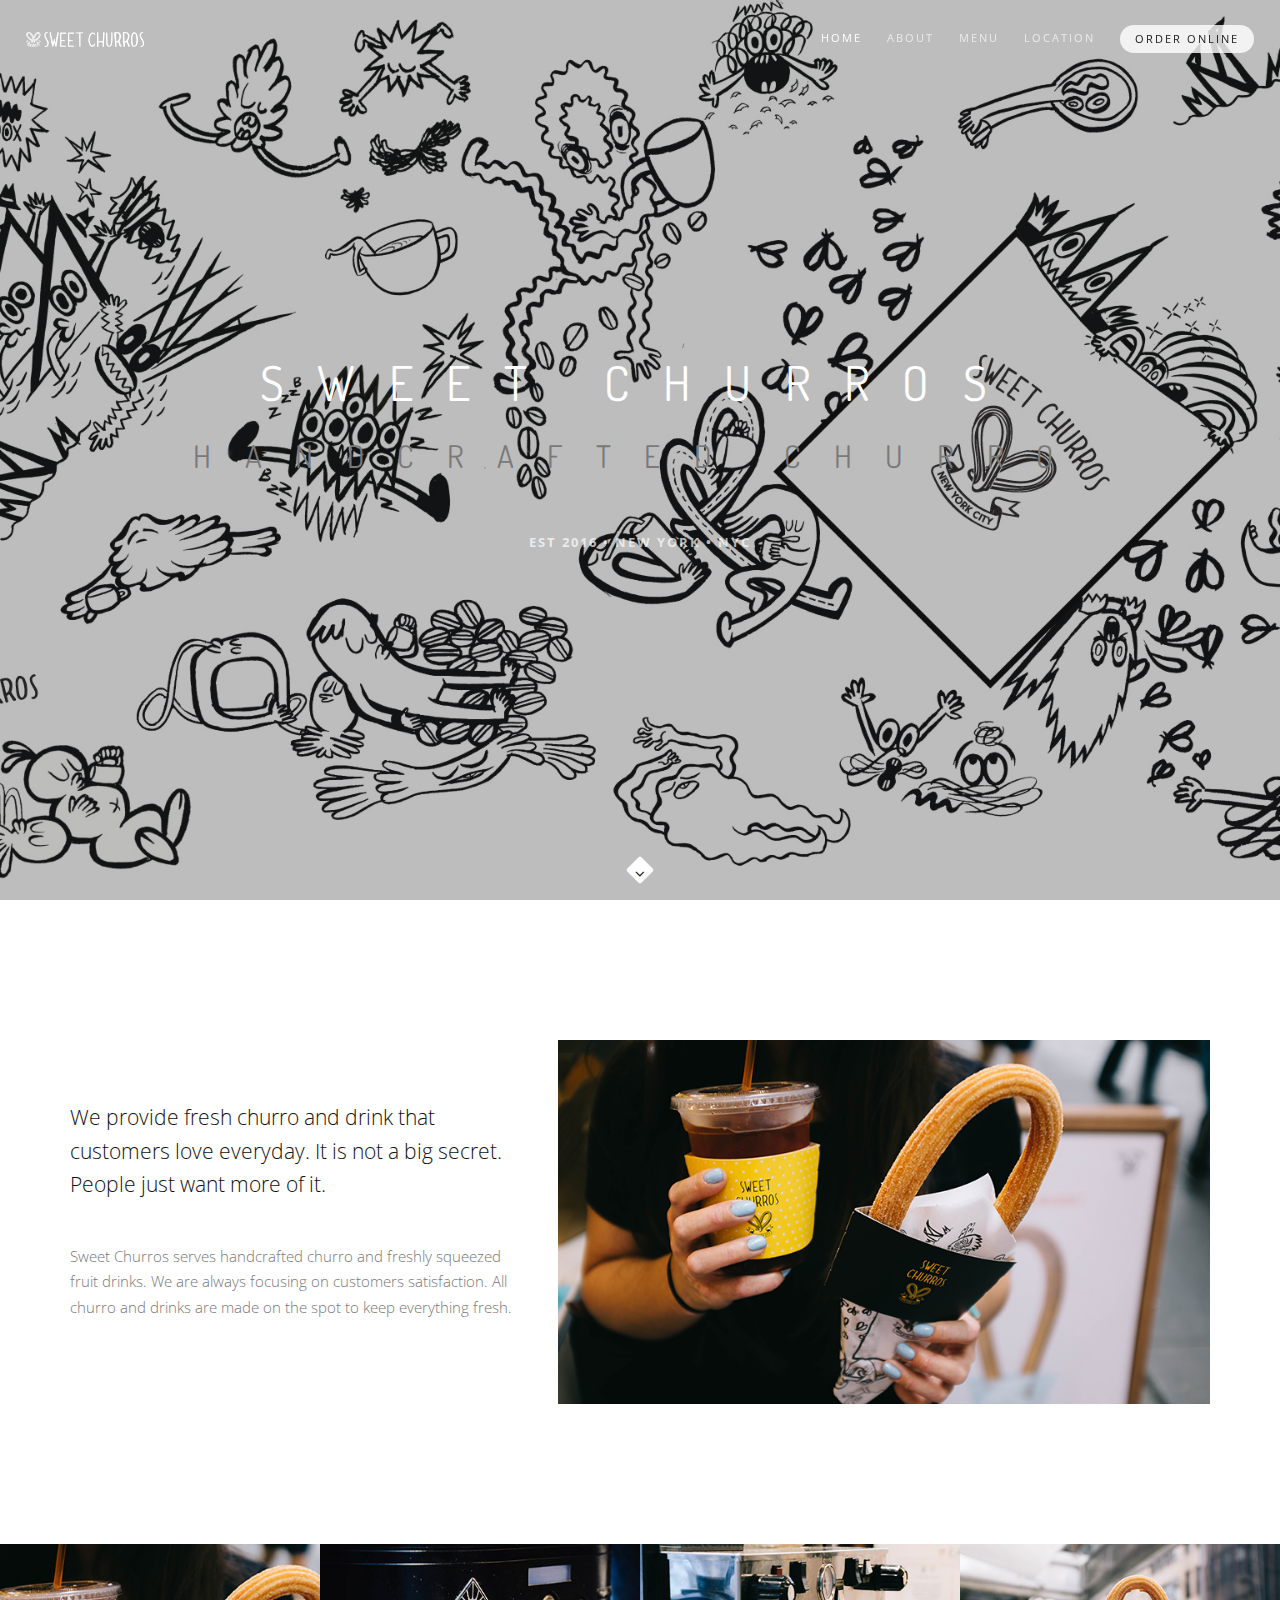
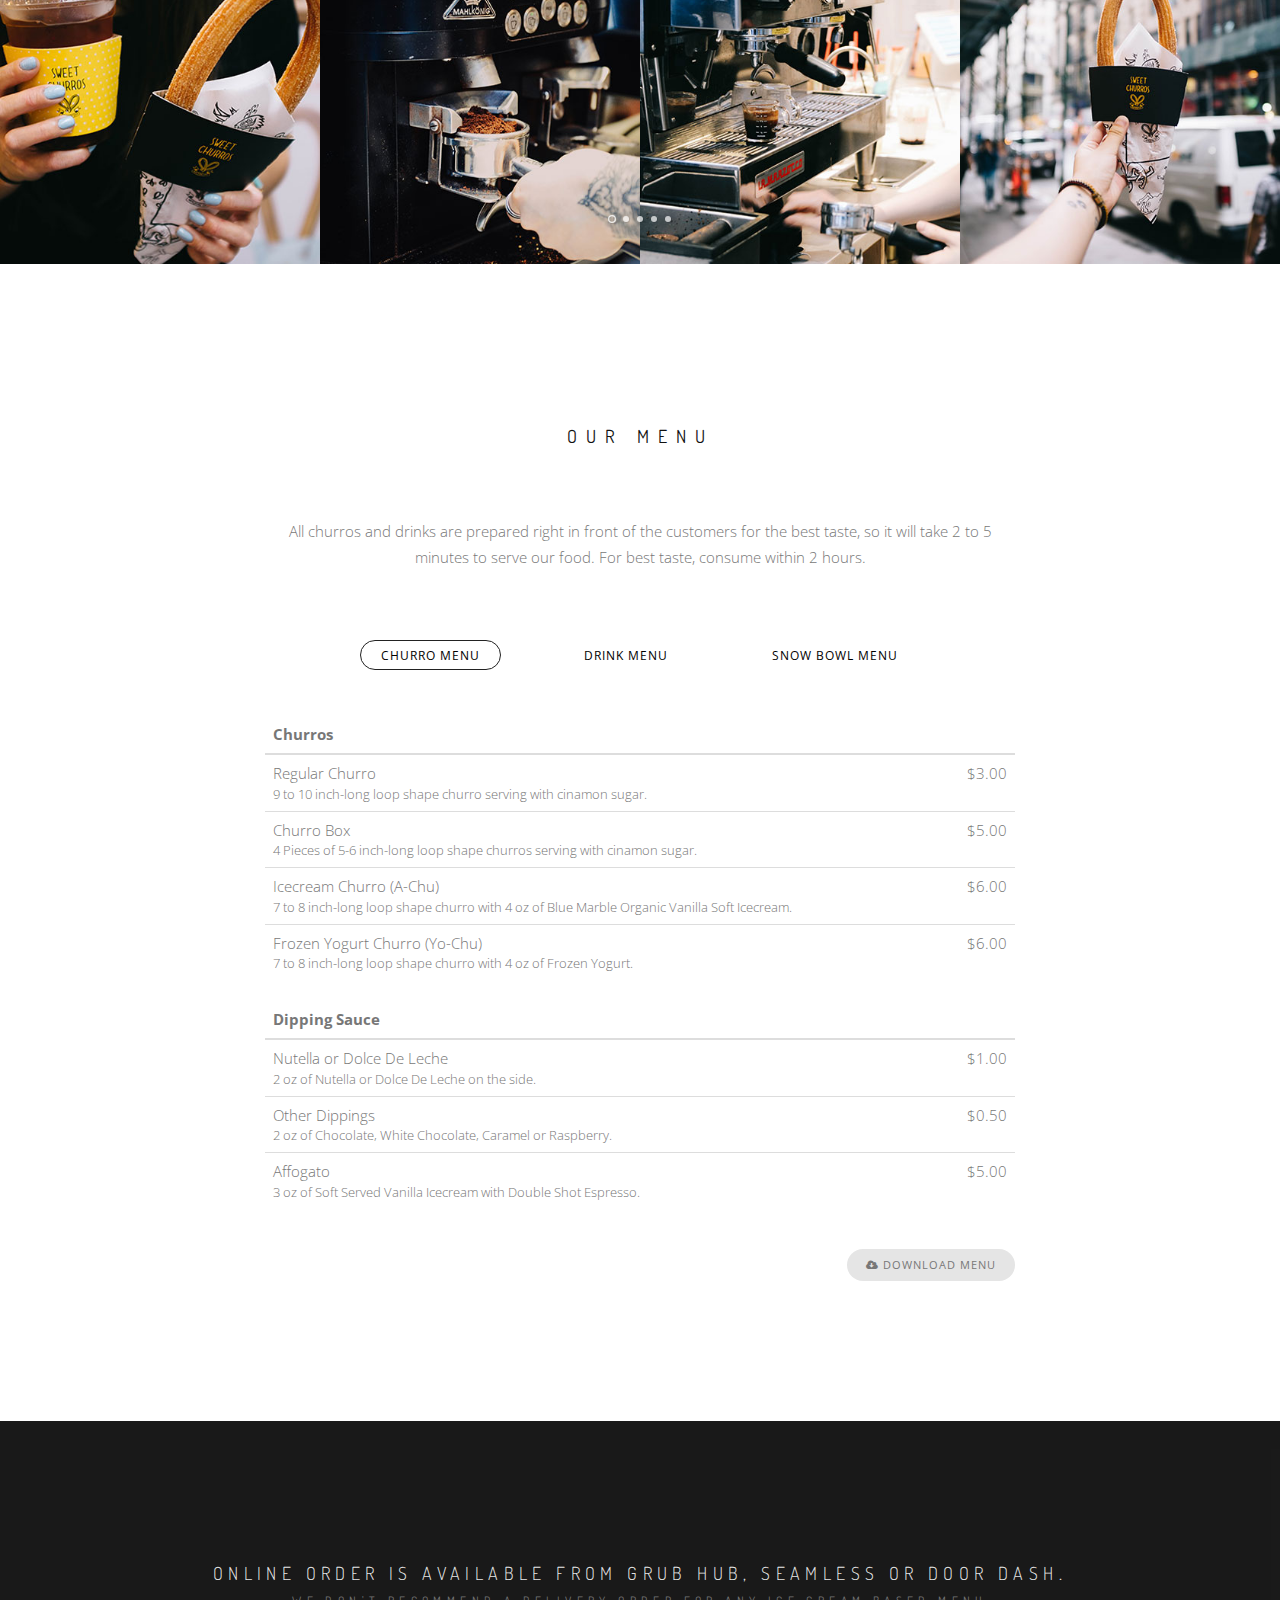
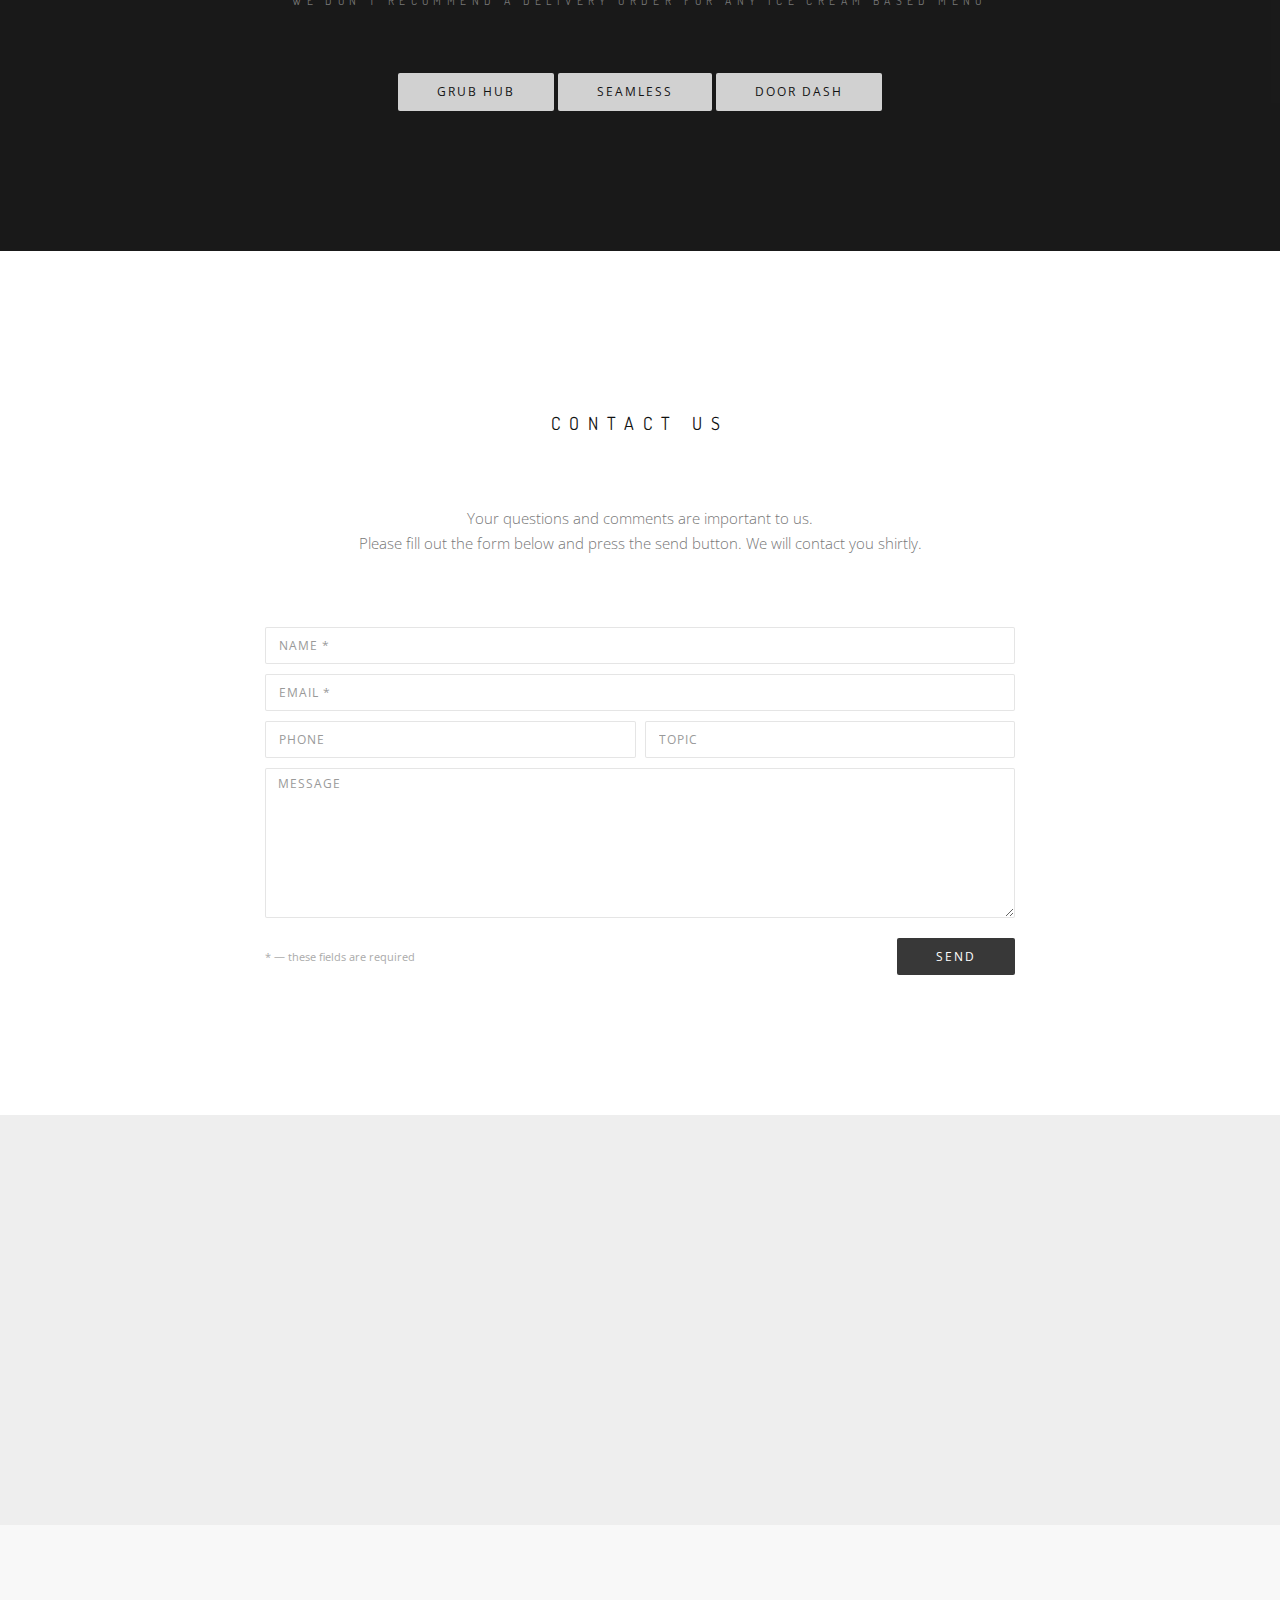
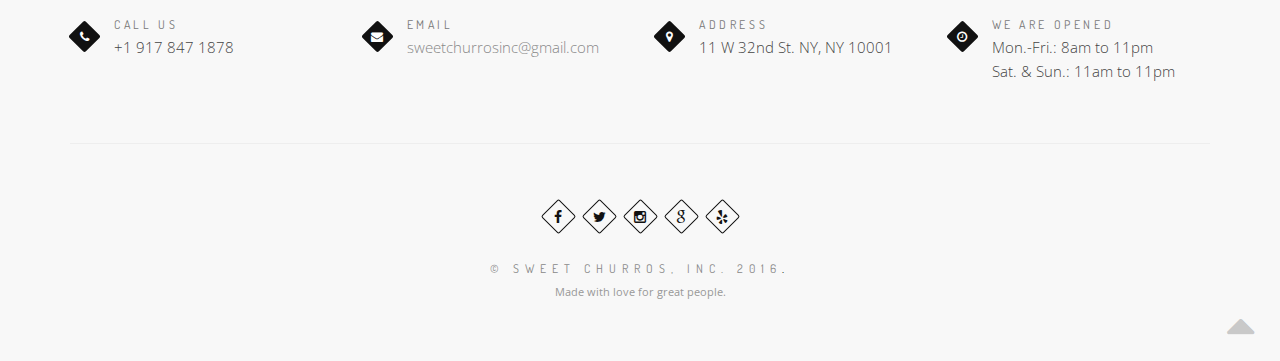
<file: index_10092016.html>
<!DOCTYPE html>
<html>
    <head>
        <title>Sweet Churros</title>
        <meta name="description" content="">
        <meta name="keywords" content="">
        <meta charset="utf-8">
        <meta name="author" content="Roman Kirichik">
        <!--[if IE]><meta http-equiv='X-UA-Compatible' content='IE=edge,chrome=1'><![endif]-->
        <meta name="viewport" content="width=device-width, initial-scale=1.0, maximum-scale=1.0" />
        
        <!-- Favicons -->
        <link rel="shortcut icon" href="images/favicon_sc.png">
        <link rel="apple-touch-icon" href="images/apple-touch-icon.png">
        <link rel="apple-touch-icon" sizes="72x72" href="images/apple-touch-icon-72x72.png">
        <link rel="apple-touch-icon" sizes="114x114" href="images/apple-touch-icon-114x114.png">
        
        <!-- CSS -->
        <link rel="stylesheet" href="css/bootstrap.min.css">
        <link rel="stylesheet" href="css/style.css">
        <link rel="stylesheet" href="css/style-responsive.css">
        <link rel="stylesheet" href="css/animate.min.css">
        <link rel="stylesheet" href="css/vertical-rhythm.min.css">
        <link rel="stylesheet" href="css/owl.carousel.css">
        <link rel="stylesheet" href="css/magnific-popup.css">  
        <script>
 		 (function(i,s,o,g,r,a,m){i['GoogleAnalyticsObject']=r;i[r]=i[r]||function(){
 		 (i[r].q=i[r].q||[]).push(arguments)},i[r].l=1*new Date();a=s.createElement(o),
		  m=s.getElementsByTagName(o)[0];a.async=1;a.src=g;m.parentNode.insertBefore(a,m)
 		 })(window,document,'script','https://www.google-analytics.com/analytics.js','ga');

 		 ga('create', 'UA-80301518-1', 'auto');
 		 ga('send', 'pageview');

		</script>
    </head>
    <body class="appear-animate">
        
        <!-- Page Loader -->        
        <div class="page-loader">
            <div class="loader">Loading...</div>
        </div>
        <!-- End Page Loader -->
        
        <!-- Page Wrap -->
        <div class="page" id="top">
            
            <!-- Home Section -->
            <section class="home-section bg-dark bg-dark-alfa-30" data-background="images/restaurant/Main_Illust_1920x1080.jpg" id="home">
                <div class="js-height-full container">

                    
                    <!-- Hero Content -->
                    <div class="home-content">
                        <div class="home-text">
                          <h1 class="hs-line-14 font-alt mb-50 mb-xs-30"> SWEET CHURROS<br>
                            <small>HANDCRAFTED CHURRO</small></h1>
                          <h2 class="hs-line-3 mb-0">
                                EST 2016 &bull; NEW YORK &bull; NYC
                            </h2>
                            
                        </div>
                    </div>
                    <!-- End Hero Content -->
                    
                    <!-- Scroll Down -->
                    <div class="local-scroll">
                        <a href="#about" class="scroll-down"><i class="fa fa-angle-down scroll-down-icon"></i></a>
                    </div>
                    <!-- End Scroll Down -->
                    
                </div>
            </section>
            <!-- End Home Section -->
            
            
            <!-- Navigation panel -->
            <nav class="main-nav dark transparent stick-fixed">
                <div class="full-wrapper relative clearfix">
                    <!-- Logo ( * your text or image into link tag *) -->
                    <div class="nav-logo-wrap local-scroll">
                        <a href="#top" class="logo">
                            <img src="images/sc_logo_419x54_white.png" alt="" />
                        </a>
                    </div>
                    <div class="mobile-nav">
                        <i class="fa fa-bars"></i>
                    </div>
                    <!-- Main Menu -->
                    <div class="inner-nav desktop-nav">
                        <ul class="clearlist scroll-nav local-scroll">
                            <li class="active"><a href="#home">Home</a></li>
                            <li><a href="#about">About</a></li>
                            <li><a href="#menu">Menu</a></li>
                            <li><a href="#location">Location</a></li>                           
                            
                            <!-- Button -->
                            <li>
                                <a href="#onlineorder" target="_blank"><span class="btn btn-mod btn-circle btn-w">Order Online</span></a>
                            </li>
                            <!-- End Button -->
                            
                        </ul>
                    </div>
                </div>
            </nav>
            <!-- End Navigation panel -->
            
            
            <!-- About Section -->
            <section class="page-section" id="about">
                <div class="container relative">
                    
                    <div class="section-text">
                        <div class="row">
                        
                            <div class="col-md-5 mb-md-70 pt-40 pt-lg-0">
                              <p class="lead black"> We provide fresh churro and drink that customers love everyday. It is not a big secret. People just want more of it. </p>
                              <p> Sweet Churros serves handcrafted churro and freshly squeezed fruit drinks. We are always focusing on customers satisfaction. All churro and drinks are made on the spot to keep everything fresh. </p>
                            </div>
                            
                            <div class="col-md-7 align-center">
                                <img src="images/restaurant/image_1_803x448.png" alt="" />
                            </div>
                            
                        </div>
                    </div>
                    
                </div>
            </section>
            <!-- End About Section -->
            
            
            <!-- Gallery Section -->
            <section class="page-section pt-0 pb-0">
                <div class="relative">
                    
                   <div class="image-carousel bg-dark">
                    
                        <!-- Image Item -->
                        <div>
                            <div class="post-prev-img mb-0">
                                <a href="images/restaurant/gallery/new/1.jpg" class="lightbox-gallery-2 mfp-image"><img src="images/restaurant/gallery/new/1.jpg" alt="" /></a>
                            </div>                            
                        </div>
                        <!-- End Image Item -->
                        
                        <!-- Image Item -->
                        <div>
                            <div class="post-prev-img mb-0">
                                <a href="images/restaurant/gallery/new/2.jpg" class="lightbox-gallery-2 mfp-image"><img src="images/restaurant/gallery/new/2.jpg" alt="" /></a>
                            </div>                            
                        </div>
                        <!-- End Image Item -->
                        
                        <!-- Image Item -->
                        <div>
                            <div class="post-prev-img mb-0">
                                <a href="images/restaurant/gallery/new/3.jpg" class="lightbox-gallery-2 mfp-image"><img src="images/restaurant/gallery/new/3.jpg" alt="" /></a>
                            </div>                            
                        </div>
                        <!-- End Image Item -->
                        
                        <!-- Image Item -->
                        <div>
                            <div class="post-prev-img mb-0">
                                <a href="images/restaurant/gallery/new/4.jpg" class="lightbox-gallery-2 mfp-image"><img src="images/restaurant/gallery/new/4.jpg" alt="" /></a>
                            </div>                            
                        </div>
                        <!-- End Image Item -->
                        
                        <!-- Image Item -->
                        <div>
                            <div class="post-prev-img mb-0">
                                <a href="images/restaurant/gallery/new/5.jpg" class="lightbox-gallery-2 mfp-image"><img src="images/restaurant/gallery/new/5.jpg" alt="" /></a>
                            </div>                            
                        </div>
                        <!-- End Image Item -->
                        
                        <!-- Image Item -->
                        <div>
                            <div class="post-prev-img mb-0">
                                <a href="images/restaurant/gallery/new/6.jpg" class="lightbox-gallery-2 mfp-image"><img src="images/restaurant/gallery/new/6.jpg" alt="" /></a>
                            </div>                            
                        </div>
                        <!-- End Image Item -->

                        <!-- Image Item -->
                        <div>
                            <div class="post-prev-img mb-0">
                                <a href="images/restaurant/gallery/new/7.jpg" class="lightbox-gallery-2 mfp-image"><img src="images/restaurant/gallery/new/7.jpg" alt="" /></a>
                            </div>                            
                        </div>
                        <!-- End Image Item -->
                    
                        <!-- Image Item -->
                        <div>
                            <div class="post-prev-img mb-0">
                                <a href="images/restaurant/gallery/new/8.jpg" class="lightbox-gallery-2 mfp-image"><img src="images/restaurant/gallery/new/8.jpg" alt="" /></a>
                            </div>                            
                        </div>
                        <!-- End Image Item -->
                    
                        <!-- Image Item -->
                        <div>
                            <div class="post-prev-img mb-0">
                                <a href="images/restaurant/gallery/new/9.jpg" class="lightbox-gallery-2 mfp-image"><img src="images/restaurant/gallery/new/9.jpg" alt="" /></a>
                            </div>                            
                        </div>
                        <!-- End Image Item -->
                    
                        <!-- Image Item -->
                        <div>
                            <div class="post-prev-img mb-0">
                                <a href="images/restaurant/gallery/new/10.jpg" class="lightbox-gallery-2 mfp-image"><img src="images/restaurant/gallery/new/10.jpg" alt="" /></a>
                            </div>                            
                        </div>
                        <!-- End Image Item -->
                    
                        <!-- Image Item -->
                        <div>
                            <div class="post-prev-img mb-0">
                                <a href="images/restaurant/gallery/new/11.jpg" class="lightbox-gallery-2 mfp-image"><img src="images/restaurant/gallery/new/11.jpg" alt="" /></a>
                            </div>                            
                        </div>
                        <!-- End Image Item -->
                    
                        <!-- Image Item -->
                        <div>
                            <div class="post-prev-img mb-0">
                                <a href="images/restaurant/gallery/new/12.jpg" class="lightbox-gallery-2 mfp-image"><img src="images/restaurant/gallery/new/12.jpg" alt="" /></a>
                            </div>                            
                        </div>
                        <!-- End Image Item -->
                    
                        <!-- Image Item -->
                        <div>
                            <div class="post-prev-img mb-0">
                                <a href="images/restaurant/gallery/new/13.jpg" class="lightbox-gallery-2 mfp-image"><img src="images/restaurant/gallery/new/13.jpg" alt="" /></a>
                            </div>                            
                        </div>
                        <!-- End Image Item -->
                    
                        <!-- Image Item -->
                        <div>
                            <div class="post-prev-img mb-0">
                                <a href="images/restaurant/gallery/new/14.jpg" class="lightbox-gallery-2 mfp-image"><img src="images/restaurant/gallery/new/14.jpg" alt="" /></a>
                            </div>                            
                        </div>
                        <!-- End Image Item -->
                    
                        <!-- Image Item -->
                        <div>
                            <div class="post-prev-img mb-0">
                                <a href="images/restaurant/gallery/new/15.jpg" class="lightbox-gallery-2 mfp-image"><img src="images/restaurant/gallery/new/15.jpg" alt="" /></a>
                            </div>                            
                        </div>
                        <!-- End Image Item -->
                    
                        <!-- Image Item -->
                        <div>
                            <div class="post-prev-img mb-0">
                                <a href="images/restaurant/gallery/new/16.jpg" class="lightbox-gallery-2 mfp-image"><img src="images/restaurant/gallery/new/16.jpg" alt="" /></a>
                            </div>                            
                        </div>
                        <!-- End Image Item -->
                    
                        <!-- Image Item -->
                        <div>
                            <div class="post-prev-img mb-0">
                                <a href="images/restaurant/gallery/new/17.jpg" class="lightbox-gallery-2 mfp-image"><img src="images/restaurant/gallery/new/17.jpg" alt="" /></a>
                            </div>                            
                        </div>
                        <!-- End Image Item -->
                    
                        <!-- Image Item -->
                        <div>
                            <div class="post-prev-img mb-0">
                                <a href="images/restaurant/gallery/new/18.jpg" class="lightbox-gallery-2 mfp-image"><img src="images/restaurant/gallery/new/18.jpg" alt="" /></a>
                            </div>                            
                        </div>
                        <!-- End Image Item -->
                    
                        <!-- Image Item -->
                        <div>
                            <div class="post-prev-img mb-0">
                                <a href="images/restaurant/gallery/new/19.jpg" class="lightbox-gallery-2 mfp-image"><img src="images/restaurant/gallery/new/19.jpg" alt="" /></a>
                            </div>                            
                        </div>
                        <!-- End Image Item -->

                    </div>
                </div>
            </section>
            <!-- End Gallery Section -->
            
            
            <!-- Menu Section -->
            <section class="page-section" id="menu">
                <div class="container relative">
                    
                    <h2 class="section-title font-alt mb-70 mb-sm-40">
                        Our Menu
                    </h2>
                      
                    <div class="row">
                        <div class="col-md-8 col-md-offset-2">
                            <div class="section-text align-center mb-70 mb-xs-40"> All churros and drinks are prepared right in front of the customers for the best taste, so it will take 2 to 5 minutes to serve our food. For best taste, consume within 2 hours.</div>
                        </div>
                    </div>
                        
                    <!-- Row -->
                    <div class="row">
                        <!-- Col -->
                        <div class="col-sm-8 col-sm-offset-2">
                            
                            <!-- Nav Tabs -->
                            <div class="align-center mb-40 mb-xs-30">
                                <ul class="nav nav-tabs tpl-minimal-tabs animate">
                                    <li class="active">
                                        <a href="#mini-one" data-toggle="tab">Churro Menu</a>
                                    </li>
                                    <li>
                                        <a href="#mini-two" data-toggle="tab">Drink Menu</a>
                                    </li>
                                    <li>
                                        <a href="#mini-three" data-toggle="tab">Snow Bowl Menu</a>
                                    </li>
                                </ul>
                            </div>
                            <!-- End Nav Tabs -->
                            
                            <!-- Tab panes -->
                            <div class="tab-content tpl-minimal-tabs-cont section-text">
                                <div class="tab-pane fade in active" id="mini-one">
                                    
                                    <table class="table table-hover">
                                        
                                        <thead>
                                            <tr>
                                                <th>
                                                    Churros
                                                </th>
                                                <th style="width:20%;">
                                                </th>
                                            </tr>
                                        </thead>
                                        
                                        <tbody>
                                            
                                            <tr>
                                                <td>
                                                    Regular Churro
                                                    <div class="small">
                                                        9 to 10 inch-long loop shape churro serving with cinamon sugar.
                                                    </div>
                                                </td>
                                                <td class="align-right">
                                                    $3.00
                                                </td>
                                            </tr>
                                            
                                            <tr>
                                                <td>
                                                    Churro Box
                                                    <div class="small">
                                                        4 Pieces of 5-6 inch-long loop shape churros serving with cinamon sugar.
                                                    </div>
                                                </td>
                                                <td class="align-right">
                                                    $5.00
                                                </td>
                                            </tr>
                                            
                                            <tr>
                                                <td>
                                                    Icecream Churro (A-Chu)
                                                    <div class="small">
                                                        7 to 8 inch-long loop shape churro with 4 oz of Blue Marble Organic Vanilla Soft Icecream. 
                                                    </div>
                                                </td>
                                                <td class="align-right">
                                                    $6.00
                                                </td>
                                            </tr>
                                            
                                            <tr>
                                                <td>
                                                    Frozen Yogurt Churro (Yo-Chu)
                                                    <div class="small">
                                                        7 to 8 inch-long loop shape churro with 4 oz of Frozen Yogurt.
                                                    </div>
                                                </td>
                                                <td class="align-right">
                                                    $6.00
                                                </td>
                                            </tr>
                                            
                                        </tbody>
                                    </table>
                                    
                                    <table class="table table-hover">
                                        
                                        <thead>
                                            <tr>
                                                <th>
                                                    Dipping Sauce
                                                </th>
                                                <th style="width:20%;">
                                                </th>
                                            </tr>
                                        </thead>
                                        
                                        <tbody>
                                            
                                            <tr>
                                                <td>
                                                    Nutella or Dolce De Leche
                                                    <div class="small">
                                                        2 oz of Nutella or Dolce De Leche on the side.
                                                    </div>
                                                </td>
                                                <td class="align-right">
                                                    $1.00
                                                </td>
                                            </tr>
                                            
                                            <tr>
                                                <td>
                                                    Other Dippings
                                                    <div class="small">
                                                        2 oz of Chocolate, White Chocolate, Caramel or Raspberry. 
                                                    </div>
                                                </td>
                                                <td class="align-right">
                                                    $0.50
                                                </td>
                                            </tr>
                                            
                                            <tr>
                                                <td>
                                                    Affogato 
                                                     <div class="small">
                                                        3 oz of Soft Served Vanilla Icecream with Double Shot Espresso. 
                                                    </div>                                                   
                                                </td>
                                                <td class="align-right">
                                                    $5.00
                                                </td>
                                            </tr>
                                            
                                        </tbody>
                                    </table>
                                    
                                </div>
                                
                                <div class="tab-pane fade" id="mini-two">
                                    
                                    <table class="table table-hover">
                                        
                                        <thead>
                                            <tr>
                                                <th>
                                                    Freshly Squeezed Fruit Ade
                                                </th>
                                                <th style="width:20%;">
                                                </th>
                                            </tr>
                                        </thead>
                                        
                                        <tbody>
                                            
                                            <tr>
                                                <td>
                                                    Lemonade
                                                </td>
                                                <td class="align-right">
                                                    $4.50
                                                </td>
                                            </tr>
                                            
                                            <tr>
                                                <td>
                                                    Blue Lemonade
                                                </td>
                                                <td class="align-right">
                                                    $5.00
                                                </td>
                                            </tr>
                                            
                                            <tr>
                                                <td>
                                                    Lychee Mojito
                                                </td>
                                                <td class="align-right">
                                                    $5.00
                                                </td>
                                            </tr>
                                            
                                            <tr>
                                                <td>
                                                    Grapefruitade
                                                </td>
                                                <td class="align-right">
                                                    $6.00
                                                </td>
                                            </tr>
                                            
                                            <tr>
                                                <td>
                                                    Watermelonade
                                                </td>
                                                <td class="align-right">
                                                    $6.00
                                                </td>
                                            </tr>                                            
                                        </tbody>
                                    </table>
                                    
                                    <table class="table table-hover">
                                        
                                        <thead>
                                            <tr>
                                                <th>
                                                    Other Drinks
                                                </th>
                                                <th style="width:20%;">
                                                </th>
                                            </tr>
                                        </thead>
                                        
                                        <tbody>
                                            
                                            <tr>
                                                <td>
                                                    Fraffe <small>(Mocha Chip, Oreo, Green Tea, Red Velvet, or Caramel)</small>
                                                </td>
                                                <td class="align-right">
                                                    $5.50
                                                </td>
                                            </tr>
                                            
                                            <tr>
                                                <td>
                                                    Shaken Iced Passion Tea Lemonade
                                                </td>
                                                <td class="align-right">
                                                    $4.50
                                                </td>
                                            </tr>
                                            
                                            <tr>
                                                <td>
                                                    Shaken Iced Green Tea Lemonade
                                                </td>
                                                <td class="align-right">
                                                    $4.50
                                                </td>
                                            </tr>
                                            
                                        </tbody>
                                    </table>
                                    
                                </div>
                                
                                <div class="tab-pane fade" id="mini-three">
                                    
                                    <table class="table table-hover">
                                        
                                        <thead>
                                            <tr>
                                                <th>
                                                    Snow Bowl - Bingsoo (12 oz)
                                                </th>
                                                <th style="width:20%;">
                                                </th>
                                            </tr>
                                        </thead>
                                        
                                        <tbody>
                                            
                                            <tr>
                                                <td>
                                                    Watermelon Snow Bowl                                                 
                                                </td>
                                                <td class="align-right">
                                                    $6.50
                                                </td>
                                            </tr>
                                            
                                            <tr>
                                                <td>
                                                    Banana Snow Bowl
                                                </td>
                                                <td class="align-right">
                                                    $6.50
                                                </td>
                                            </tr>
                                            
                                            <tr>
                                                <td>
                                                    Strawberry Snow Bowl
                                                </td>
                                                <td class="align-right">
                                                    $6.50
                                                </td>
                                            </tr>
                                            
                                        </tbody>
                                    </table>
                                    
                                    <table class="table table-hover">
                                        
                                        <thead>
                                            <tr>
                                                <th>
                                                    Other Menus
                                                </th>
                                                <th style="width:20%;">
                                                </th>
                                            </tr>
                                        </thead>
                                        
                                        <tbody>
                                            
                                            <tr>
                                                <td>
                                                    Brooklyn Marble Organic Vanilla Soft Icecream on the Cake Cone
                                                </td>
                                                <td class="align-right">
                                                    $4.50
                                                </td>
                                            </tr>
                                            
                                            <tr>
                                                <td>
                                                    Liege Belgian Waffle (Fall & Winter)
                                                </td>
                                                <td class="align-right">
                                                    $4.50
                                                </td>
                                            </tr>
                                            
                                            
                                        </tbody>
                                    </table>
                                    
                                </div>
                            </div>
                            
                            <!-- Button -->
                            <div class="mt-40 align-right">
                                <a href="files/sc_menu_july2016.pdf" class="btn btn-mod btn-gray btn-small btn-circle" target="_blank"><i class="fa fa-cloud-download"></i> Download Menu</a>
                            </div>
                            <!-- End Button -->
                            
                        </div>
                        <!-- End Col -->
                        
                    </div>
                    <!-- End Row -->
                         
                </div>
            </section>
            <!-- End Menu Section -->
            
            <!-- Call Action Section -->
            <section class="page-section bg-dark bg-dark-alfa-50" data-background="images/restaurant/Section_bg_1920x1080_2.jpg" id="onlineorder">
                <div class="container relative">
                    
                    <div class="align-center">
                        <h3 class="banner-heading font-alt mb-40">Online order is available from Grub hub, Seamless or Door Dash.<br><small>we don't recommend a delivery order for any ice cream based menu</small></h3> <br/>
                        
                        
                        <div class="align-center">
                            <a href="https://www.grubhub.com/restaurant/sweet-churros-11-w-32nd-st-new-york/332530" class="btn btn-mod btn-w btn-medium btn-round" target="_blank">Grub Hub</a>
                            <a href="https://www.seamless.com/menu/sweet-churros-11-w-32nd-st-new-york/332530" class="btn btn-mod btn-w btn-medium btn-round" target="_blank">Seamless</a>
                            <a href="https://www.doordash.com/store/sweet-churros-manhattan-49195/" class="btn btn-mod btn-w btn-medium btn-round" target="_blank">Door Dash</a>
                        </div>
                    </div>
                    
                </div>
            </section>
            <!-- End Call Action Section -->
            
            
            <!-- Contact Us Section -->
            <section class="page-section" id="reservations">
                <div class="container relative">
                  <h2 class="section-title font-alt mb-70 mb-sm-40"> CONTACT US</h2>
                  <div class="row">
                        <div class="col-md-8 col-md-offset-2">
                            <div class="section-text align-center mb-70 mb-xs-40">
                                Your questions and comments are important to us. <br>Please fill out the form below and press the send button. We will contact you shirtly.  
                            </div>
                        </div>
                    </div>
                    
                    <div class="row">
                        
                        <div class="col-sm-8 col-sm-offset-2">
                            
                            <form class="form contact-form" id="contact_form">
                                <div class="clearfix">
                                    
                                    <!-- Name -->
                                    <div class="form-group">
                                        <input type="text" name="name" id="name" class="input-md round form-control" placeholder="Name *" pattern=".{3,100}" required>
                                    </div>
                                    
                                    <!-- Email -->
                                    <div class="form-group">
                                        <input type="text" name="email" id="email" class="input-md round form-control" placeholder="Email *" pattern=".{3,100}" required>
                                    </div>
                                    
                                    <div class="clearfix">
                                    
                                        <div class="cf-left-col">
                                            
                                            <!-- Phone -->
                                            <div class="form-group">
                                                <input type="text" name="phone" id="phone" class="input-md round form-control" placeholder="Phone" pattern=".{3,100}">
                                            </div>
                                            
                                        </div>
                                        
                                        <div class="cf-right-col">
                                            
                                            <!-- Topic -->
                                            <div class="form-group">
                                                <input type="text" name="topic" id="topic" class="input-md round form-control" placeholder="Topic" pattern=".{3,100}">
                                            </div>
                                            
                                        </div>
                                        
                                    </div>
                                    
                                    <!-- Message -->
                                    <div class="form-group">
                                        <textarea name="message" id="message" class="input-md round form-control" style="height: 150px;" placeholder="Message"></textarea>
                                    </div>
                                </div>
                                
                                <div class="clearfix">
                                    
                                    <div class="cf-left-col">
                                        <!-- Inform Tip -->
                                        <div class="form-tip pt-20">
                                            * &mdash; these fields are required
                                        </div>
                                    </div>
                                    
                                    <div class="cf-right-col">
                                        <!-- Send Button -->
                                        <div class="align-right pt-10">
                                            <button class="submit_btn btn btn-mod btn-medium btn-round" id="submit_btn">SEND</button>
                                        </div>
                                    </div>
                                    
                                </div>
                                
                                <div id="result"></div>
                                
                            </form>
                            
                        </div>
                        
                    </div>
                    
                </div>
            </section>
            <!-- End Contact Us Section -->
                  
            <!-- Google Map -->
            <section class="page-section pt-0 pb-0" id="location">
                <div class="google-map">
                    <div data-address="11 W 32nd St, New York, NY USA" id="map-canvas"></div>
                </div>
            </section>
            <!-- End Google Map -->
                  
            <!-- Footer -->
            <footer class="small-section bg-gray-lighter footer pb-60">
                <div class="container">
                    
                    <div class="row mb-40 align-left">
                        
                        <div class="col-sm-12">
                            <div class="row">
                                
                                <!-- Phone -->
                                <div class="col-sm-6 col-lg-3 pt-20 pb-20 pb-xs-0">
                                    <div class="contact-item">
                                        <div class="ci-icon">
                                            <i class="fa fa-phone"></i>
                                        </div>
                                        <div class="ci-title font-alt">
                                            Call Us
                                        </div>
                                        <div class="ci-text">
                                            +1 917 847 1878
                                        </div>
                                    </div>
                                </div>
                                <!-- End Phone -->
                                
                                <!-- Email -->
                                <div class="col-sm-6 col-lg-3 pt-20 pb-20 pb-xs-0">
                                    <div class="contact-item">
                                        <div class="ci-icon">
                                            <i class="fa fa-envelope"></i>
                                        </div>
                                        <div class="ci-title font-alt">
                                            Email
                                        </div>
                                        <div class="ci-text">
                                            <a href="mailto:sweetchurrosinc@gmail.com">sweetchurrosinc@gmail.com</a>
                                        </div>
                                    </div>
                                </div>
                                <!-- End Email -->
                                
                                <!-- Address -->
                                <div class="col-sm-6 col-lg-3 pt-20 pb-20 pb-xs-0">
                                    <div class="contact-item">
                                        <div class="ci-icon">
                                            <i class="fa fa-map-marker"></i>
                                        </div>
                                        <div class="ci-title font-alt">
                                            Address
                                        </div>
                                        <div class="ci-text">
                                            11 W 32nd St. NY, NY 10001
                                        </div>
                                    </div>
                                </div>
                                <!-- End Address -->
                                
                                <!-- Opening Time -->
                                <div class="col-sm-6 col-lg-3 pt-20 pb-20 pb-xs-0">
                                    <div class="contact-item">
                                        <div class="ci-icon">
                                            <i class="fa fa-clock-o"></i>
                                        </div>
                                        <div class="ci-title font-alt">
                                            We are opened
                                        </div>
                                        <div class="ci-text">
                                            Mon.-Fri.: 8am to 11pm <br />
                                            Sat. & Sun.: 11am to&nbsp;11pm
                                        </div>
                                    </div>
                                </div>
                                <!-- End Opening Time -->
                                
                            </div>
                        </div>
                        
                    </div>
                    
                    <!-- Divider -->
                    <hr class="mt-0 mb-60 "/>
                    <!-- End Divider -->
                    
                    <!-- Social Links -->
                    <div class="footer-social-links mb-30">
                        <a href="https://www.facebook.com/sweetchurrosnyc" title="Facebook" target="_blank"><i class="fa fa-facebook"></i></a>
                        <a href="https://twitter.com/sweetchurrosnyc" title="Twitter" target="_blank"><i class="fa fa-twitter"></i></a>
                        <a href="https://www.instagram.com/SWEETCHURROSNYC/" title="Instagram" target="_blank"><i class="fa fa-instagram"></i></a>
                        <a href="https://plus.google.com/+SweetChurrosNewYork" title="Google+" target="_blank"><i class="fa fa-google"></i></a>
                        <a href="https://www.yelp.com/biz/sweet-churros-with-coffeed-new-york" title="Yelp" target="_blank"><i class="fa fa-yelp"></i></a>
                    </div>
                    <!-- End Social Links -->  
                    
                    <!-- Footer Text -->
                    <div class="footer-text">
                        
                        <!-- Copyright -->
                        <div class="footer-copy font-alt">
                            <a href="http://www.sweetchurros.com" target="_blank">&copy; Sweet Churros, Inc. 2016</a>.
                        </div>
                        <!-- End Copyright -->
                        
                        <div class="footer-made">
                            Made with love for great people.
                        </div>
                        
                    </div>
                    <!-- End Footer Text --> 
                    
                 </div>
                 
                 
                 <!-- Top Link -->
                 <div class="local-scroll">
                     <a href="#top" class="link-to-top"><i class="fa fa-caret-up"></i></a>
                 </div>
                 <!-- End Top Link -->
                 
            </footer>
            <!-- End Foter -->
        
        
        </div>
        <!-- End Page Wrap -->
        
        
        <!-- JS -->
        <script type="text/javascript" src="js/jquery-1.11.2.min.js"></script>
        <script type="text/javascript" src="js/jquery.easing.1.3.js"></script>
        <script type="text/javascript" src="js/bootstrap.min.js"></script>        
        <script type="text/javascript" src="js/SmoothScroll.js"></script>
        <script type="text/javascript" src="js/jquery.scrollTo.min.js"></script>
        <script type="text/javascript" src="js/jquery.localScroll.min.js"></script>
        <script type="text/javascript" src="js/jquery.viewport.mini.js"></script>
        <script type="text/javascript" src="js/jquery.countTo.js"></script>
        <script type="text/javascript" src="js/jquery.appear.js"></script>
        <script type="text/javascript" src="js/jquery.sticky.js"></script>
        <script type="text/javascript" src="js/jquery.parallax-1.1.3.js"></script>
        <script type="text/javascript" src="js/jquery.fitvids.js"></script>
        <script type="text/javascript" src="js/owl.carousel.min.js"></script>
        <script type="text/javascript" src="js/isotope.pkgd.min.js"></script>
        <script type="text/javascript" src="js/imagesloaded.pkgd.min.js"></script>
        <script type="text/javascript" src="js/jquery.magnific-popup.min.js"></script>
        <script type="text/javascript" src="http://maps.google.com/maps/api/js?key=AIzaSyAWa1CV8hgHBxgY3xed_Rc8g09x35je3aU"></script>
        <script type="text/javascript" src="js/gmap3.min.js"></script>
        <script type="text/javascript" src="js/wow.min.js"></script>
        <script type="text/javascript" src="js/masonry.pkgd.min.js"></script>
        <script type="text/javascript" src="js/jquery.simple-text-rotator.min.js"></script>
        <script type="text/javascript" src="js/all.js"></script>
        <script type="text/javascript" src="js/contact-reservations-form.js"></script>
        <script type="text/javascript" src="js/jquery.ajaxchimp.min.js"></script>        
        <!--[if lt IE 10]><script type="text/javascript" src="js/placeholder.js"></script><![endif]-->
        
    </body>
</html>
</file>
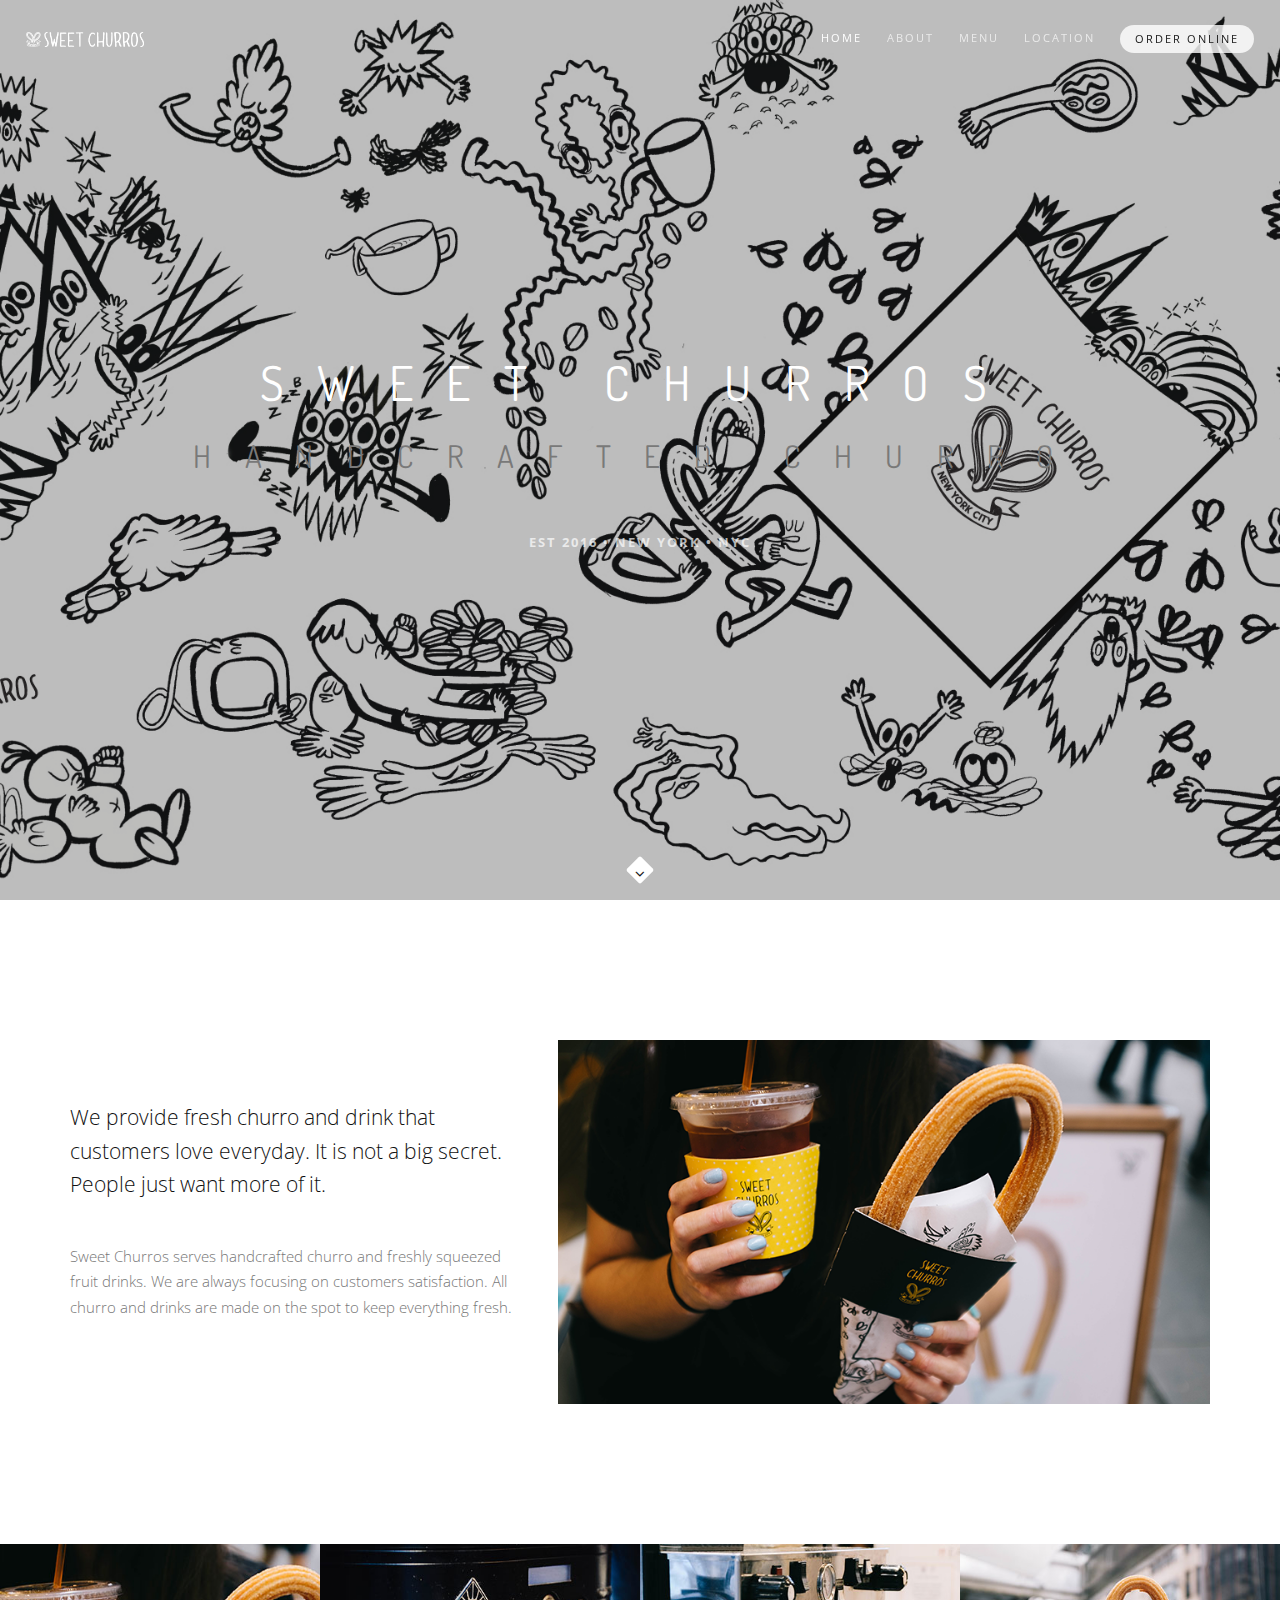
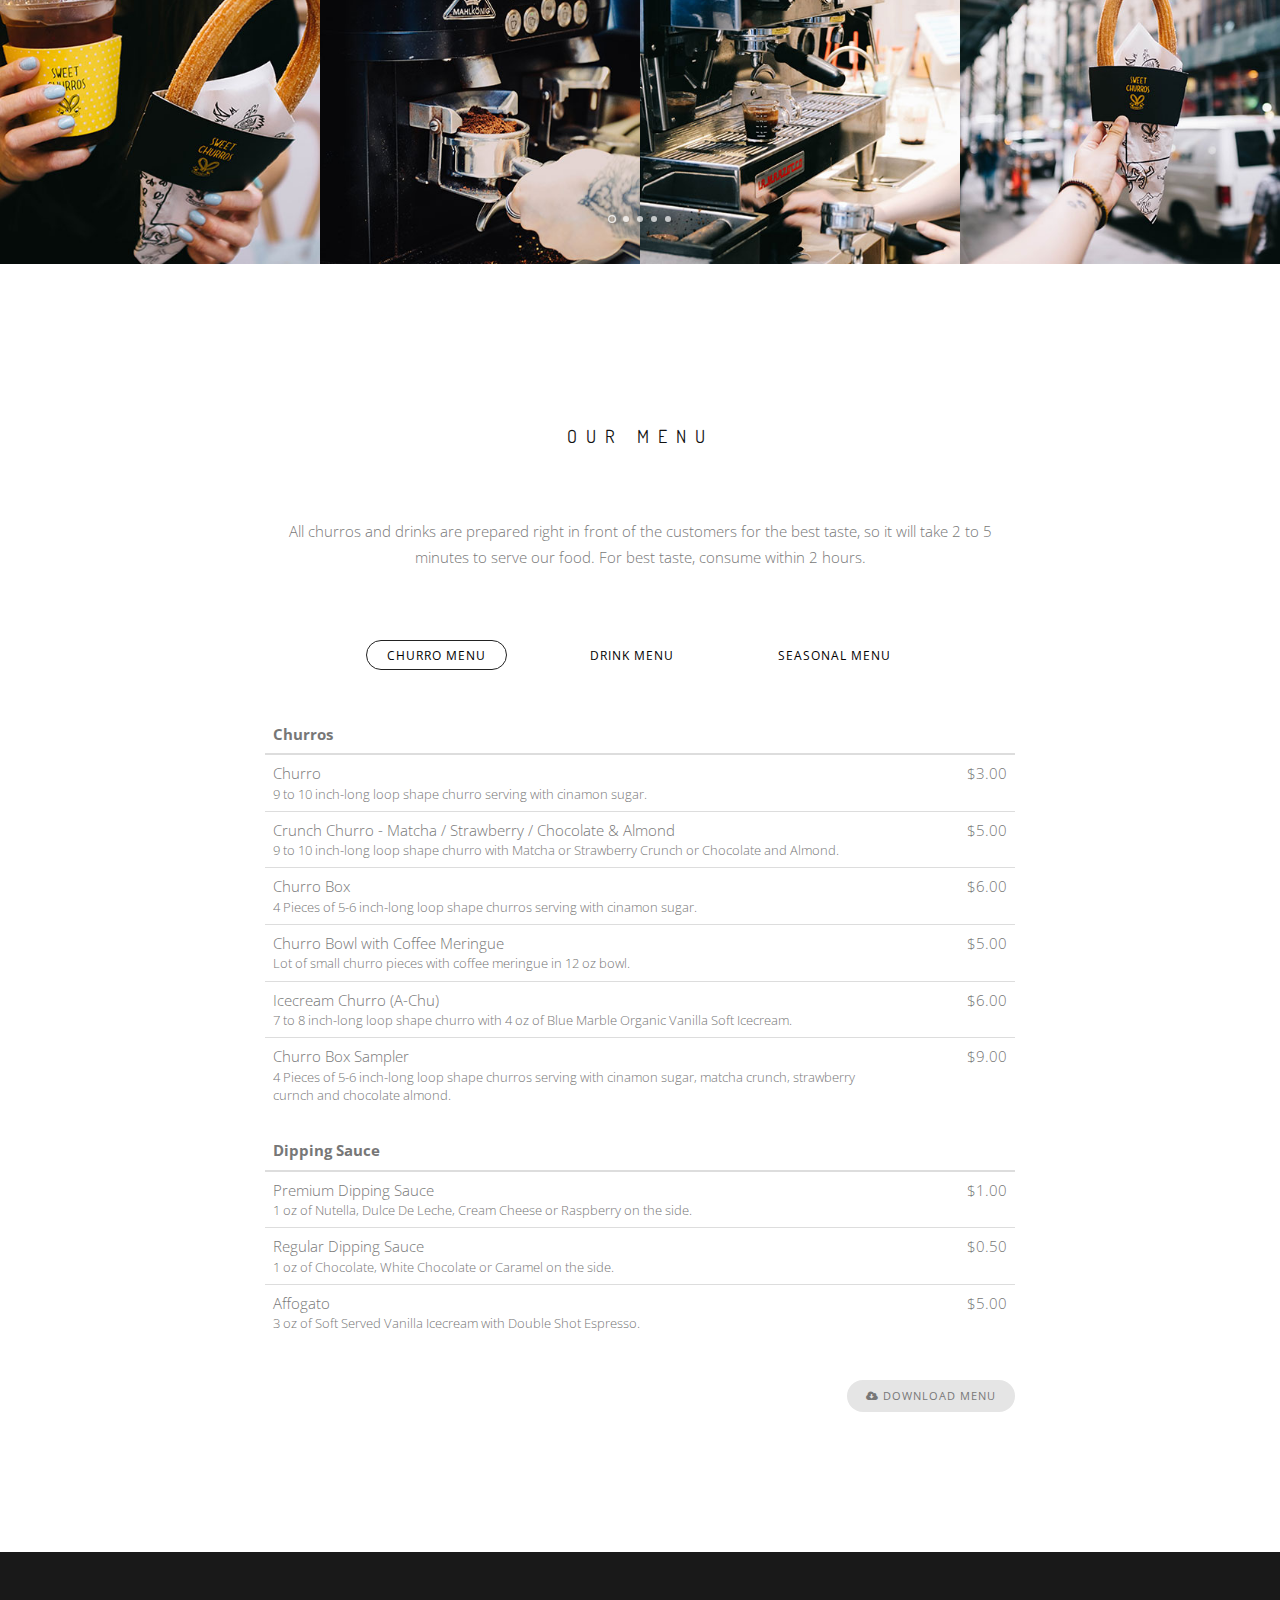
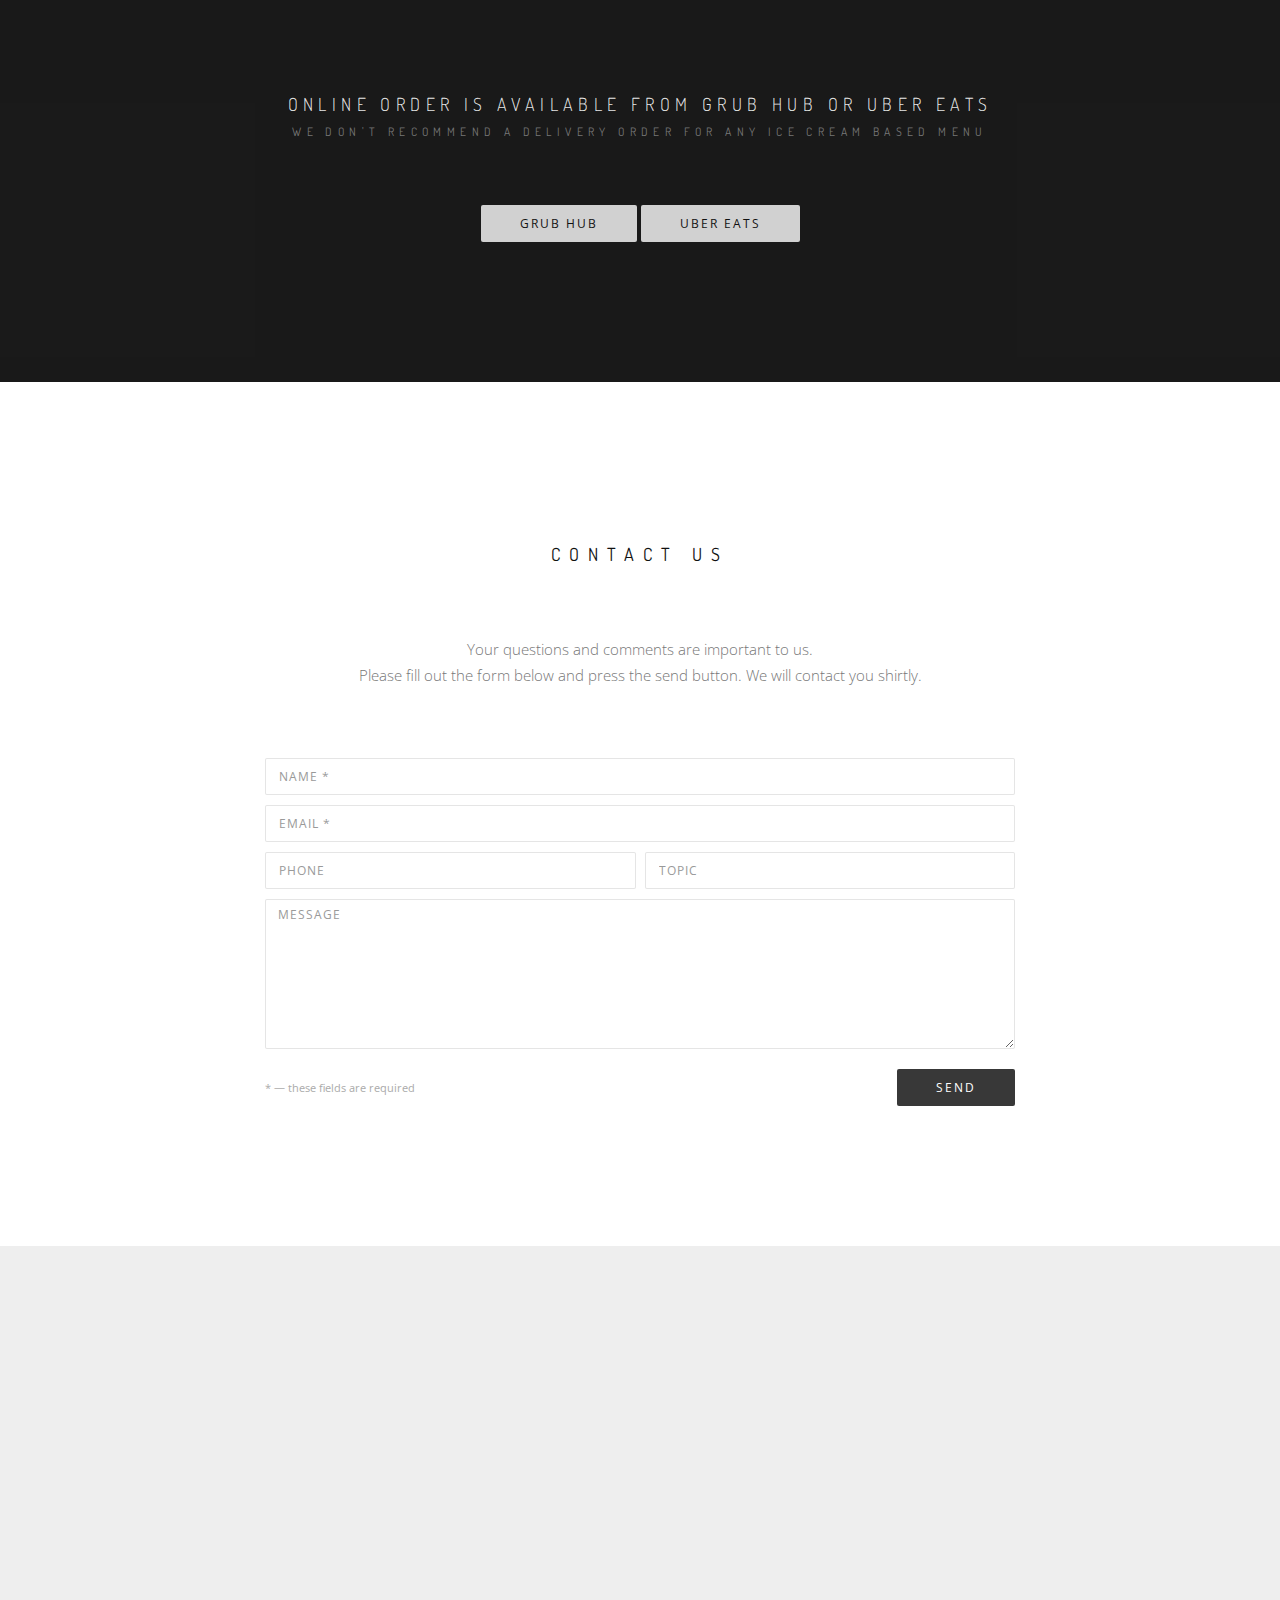
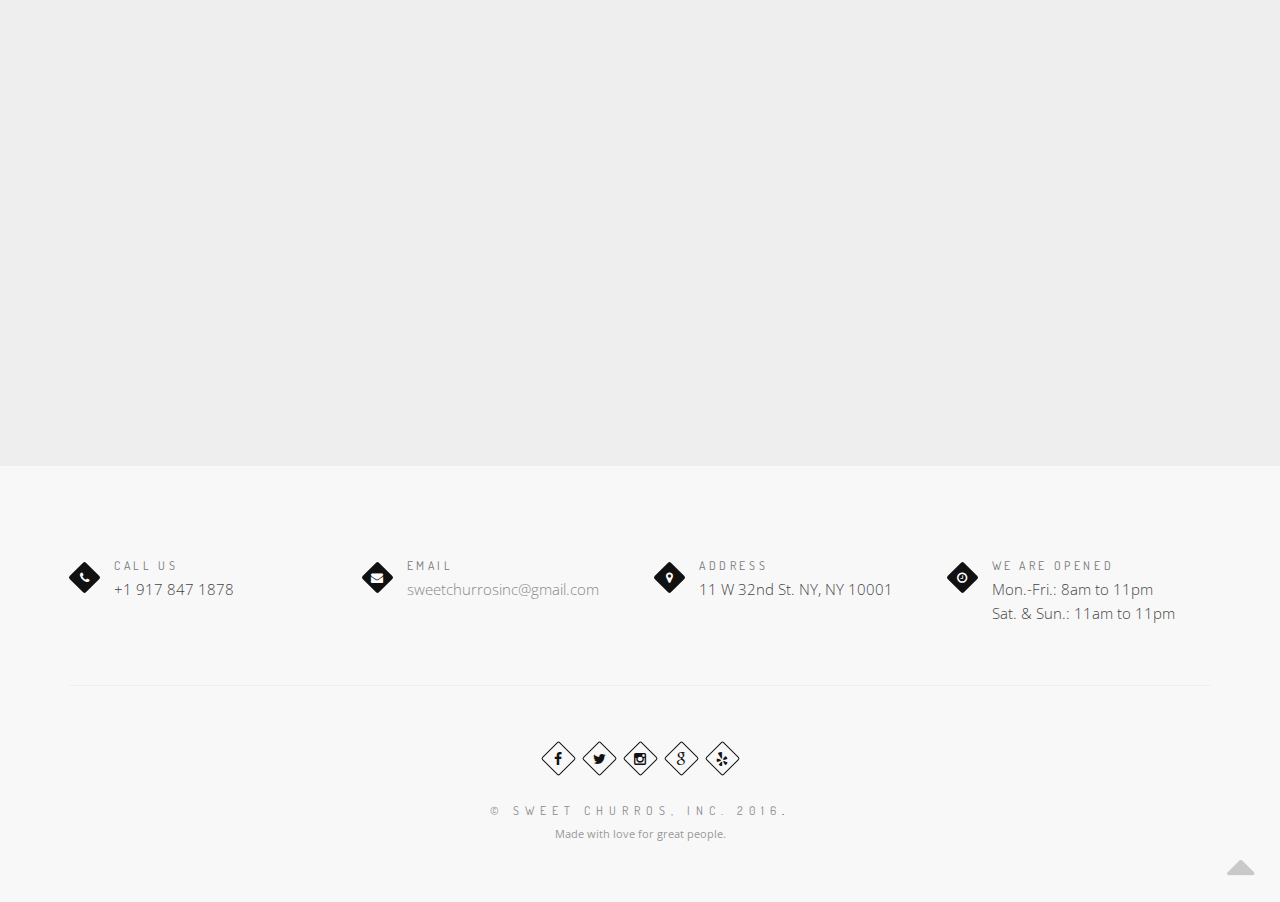
<file: index_maptest.html>
<!DOCTYPE html>
<html>
    <head>
        <title>Sweet Churros</title>
        <meta name="description" content="">
        <meta name="keywords" content="">
        <meta charset="utf-8">
        <meta name="author" content="Roman Kirichik">
        <!--[if IE]><meta http-equiv='X-UA-Compatible' content='IE=edge,chrome=1'><![endif]-->
        <meta name="viewport" content="width=device-width, initial-scale=1.0, maximum-scale=1.0" />
        
        <!-- Favicons -->
        <link rel="shortcut icon" href="images/favicon_sc.png">
        <link rel="apple-touch-icon" href="images/apple-touch-icon.png">
        <link rel="apple-touch-icon" sizes="72x72" href="images/apple-touch-icon-72x72.png">
        <link rel="apple-touch-icon" sizes="114x114" href="images/apple-touch-icon-114x114.png">
        
        <!-- CSS -->
        <link rel="stylesheet" href="css/bootstrap.min.css">
        <link rel="stylesheet" href="css/style.css">
        <link rel="stylesheet" href="css/style-responsive.css">
        <link rel="stylesheet" href="css/animate.min.css">
        <link rel="stylesheet" href="css/vertical-rhythm.min.css">
        <link rel="stylesheet" href="css/owl.carousel.css">
        <link rel="stylesheet" href="css/magnific-popup.css">  
        <script>
 		 (function(i,s,o,g,r,a,m){i['GoogleAnalyticsObject']=r;i[r]=i[r]||function(){
 		 (i[r].q=i[r].q||[]).push(arguments)},i[r].l=1*new Date();a=s.createElement(o),
		  m=s.getElementsByTagName(o)[0];a.async=1;a.src=g;m.parentNode.insertBefore(a,m)
 		 })(window,document,'script','https://www.google-analytics.com/analytics.js','ga');

 		 ga('create', 'UA-80301518-1', 'auto');
 		 ga('send', 'pageview');

		</script>
    </head>
    <body class="appear-animate">
        
        <!-- Page Loader -->        
        <div class="page-loader">
            <div class="loader">Loading...</div>
        </div>
        <!-- End Page Loader -->
        
        <!-- Page Wrap -->
        <div class="page" id="top">
            
            <!-- Home Section -->
            <section class="home-section bg-dark bg-dark-alfa-30" data-background="images/restaurant/Main_Illust_1920x1080.jpg" id="home">
                <div class="js-height-full container">

                    
                    <!-- Hero Content -->
                    <div class="home-content">
                        <div class="home-text">
                          <h1 class="hs-line-14 font-alt mb-50 mb-xs-30"> SWEET CHURROS<br>
                            <small>HANDCRAFTED CHURRO</small></h1>
                          <h2 class="hs-line-3 mb-0">
                                EST 2016 &bull; NEW YORK &bull; NYC
                            </h2>
                            
                        </div>
                    </div>
                    <!-- End Hero Content -->
                    
                    <!-- Scroll Down -->
                    <div class="local-scroll">
                        <a href="#about" class="scroll-down"><i class="fa fa-angle-down scroll-down-icon"></i></a>
                    </div>
                    <!-- End Scroll Down -->
                    
                </div>
            </section>
            <!-- End Home Section -->
            
            
            <!-- Navigation panel -->
            <nav class="main-nav dark transparent stick-fixed">
                <div class="full-wrapper relative clearfix">
                    <!-- Logo ( * your text or image into link tag *) -->
                    <div class="nav-logo-wrap local-scroll">
                        <a href="#top" class="logo">
                            <img src="images/sc_logo_419x54_white.png" alt="" />
                        </a>
                    </div>
                    <div class="mobile-nav">
                        <i class="fa fa-bars"></i>
                    </div>
                    <!-- Main Menu -->
                    <div class="inner-nav desktop-nav">
                        <ul class="clearlist scroll-nav local-scroll">
                            <li class="active"><a href="#home">Home</a></li>
                            <li><a href="#about">About</a></li>
                            <li><a href="#menu">Menu</a></li>
                            <li><a href="#location">Location</a></li>
                                                      
                            
                            <!-- Button -->
                            <li>
                                <a href="#onlineorder"><span class="btn btn-mod btn-circle btn-w">Order Online</span></a>
                            </li>
                            <!-- End Button -->
                            
                        </ul>
                    </div>
                </div>
            </nav>
            <!-- End Navigation panel -->
            
            
            <!-- About Section -->
            <section class="page-section" id="about">
                <div class="container relative">
                    
                    <div class="section-text">
                        <div class="row">
                        
                            <div class="col-md-5 mb-md-70 pt-40 pt-lg-0">
                              <p class="lead black"> We provide fresh churro and drink that customers love everyday. It is not a big secret. People just want more of it. </p>
                              <p> Sweet Churros serves handcrafted churro and freshly squeezed fruit drinks. We are always focusing on customers satisfaction. All churro and drinks are made on the spot to keep everything fresh. </p>
                            </div>
                            
                            <div class="col-md-7 align-center">
                                <img src="images/restaurant/image_1_803x448.png" alt="" />
                            </div>
                            
                        </div>
                    </div>
                    
                </div>
            </section>
            <!-- End About Section -->
            
            
            <!-- Gallery Section -->
            <section class="page-section pt-0 pb-0">
                <div class="relative">
                    
                   <div class="image-carousel bg-dark">
                    
                        <!-- Image Item -->
                        <div>
                            <div class="post-prev-img mb-0">
                                <a href="images/restaurant/gallery/new/1.jpg" class="lightbox-gallery-2 mfp-image"><img src="images/restaurant/gallery/new/1.jpg" alt="" /></a>
                            </div>                            
                        </div>
                        <!-- End Image Item -->
                        
                        <!-- Image Item -->
                        <div>
                            <div class="post-prev-img mb-0">
                                <a href="images/restaurant/gallery/new/2.jpg" class="lightbox-gallery-2 mfp-image"><img src="images/restaurant/gallery/new/2.jpg" alt="" /></a>
                            </div>                            
                        </div>
                        <!-- End Image Item -->
                        
                        <!-- Image Item -->
                        <div>
                            <div class="post-prev-img mb-0">
                                <a href="images/restaurant/gallery/new/3.jpg" class="lightbox-gallery-2 mfp-image"><img src="images/restaurant/gallery/new/3.jpg" alt="" /></a>
                            </div>                            
                        </div>
                        <!-- End Image Item -->
                        
                        <!-- Image Item -->
                        <div>
                            <div class="post-prev-img mb-0">
                                <a href="images/restaurant/gallery/new/4.jpg" class="lightbox-gallery-2 mfp-image"><img src="images/restaurant/gallery/new/4.jpg" alt="" /></a>
                            </div>                            
                        </div>
                        <!-- End Image Item -->
                        
                        <!-- Image Item -->
                        <div>
                            <div class="post-prev-img mb-0">
                                <a href="images/restaurant/gallery/new/5.jpg" class="lightbox-gallery-2 mfp-image"><img src="images/restaurant/gallery/new/5.jpg" alt="" /></a>
                            </div>                            
                        </div>
                        <!-- End Image Item -->
                        
                        <!-- Image Item -->
                        <div>
                            <div class="post-prev-img mb-0">
                                <a href="images/restaurant/gallery/new/6.jpg" class="lightbox-gallery-2 mfp-image"><img src="images/restaurant/gallery/new/6.jpg" alt="" /></a>
                            </div>                            
                        </div>
                        <!-- End Image Item -->

                        <!-- Image Item -->
                        <div>
                            <div class="post-prev-img mb-0">
                                <a href="images/restaurant/gallery/new/7.jpg" class="lightbox-gallery-2 mfp-image"><img src="images/restaurant/gallery/new/7.jpg" alt="" /></a>
                            </div>                            
                        </div>
                        <!-- End Image Item -->
                    
                        <!-- Image Item -->
                        <div>
                            <div class="post-prev-img mb-0">
                                <a href="images/restaurant/gallery/new/8.jpg" class="lightbox-gallery-2 mfp-image"><img src="images/restaurant/gallery/new/8.jpg" alt="" /></a>
                            </div>                            
                        </div>
                        <!-- End Image Item -->
                    
                        <!-- Image Item -->
                        <div>
                            <div class="post-prev-img mb-0">
                                <a href="images/restaurant/gallery/new/9.jpg" class="lightbox-gallery-2 mfp-image"><img src="images/restaurant/gallery/new/9.jpg" alt="" /></a>
                            </div>                            
                        </div>
                        <!-- End Image Item -->
                    
                        <!-- Image Item -->
                        <div>
                            <div class="post-prev-img mb-0">
                                <a href="images/restaurant/gallery/new/10.jpg" class="lightbox-gallery-2 mfp-image"><img src="images/restaurant/gallery/new/10.jpg" alt="" /></a>
                            </div>                            
                        </div>
                        <!-- End Image Item -->
                    
                        <!-- Image Item -->
                        <div>
                            <div class="post-prev-img mb-0">
                                <a href="images/restaurant/gallery/new/11.jpg" class="lightbox-gallery-2 mfp-image"><img src="images/restaurant/gallery/new/11.jpg" alt="" /></a>
                            </div>                            
                        </div>
                        <!-- End Image Item -->
                    
                        <!-- Image Item -->
                        <div>
                            <div class="post-prev-img mb-0">
                                <a href="images/restaurant/gallery/new/12.jpg" class="lightbox-gallery-2 mfp-image"><img src="images/restaurant/gallery/new/12.jpg" alt="" /></a>
                            </div>                            
                        </div>
                        <!-- End Image Item -->
                    
                        <!-- Image Item -->
                        <div>
                            <div class="post-prev-img mb-0">
                                <a href="images/restaurant/gallery/new/13.jpg" class="lightbox-gallery-2 mfp-image"><img src="images/restaurant/gallery/new/13.jpg" alt="" /></a>
                            </div>                            
                        </div>
                        <!-- End Image Item -->
                    
                        <!-- Image Item -->
                        <div>
                            <div class="post-prev-img mb-0">
                                <a href="images/restaurant/gallery/new/14.jpg" class="lightbox-gallery-2 mfp-image"><img src="images/restaurant/gallery/new/14.jpg" alt="" /></a>
                            </div>                            
                        </div>
                        <!-- End Image Item -->
                    
                        <!-- Image Item -->
                        <div>
                            <div class="post-prev-img mb-0">
                                <a href="images/restaurant/gallery/new/15.jpg" class="lightbox-gallery-2 mfp-image"><img src="images/restaurant/gallery/new/15.jpg" alt="" /></a>
                            </div>                            
                        </div>
                        <!-- End Image Item -->
                    
                        <!-- Image Item -->
                        <div>
                            <div class="post-prev-img mb-0">
                                <a href="images/restaurant/gallery/new/16.jpg" class="lightbox-gallery-2 mfp-image"><img src="images/restaurant/gallery/new/16.jpg" alt="" /></a>
                            </div>                            
                        </div>
                        <!-- End Image Item -->
                    
                        <!-- Image Item -->
                        <div>
                            <div class="post-prev-img mb-0">
                                <a href="images/restaurant/gallery/new/17.jpg" class="lightbox-gallery-2 mfp-image"><img src="images/restaurant/gallery/new/17.jpg" alt="" /></a>
                            </div>                            
                        </div>
                        <!-- End Image Item -->
                    
                        <!-- Image Item -->
                        <div>
                            <div class="post-prev-img mb-0">
                                <a href="images/restaurant/gallery/new/18.jpg" class="lightbox-gallery-2 mfp-image"><img src="images/restaurant/gallery/new/18.jpg" alt="" /></a>
                            </div>                            
                        </div>
                        <!-- End Image Item -->
                    
                        <!-- Image Item -->
                        <div>
                            <div class="post-prev-img mb-0">
                                <a href="images/restaurant/gallery/new/19.jpg" class="lightbox-gallery-2 mfp-image"><img src="images/restaurant/gallery/new/19.jpg" alt="" /></a>
                            </div>                            
                        </div>
                        <!-- End Image Item -->

                    </div>
                </div>
            </section>
            <!-- End Gallery Section -->
            
            
            <!-- Menu Section -->
            <section class="page-section" id="menu">
                <div class="container relative">
                    
                    <h2 class="section-title font-alt mb-70 mb-sm-40">
                        Our Menu
                    </h2>
                      
                    <div class="row">
                        <div class="col-md-8 col-md-offset-2">
                            <div class="section-text align-center mb-70 mb-xs-40"> All churros and drinks are prepared right in front of the customers for the best taste, so it will take 2 to 5 minutes to serve our food. For best taste, consume within 2 hours.</div>
                        </div>
                    </div>
                        
                    <!-- Row -->
                    <div class="row">
                        <!-- Col -->
                        <div class="col-sm-8 col-sm-offset-2">
                            
                            <!-- Nav Tabs -->
                            <div class="align-center mb-40 mb-xs-30">
                                <ul class="nav nav-tabs tpl-minimal-tabs animate">
                                    <li class="active">
                                        <a href="#mini-one" data-toggle="tab">Churro Menu</a>
                                    </li>
                                    <li>
                                        <a href="#mini-two" data-toggle="tab">Drink Menu</a>
                                    </li>
                                    <li>
                                        <a href="#mini-three" data-toggle="tab">Seasonal Menu</a>
                                    </li>
                                </ul>
                            </div>
                            <!-- End Nav Tabs -->
                            
                            <!-- Tab panes -->
                            <div class="tab-content tpl-minimal-tabs-cont section-text">
                                <div class="tab-pane fade in active" id="mini-one">
                                    
                                    <table class="table table-hover">
                                        
                                        <thead>
                                            <tr>
                                                <th>
                                                    Churros
                                                </th>
                                                <th style="width:20%;">
                                                </th>
                                            </tr>
                                        </thead>
                                        
                                        <tbody>
                                            
                                            <tr>
                                                <td>
                                                    Churro
                                                    <div class="small">
                                                        9 to 10 inch-long loop shape churro serving with cinamon sugar.
                                                    </div>
                                                </td>
                                                <td class="align-right">
                                                    $3.00
                                                </td>
                                            </tr>
                                            
                                            <tr>
                                                <td>
                                                    Crunch Churro - Matcha / Strawberry / Chocolate & Almond
                                                    <div class="small">
                                                        9 to 10 inch-long loop shape churro with Matcha or Strawberry Crunch or Chocolate and Almond.
                                                    </div>
                                                </td>
                                                <td class="align-right">
                                                    $5.00
                                                </td>
                                            </tr>
                                            
                                            <tr>
                                                <td>
                                                    Churro Box
                                                    <div class="small">
                                                        4 Pieces of 5-6 inch-long loop shape churros serving with cinamon sugar.
                                                    </div>
                                                </td>
                                                <td class="align-right">
                                                    $6.00
                                                </td>
                                            </tr>
                                            
                                            <tr>
                                                <td>
                                                    Churro Bowl with Coffee Meringue
                                                    <div class="small">
                                                        Lot of small churro pieces with coffee meringue in 12 oz bowl.
                                                    </div>
                                                </td>
                                                <td class="align-right">
                                                    $5.00
                                                </td>
                                            </tr>
                                            
                                            <tr>
                                                <td>
                                                    Icecream Churro (A-Chu)
                                                    <div class="small">
                                                        7 to 8 inch-long loop shape churro with 4 oz of Blue Marble Organic Vanilla Soft Icecream. 
                                                    </div>
                                                </td>
                                                <td class="align-right">
                                                    $6.00
                                                </td>
                                            </tr>
                                            
                                            <tr>
                                                <td>
                                                    Churro Box Sampler
                                                    <div class="small">
                                                        4 Pieces of 5-6 inch-long loop shape churros serving with cinamon sugar, matcha crunch, strawberry curnch and chocolate almond.
                                                    </div>
                                                </td>
                                                <td class="align-right">
                                                    $9.00
                                                </td>
                                            </tr>
                                            
                                        </tbody>
                                    </table>
                                    
                                    <table class="table table-hover">
                                        
                                        <thead>
                                            <tr>
                                                <th>
                                                    Dipping Sauce
                                                </th>
                                                <th style="width:20%;">
                                                </th>
                                            </tr>
                                        </thead>
                                        
                                        <tbody>
                                            
                                            <tr>
                                                <td>
                                                    Premium Dipping Sauce
                                                    <div class="small">
                                                        1 oz of Nutella, Dulce De Leche, Cream Cheese or Raspberry on the side.
                                                    </div>
                                                </td>
                                                <td class="align-right">
                                                    $1.00
                                                </td>
                                            </tr>
                                            
                                            <tr>
                                                <td>
                                                    Regular Dipping Sauce
                                                    <div class="small">
                                                        1 oz of Chocolate, White Chocolate or Caramel on the side. 
                                                    </div>
                                                </td>
                                                <td class="align-right">
                                                    $0.50
                                                </td>
                                            </tr>
                                            
                                            <tr>
                                                <td>
                                                    Affogato 
                                                     <div class="small">
                                                        3 oz of Soft Served Vanilla Icecream with Double Shot Espresso. 
                                                    </div>                                                   
                                                </td>
                                                <td class="align-right">
                                                    $5.00
                                                </td>
                                            </tr>
                                            
                                        </tbody>
                                    </table>
                                    
                                </div>
                                
                                <div class="tab-pane fade" id="mini-two">
                                    
                                    <table class="table table-hover">
                                        
                                        <thead>
                                            <tr>
                                                <th>
                                                    Freshly Squeezed Fruit Ade
                                                </th>
                                                <th style="width:20%;">
                                                </th>
                                            </tr>
                                        </thead>
                                        
                                        <tbody>
                                            
                                            <tr>
                                                <td>
                                                    Lemonade
                                                </td>
                                                <td class="align-right">
                                                    $4.50
                                                </td>
                                            </tr>
                                            
                                            <tr>
                                                <td>
                                                    Blue Lemonade
                                                </td>
                                                <td class="align-right">
                                                    $5.00
                                                </td>
                                            </tr>
                                            
                                            <tr>
                                                <td>
                                                    Lychee Mojito
                                                </td>
                                                <td class="align-right">
                                                    $5.00
                                                </td>
                                            </tr>
                                            
                                            <tr>
                                                <td>
                                                    Grapefruitade
                                                </td>
                                                <td class="align-right">
                                                    $6.00
                                                </td>
                                            </tr>
                                            
                                            <tr>
                                                <td>
                                                    Watermelonade (Summer Season)
                                                </td>
                                                <td class="align-right">
                                                    $6.00
                                                </td>
                                            </tr>                                            
                                        </tbody>
                                    </table>
                                    
                                    <table class="table table-hover">
                                        
                                        <thead>
                                            <tr>
                                                <th>
                                                    Other Drinks
                                                </th>
                                                <th style="width:20%;">
                                                </th>
                                            </tr>
                                        </thead>
                                        
                                        <tbody>
                                            
                                            <tr>
                                                <td>
                                                    Fraffe <small>(Mocha Chip, Oreo, Green Tea, Red Velvet, or Caramel)</small>
                                                </td>
                                                <td class="align-right">
                                                    $5.50
                                                </td>
                                            </tr>
                                            
                                            <tr>
                                                <td>
                                                    Passion Tea Lemonade
                                                </td>
                                                <td class="align-right">
                                                    $4.50
                                                </td>
                                            </tr>
                                            
                                            <tr>
                                                <td>
                                                    Green Tea Lemonade
                                                </td>
                                                <td class="align-right">
                                                    $4.50
                                                </td>
                                            </tr>
                                            
                                        </tbody>
                                    </table>
                                    
                                </div>
                                
                                <div class="tab-pane fade" id="mini-three">
                                    
                                    <table class="table table-hover">
                                        
                                        <thead>
                                            <tr>
                                                <th>
                                                    Seasonal Drinks
                                                </th>
                                                <th style="width:20%;">
                                                </th>
                                            </tr>
                                        </thead>
                                        
                                        <tbody>
                                            
                                            <tr>
                                                <td>
                                                    Pumpkin Spicy Latte (12 oz)                                                
                                                </td>
                                                <td class="align-right">
                                                    $4.50
                                                </td>
                                            </tr>
                                            
                                            <tr>
                                                <td>
                                                    Nutella Latte (12 oz)
                                                </td>
                                                <td class="align-right">
                                                    $4.50
                                                </td>
                                            </tr>
                                            
                                            <tr>
                                                <td>
                                                    Dulce De Lache Latte (12 oz)
                                                </td>
                                                <td class="align-right">
                                                    $4.50
                                                </td>
                                            </tr>
                                            
                                            <tr>
                                                <td>
                                                    Sweet Potato Latte (12 oz)
                                                </td>
                                                <td class="align-right">
                                                    $3.50
                                                </td>
                                            </tr>
                                            
                                            <tr>
                                                <td>
                                                    Sweet Pumpkin Latte (12 oz)
                                                </td>
                                                <td class="align-right">
                                                    $3.50
                                                </td>
                                            </tr>
                                            
                                            <tr>
                                                <td>
                                                    Jujube Latte (12 oz)
                                                </td>
                                                <td class="align-right">
                                                    $4.50
                                                </td>
                                            </tr>
                                            
                                            <tr>
                                                <td>
                                                    Tiramisu Latte (12 oz)
                                                </td>
                                                <td class="align-right">
                                                    $4.00
                                                </td>
                                            </tr>
                                        </tbody>
                                    </table>
                                    
                                    <table class="table table-hover">
                                        
                                        <thead>
                                            <tr>
                                                <th>
                                                    Other Menus
                                                </th>
                                                <th style="width:20%;">
                                                </th>
                                            </tr>
                                        </thead>
                                        
                                        <tbody>
                                            
                                            <tr>
                                                <td>
                                                    Blue Marble Organic Soft Icecream on the Cake Cone (Vanilla)
                                                </td>
                                                <td class="align-right">
                                                    $4.50
                                                </td>
                                            </tr>
                                            
                                          
                                            
                                            
                                        </tbody>
                                    </table>
                                    
                                </div>
                            </div>
                            
                            <!-- Button -->
                            <div class="mt-40 align-right">
                                <a href="files/sc_menu_01092017_download.pdf" class="btn btn-mod btn-gray btn-small btn-circle" target="_blank"><i class="fa fa-cloud-download"></i> Download Menu</a>
                            </div>
                            <!-- End Button -->
                            
                        </div>
                        <!-- End Col -->
                        
                    </div>
                    <!-- End Row -->
                         
                </div>
            </section>
            <!-- End Menu Section -->
                    
            <!-- Call Action Section -->
            <section class="page-section bg-dark bg-dark-alfa-50" data-background="images/restaurant/Section_bg_1920x1080_2.jpg" id="onlineorder">
                <div class="container relative">
                    
                    <div class="align-center">
                        <h3 class="banner-heading font-alt mb-40">Online order is available from Grub hub  or UBER EATS<br><small>we don't recommend a delivery order for any ice cream based menu</small></h3> <br/>
                        
                        
                        <div class="align-center">
                            <a href="https://www.grubhub.com/restaurant/sweet-churros-11-w-32nd-st-new-york/332530" class="btn btn-mod btn-w btn-medium btn-round" target="_blank">Grub Hub</a>
                            <!-- <a href="https://www.seamless.com/menu/sweet-churros-11-w-32nd-st-new-york/332530" class="btn btn-mod btn-w btn-medium btn-round" target="_blank">Seamless</a> -->
                            <a href="https://www.ubereats.com/stores/74936b52-a513-4242-9fe7-7d6d8832973a/" class="btn btn-mod btn-w btn-medium btn-round" target="_blank">UBER EATS</a>
                        </div>
                    </div>
                    
                </div>
            </section>
            <!-- End Call Action Section -->
            
            
            <!-- Contact Us Section -->
            <section class="page-section" id="reservations">
                <div class="container relative">
                  <h2 class="section-title font-alt mb-70 mb-sm-40"> CONTACT US</h2>
                  <div class="row">
                        <div class="col-md-8 col-md-offset-2">
                            <div class="section-text align-center mb-70 mb-xs-40">
                                Your questions and comments are important to us. <br>Please fill out the form below and press the send button. We will contact you shirtly.  
                            </div>
                        </div>
                    </div>
                    
                    <div class="row">
                        
                        <div class="col-sm-8 col-sm-offset-2">
                            
                            <form class="form contact-form" id="contact_form">
                                <div class="clearfix">
                                    
                                    <!-- Name -->
                                    <div class="form-group">
                                        <input type="text" name="name" id="name" class="input-md round form-control" placeholder="Name *" pattern=".{3,100}" required>
                                    </div>
                                    
                                    <!-- Email -->
                                    <div class="form-group">
                                        <input type="text" name="email" id="email" class="input-md round form-control" placeholder="Email *" pattern=".{3,100}" required>
                                    </div>
                                    
                                    <div class="clearfix">
                                    
                                        <div class="cf-left-col">
                                            
                                            <!-- Phone -->
                                            <div class="form-group">
                                                <input type="text" name="phone" id="phone" class="input-md round form-control" placeholder="Phone" pattern=".{3,100}">
                                            </div>
                                            
                                        </div>
                                        
                                        <div class="cf-right-col">
                                            
                                            <!-- Topic -->
                                            <div class="form-group">
                                                <input type="text" name="topic" id="topic" class="input-md round form-control" placeholder="Topic" pattern=".{3,100}">
                                            </div>
                                            
                                        </div>
                                        
                                    </div>
                                    
                                    <!-- Message -->
                                    <div class="form-group">
                                        <textarea name="message" id="message" class="input-md round form-control" style="height: 150px;" placeholder="Message"></textarea>
                                    </div>
                                </div>
                                
                                <div class="clearfix">
                                    
                                    <div class="cf-left-col">
                                        <!-- Inform Tip -->
                                        <div class="form-tip pt-20">
                                            * &mdash; these fields are required
                                        </div>
                                    </div>
                                    
                                    <div class="cf-right-col">
                                        <!-- Send Button -->
                                        <div class="align-right pt-10">
                                            <button class="submit_btn btn btn-mod btn-medium btn-round" id="submit_btn">SEND</button>
                                        </div>
                                    </div>
                                    
                                </div>
                                
                                <div id="result"></div>
                                
                            </form>
                            
                        </div>
                        
                    </div>
                    
                </div>
            </section>
            <!-- End Contact Us Section -->
                  
            <!-- Google Map -->
            <section class="page-section pt-0 pb-0" id="location">
                <div class="google-map">
                    <div data-address="11 W 32nd St, New York, NY USA" id="map-canvas"></div>
                </div>
            </section>
            <!-- End Google Map -->
            <!-- Google Map -->
            <section class="page-section pt-0 pb-0" id="location_NJ">
                <div class="google-map">
                    <div data-address="261 Broad Ave, Palisades Park, NJ 07650" id="map-canvas"></div>
                </div>
            </section>
            <!-- End Google Map -->
                  
            <!-- Footer -->
            <footer class="small-section bg-gray-lighter footer pb-60">
                <div class="container">
                    
                    <div class="row mb-40 align-left">
                        
                        <div class="col-sm-12">
                            <div class="row">
                                
                                <!-- Phone -->
                                <div class="col-sm-6 col-lg-3 pt-20 pb-20 pb-xs-0">
                                    <div class="contact-item">
                                        <div class="ci-icon">
                                            <i class="fa fa-phone"></i>
                                        </div>
                                        <div class="ci-title font-alt">
                                            Call Us
                                        </div>
                                        <div class="ci-text">
                                            +1 917 847 1878
                                        </div>
                                    </div>
                                </div>
                                <!-- End Phone -->
                                
                                <!-- Email -->
                                <div class="col-sm-6 col-lg-3 pt-20 pb-20 pb-xs-0">
                                    <div class="contact-item">
                                        <div class="ci-icon">
                                            <i class="fa fa-envelope"></i>
                                        </div>
                                        <div class="ci-title font-alt">
                                            Email
                                        </div>
                                        <div class="ci-text">
                                            <a href="mailto:sweetchurrosinc@gmail.com">sweetchurrosinc@gmail.com</a>
                                        </div>
                                    </div>
                                </div>
                                <!-- End Email -->
                                
                                <!-- Address -->
                                <div class="col-sm-6 col-lg-3 pt-20 pb-20 pb-xs-0">
                                    <div class="contact-item">
                                        <div class="ci-icon">
                                            <i class="fa fa-map-marker"></i>
                                        </div>
                                        <div class="ci-title font-alt">
                                            Address
                                        </div>
                                        <div class="ci-text">
                                            11 W 32nd St. NY, NY 10001
                                        </div>
                                    </div>
                                </div>
                                <!-- End Address -->
                                
                                <!-- Opening Time -->
                                <div class="col-sm-6 col-lg-3 pt-20 pb-20 pb-xs-0">
                                    <div class="contact-item">
                                        <div class="ci-icon">
                                            <i class="fa fa-clock-o"></i>
                                        </div>
                                        <div class="ci-title font-alt">
                                            We are opened
                                        </div>
                                        <div class="ci-text">
                                            Mon.-Fri.: 8am to 11pm <br />
                                            Sat. & Sun.: 11am to&nbsp;11pm
                                        </div>
                                    </div>
                                </div>
                                <!-- End Opening Time -->
                                
                            </div>
                        </div>
                        
                    </div>
                    
                    <!-- Divider -->
                    <hr class="mt-0 mb-60 "/>
                    <!-- End Divider -->
                    
                    <!-- Social Links -->
                    <div class="footer-social-links mb-30">
                        <a href="https://www.facebook.com/sweetchurrosnyc" title="Facebook" target="_blank"><i class="fa fa-facebook"></i></a>
                        <a href="https://twitter.com/sweetchurrosnyc" title="Twitter" target="_blank"><i class="fa fa-twitter"></i></a>
                        <a href="https://www.instagram.com/SWEETCHURROSNYC/" title="Instagram" target="_blank"><i class="fa fa-instagram"></i></a>
                        <a href="https://plus.google.com/+SweetChurrosNewYork" title="Google+" target="_blank"><i class="fa fa-google"></i></a>
                        <a href="https://www.yelp.com/biz/sweet-churros-with-coffeed-new-york" title="Yelp" target="_blank"><i class="fa fa-yelp"></i></a>
                    </div>
                    <!-- End Social Links -->  
                    
                    <!-- Footer Text -->
                    <div class="footer-text">
                        
                        <!-- Copyright -->
                        <div class="footer-copy font-alt">
                            <a href="http://www.sweetchurros.com" target="_blank">&copy; Sweet Churros, Inc. 2016</a>.
                        </div>
                        <!-- End Copyright -->
                        
                        <div class="footer-made">
                            Made with love for great people.
                        </div>
                        
                    </div>
                    <!-- End Footer Text --> 
                    
                 </div>
                 
                 
                 <!-- Top Link -->
                 <div class="local-scroll">
                     <a href="#top" class="link-to-top"><i class="fa fa-caret-up"></i></a>
                 </div>
                 <!-- End Top Link -->
                 
            </footer>
            <!-- End Foter -->
        
        
        </div>
        <!-- End Page Wrap -->
        
        
        <!-- JS -->
        <script type="text/javascript" src="js/jquery-1.11.2.min.js"></script>
        <script type="text/javascript" src="js/jquery.easing.1.3.js"></script>
        <script type="text/javascript" src="js/bootstrap.min.js"></script>        
        <script type="text/javascript" src="js/SmoothScroll.js"></script>
        <script type="text/javascript" src="js/jquery.scrollTo.min.js"></script>
        <script type="text/javascript" src="js/jquery.localScroll.min.js"></script>
        <script type="text/javascript" src="js/jquery.viewport.mini.js"></script>
        <script type="text/javascript" src="js/jquery.countTo.js"></script>
        <script type="text/javascript" src="js/jquery.appear.js"></script>
        <script type="text/javascript" src="js/jquery.sticky.js"></script>
        <script type="text/javascript" src="js/jquery.parallax-1.1.3.js"></script>
        <script type="text/javascript" src="js/jquery.fitvids.js"></script>
        <script type="text/javascript" src="js/owl.carousel.min.js"></script>
        <script type="text/javascript" src="js/isotope.pkgd.min.js"></script>
        <script type="text/javascript" src="js/imagesloaded.pkgd.min.js"></script>
        <script type="text/javascript" src="js/jquery.magnific-popup.min.js"></script>
        <script type="text/javascript" src="http://maps.google.com/maps/api/js?key=AIzaSyAWa1CV8hgHBxgY3xed_Rc8g09x35je3aU"></script>
        <script type="text/javascript" src="js/gmap3.min.js"></script>
        <script type="text/javascript" src="js/wow.min.js"></script>
        <script type="text/javascript" src="js/masonry.pkgd.min.js"></script>
        <script type="text/javascript" src="js/jquery.simple-text-rotator.min.js"></script>
        <script type="text/javascript" src="js/all.js"></script>
        <script type="text/javascript" src="js/contact-reservations-form.js"></script>
        <script type="text/javascript" src="js/jquery.ajaxchimp.min.js"></script>        
        <!--[if lt IE 10]><script type="text/javascript" src="js/placeholder.js"></script><![endif]-->
        
    </body>
</html>
</file>
<file: css/style.css>
@charset "utf-8";
/*------------------------------------------------------------------
[Master Stylesheet]

Project:    Rhythm
Version:    2.8
Last change:    10.06.2016
Primary use:    MultiPurpose Template  
-------------------------------------------------------------------*/

@import "font-awesome.min.css";
@import "et-line.css";
@import url(https://fonts.googleapis.com/css?family=Open+Sans:400italic,700italic,400,300,700);
@import url(https://fonts.googleapis.com/css?family=Dosis:300,400,700);

/*------------------------------------------------------------------
[Table of contents]

1. Common styles
2. Page loader / .page-loader
3. Typography
4. Buttons
5. Forms fields
6. Home sections / .home-section
    6.1. Home content
    6.2. Scroll down icon
    6.3. Headings styles
7. Compact bar / .nav-bar-compact
8. Classic menu bar / .main-nav
9. Sections styles / .page-section, .small-section, .split-section
10. Alternative services / .alt-service-grid
11. Team / .team-grid
12. Features
13. Benefits (Process)
14. Counters
15. Portfolio / #portfolio
    15.1. Works filter
    15.2. Works grid
    15.3. Works full view
16. Banner section
17. Testimonial
    18.1. Logotypes
18. Post previews (news section)
19. Newsletter
20. Contact section
    20.1. Contact form
21. Bottom menu / .bot-menu
22. Google maps  /.google-map
23. Footer / .footer
24. Blog
    24.1. Pagination
    24.2. Comments
    24.3. Sidebar
25. Shop
26. Pricing
27. Shortcodes
    27.1. Owl Carousel
    27.2. Tabs
    27.3. Tabs minimal
    27.4. Alert messages
    27.5. Accordion
    27.6. Toggle
    27.7. Progress bars
    27.8. Font icons examples
    27.9. Intro page
28. Special demos
29. Bootstrap multicolumn grid


/*------------------------------------------------------------------
# [Color codes]

# Black (active elements, links, text) #111
# Gray (text) #777
# Dark #111
# Dark Lighter #252525
# Gray BG #f4f4f4
# Gray BG Lighter #f8f8f8
# Mid grey #5f5f5f
# Borders #e9e9e9

# */


/*------------------------------------------------------------------
[Typography]

Body:               14px/1.6 "Open Sans", arial, sans-serif;
Headers:            Dosis, arial, sans-serif;
Serif:              "Times New Roman", Times, serif;
Section Title:      35px/1.3 "Open Sans", arial, sans-serif;
Section Heading:    24px/1.3 "Open Sans", arial, sans-serif;
Section Text:       15px/1.7 "Open Sans", arial, sans-serif;

-------------------------------------------------------------------*/


/* ==============================
   Common styles
   ============================== */
  
.align-center{ text-align:center !important; }
.align-left{ text-align:left !important;}
.align-right{ text-align:right !important; }
.left{float:left !important;}
.right{float:right !important;}
.relative{position:relative;}
.hidden{display:none;}
.inline-block{display:inline-block;}
.white{ color: #fff !important; }
.black{ color: #111 !important; }
.color{ color: #e41919 !important; }
.glass{ opacity: .5; };
.image-fullwidth img{
    width: 100%;
}
.stick-fixed{
	position: fixed !important;
	top: 0;
	left: 0;
}
.round{
    -webkit-border-radius: 2px !important;
    -moz-border-radius: 2px !important;
    border-radius: 2px !important;
}

::-moz-selection{ color: #fff; background:#000; }
::-webkit-selection{ color: #fff;	background:#000; }
::selection{ color: #fff;	background:#000; }

.animate, .animate *{
	-webkit-transition: all 0.27s cubic-bezier(0.000, 0.000, 0.580, 1.000);  
    -moz-transition: all 0.27s cubic-bezier(0.000, 0.000, 0.580, 1.000); 
    -o-transition: all 0.27s cubic-bezier(0.000, 0.000, 0.580, 1.000);
    -ms-transition: all 0.27s cubic-bezier(0.000, 0.000, 0.580, 1.000); 
    transition: all 0.27s cubic-bezier(0.000, 0.000, 0.580, 1.000);
}
.no-animate, .no-animate *{
	-webkit-transition: 0 none !important;  
    -moz-transition: 0 none !important;  
	 -ms-transition: 0 none !important;
    -o-transition: 0 none !important;    
    transition:0 none !important;  
}

.shadow{
    -webkit-box-shadow: 0px 3px 50px rgba(0, 0, 0, .15);
    -moz-box-shadow: 0px 3px 50px rgba(0, 0, 0, .15);
    box-shadow: 0px 3px 50px rgba(0, 0, 0, .15);
}
.white-shadow{
    -webkit-box-shadow: 0px 0px 200px rgba(255, 255, 255, .2);
    -moz-box-shadow: 0px 0px 200px rgba(255, 255, 255, .2);
    box-shadow: 0px 0px 200px rgba(255, 255, 255, .2);
}

.clearlist, .clearlist li {
    list-style: none;
    padding: 0;
    margin: 0;
    background: none;
}

.full-wrapper {
    margin: 0 2%;
}
.container-fluid{
    max-width: 1170px;
    margin: 0 auto;
    padding: 0 20px;
    
    -webkit-box-sizing: border-box;
    -moz-box-sizing: border-box;
    box-sizing: border-box;
}

html{
	overflow-y: scroll;
    -ms-overflow-style: scrollbar;
}
html, body{
	height: 100%;
	-webkit-font-smoothing: antialiased;
}
.page{
	overflow: hidden;
}

.body-masked{
	display: none;
	width: 100%;
	height: 100%;
	position: fixed;
	top: 0;
	left: 0;
	background: #fff url(../images/loader.gif) no-repeat center center;
	z-index: 100000;	
}

.mask-delay{
	-webkit-animation-delay: 0.75s;
	-moz-animation-delay: 0.75s;
	animation-delay: 0.75s;
}
.mask-speed{
	-webkit-animation-duration: 0.25s !important;
	-moz-animation-duration: 0.25s !important;
	animation-duration: 0.25s !important;
} 
iframe{
    border: none;
}
a, b, div, ul, li{
	-webkit-tap-highlight-color: rgba(0,0,0,0); 
	-webkit-tap-highlight-color: transparent; 
	-moz-outline-: none;
}
a:focus,
a:active{
	-moz-outline: none;
	outline: none;
}
img:not([draggable]), embed, object, video{
    max-width: 100%;
    height: auto;
}



/* ==============================
   Page loader
   ============================== */


.page-loader{
 	display:block;
	width: 100%;
	height: 100%;
	position: fixed;
	top: 0;
	left: 0;
	background: #fefefe;
	z-index: 100000;	
}

.loader{
  width: 50px;
  height: 50px;
  position: absolute;
  top: 50%;
  left: 50%;
  margin: -25px 0 0 -25px;
  font-size: 10px;
  text-indent: -12345px;
  border-top: 1px solid rgba(0,0,0, 0.08);
  border-right: 1px solid rgba(0,0,0, 0.08);
  border-bottom: 1px solid rgba(0,0,0, 0.08);
  border-left: 1px solid rgba(0,0,0, 0.5);
  
  -webkit-border-radius: 50%;
  -moz-border-radius: 50%;
  border-radius: 50%;
  
   -webkit-animation: spinner 700ms infinite linear;
   -moz-animation: spinner 700ms infinite linear;
   -ms-animation: spinner 700ms infinite linear;
   -o-animation: spinner 700ms infinite linear;
   animation: spinner 700ms infinite linear;
  
  z-index: 100001;
}

@-webkit-keyframes spinner {
  0% {
    -webkit-transform: rotate(0deg);
    -moz-transform: rotate(0deg);
    -ms-transform: rotate(0deg);
    -o-transform: rotate(0deg);
    transform: rotate(0deg);
  }

  100% {
    -webkit-transform: rotate(360deg);
    -moz-transform: rotate(360deg);
    -ms-transform: rotate(360deg);
    -o-transform: rotate(360deg);
    transform: rotate(360deg);
  }
}

@-moz-keyframes spinner {
  0% {
    -webkit-transform: rotate(0deg);
    -moz-transform: rotate(0deg);
    -ms-transform: rotate(0deg);
    -o-transform: rotate(0deg);
    transform: rotate(0deg);
  }

  100% {
    -webkit-transform: rotate(360deg);
    -moz-transform: rotate(360deg);
    -ms-transform: rotate(360deg);
    -o-transform: rotate(360deg);
    transform: rotate(360deg);
  }
}

@-o-keyframes spinner {
  0% {
    -webkit-transform: rotate(0deg);
    -moz-transform: rotate(0deg);
    -ms-transform: rotate(0deg);
    -o-transform: rotate(0deg);
    transform: rotate(0deg);
  }

  100% {
    -webkit-transform: rotate(360deg);
    -moz-transform: rotate(360deg);
    -ms-transform: rotate(360deg);
    -o-transform: rotate(360deg);
    transform: rotate(360deg);
  }
}

@keyframes spinner {
  0% {
    -webkit-transform: rotate(0deg);
    -moz-transform: rotate(0deg);
    -ms-transform: rotate(0deg);
    -o-transform: rotate(0deg);
    transform: rotate(0deg);
  }

  100% {
    -webkit-transform: rotate(360deg);
    -moz-transform: rotate(360deg);
    -ms-transform: rotate(360deg);
    -o-transform: rotate(360deg);
    transform: rotate(360deg);
  }
}



/* ==============================
   Typography
   ============================== */

body{
	color: #111;
	font-size: 14px;
	font-family: "Open Sans", arial, sans-serif;
	line-height: 1.6;	
	-webkit-font-smoothing: antialiased;
}

a{
	color: #111;
	text-decoration: underline;
}
a:hover{
	color: #888;
	text-decoration: underline;
}

h1,h2,h3,h4,h5,h6{
    margin-bottom: 1.3em;
	line-height: 1.4;
	font-weight: 400;
   
}
h1{
	font-size: 32px;
}
h2{
	font-size: 28px;
}
h6{
    font-weight: 700;
}
p{
	margin: 0 0 2em 0;
}
ul, ol{
    margin: 0 0 1.5em 0;
}
blockquote{
	margin: 3em 0 3em 0;
    padding: 0;
	border: none;
	background: none;
    font-style: normal;
	line-height: 1.7;
	color: #777;
}
blockquote p{
	margin-bottom: 1em;
	font-size: 24px;
    font-weight: 300;
	font-style: normal;
	line-height: 1.6;
}
blockquote footer{    
	font-size: 11px;
    font-weight: 400;
    text-transform: uppercase;
    letter-spacing: 2px;
}
dl dt{
	margin-bottom: 5px;
}
dl dd{
	margin-bottom: 15px;
}
pre{
	background-color: #f9f9f9;
	border-color: #ddd;

}
hr{
	background-color: rgba(255,255,255, .08);
}
hr.white{
    border-color: rgba(255,255,255, .35);
    background: rgba(255,255,255, .35);
}
hr.black{
    border-color:rgba(0,0,0, .85);
    background: rgba(0,0,0, .85);
}
.uppercase{
	text-transform: uppercase;
	letter-spacing: 1px;
}
.font-alt{
    font-family: Dosis, arial, sans-serif;
    text-transform: uppercase;
    letter-spacing: 0.2em;
}
.serif{
	font-family: "Times New Roman", Times, serif;
	font-style: italic;
    font-weight: normal;
}
.normal{
	font-weight: normal;
}
.strong{
    font-weight: 700 !important;
}
.lead{
    margin: 1em 0 2em 0;
    font-size: 140%;
    line-height: 1.6;
}
.text{		
	font-size: 16px;
	font-weight: 300;
	color: #5f5f5f;
	line-height: 1.8;
}
.text h1,
.text h2,
.text h3,
.text h4,
.text h5,
.text h6{
	color: #111;
}

.dropcap{
    float: left;
    font-size: 3em;
    line-height: 1;
    padding: 2px 8px 2px 0;    
}


.big-icon{
	display: block;
	width: 90px;
	height: 90px;
	margin: 0 auto 20px;
	border: 3px solid #fff;
	text-align: center;
	line-height: 88px;
	font-size: 32px;
	color: rgba(255,255,255, .97);
	
	-webkit-border-radius: 50%;
	-moz-border-radius: 50%;
	border-radius: 50%;
	
	-webkit-transition: all 0.27s cubic-bezier(0.000, 0.000, 0.580, 1.000);  
    -moz-transition: all 0.27s cubic-bezier(0.000, 0.000, 0.580, 1.000); 
    -o-transition: all 0.27s cubic-bezier(0.000, 0.000, 0.580, 1.000);
    -ms-transition: all 0.27s cubic-bezier(0.000, 0.000, 0.580, 1.000); 
    transition: all 0.27s cubic-bezier(0.000, 0.000, 0.580, 1.000);
}
.big-icon .fa-play{
	position: relative;
	left: 4px;
}
.big-icon.big-icon-rs{
    border: none;
    width: auto;
    height: auto;
    font-size: 96px;
}

.big-icon-link{
	display: inline-block;
	text-decoration: none;
}
.big-icon-link:hover{
    border-color: transparent !important;
}
.big-icon-link:hover .big-icon{
	border-color: #fff;
	color: #fff;
	
	-webkit-transition: 0 none !important;  
    -moz-transition: 0 none !important;  
	 -ms-transition: 0 none !important;
    -o-transition: 0 none !important;    
    transition:0 none !important;  
}
.big-icon-link:active .big-icon{
	-webkit-transform: scale(0.99);
	-moz-transform: scale(0.99);
	-o-transform: scale(0.99);
	-ms-transform: scale(0.99);
	transform: scale(0.99);
}

.wide-heading{
	display: block;
	margin-bottom: 10px;
	font-size: 48px;
	font-weight: 400;
	letter-spacing: 0.4em;	
	text-align: center;
	text-transform: uppercase;
	opacity: .9;
	
	-webkit-transition: all 0.27s cubic-bezier(0.000, 0.000, 0.580, 1.000);  
    -moz-transition: all 0.27s cubic-bezier(0.000, 0.000, 0.580, 1.000); 
    -o-transition: all 0.27s cubic-bezier(0.000, 0.000, 0.580, 1.000);
    -ms-transition: all 0.27s cubic-bezier(0.000, 0.000, 0.580, 1.000); 
    transition: all 0.27s cubic-bezier(0.000, 0.000, 0.580, 1.000);
}

.big-icon-link:hover,
.big-icon-link:hover .wide-heading{
	color: #fff;
	text-decoration: none;
}
.sub-heading{
	font-size: 16px;
	font-style: italic;
	text-align: center;
	line-height: 1.3;
	color: rgba(255,255,255, .75);
}

.big-icon.black{
    color: #000;
    border-color: rgba(0,0,0, .75);
}
.big-icon-link:hover .big-icon.black{
    color: #000;
    border-color: #000;
}
.wide-heading.black{
    color: rgba(0,0,0, .87);
}
.big-icon-link.black:hover,
.big-icon-link:hover .wide-heading.black{
	color: #000;
	text-decoration: none;
}
.sub-heading.black{
	color: rgba(0,0,0, .75);
}



/* ==============================
   Buttons
   ============================== */
  
.btn-mod,
a.btn-mod{
    -webkit-box-sizing: border-box;
	-moz-box-sizing: border-box;
	box-sizing: border-box;
	padding: 4px 13px;
  	color: #fff;
  	background: rgba(34,34,34, .9);
	border: 2px solid transparent;
	font-size: 11px;
	font-weight: 400;
	text-transform: uppercase;
	text-decoration: none;
	letter-spacing: 2px;
    
	-webkit-border-radius: 0;
	-moz-border-radius: 0;
	border-radius: 0;
    
    -webkit-box-shadow: none;
    -moz-box-shadow: none;
    box-shadow: none;
	
	-webkit-transition: all 0.2s cubic-bezier(0.000, 0.000, 0.580, 1.000);  
    -moz-transition: all 0.2s cubic-bezier(0.000, 0.000, 0.580, 1.000); 
    -o-transition: all 0.2s cubic-bezier(0.000, 0.000, 0.580, 1.000);
    -ms-transition: all 0.2s cubic-bezier(0.000, 0.000, 0.580, 1.000); 
    transition: all 0.2s cubic-bezier(0.000, 0.000, 0.580, 1.000);
}
.btn-mod:hover,
.btn-mod:focus,
a.btn-mod:hover,
a.btn-mod:focus{
	font-weight: 400;
	color: rgba(255,255,255, .85);
  	background: rgba(0,0,0, .7);
	text-decoration: none;
    outline: none;
    border-color: transparent;    
    -webkit-box-shadow: none;
    box-shadow: none;
}
.btn-mod:active{
	cursor: pointer !important;
    outline: none !important;
}

.btn-mod.btn-small{
    height: auto;
  	padding: 6px 17px;
	font-size: 11px;
    letter-spacing: 1px;
} 
.btn-mod.btn-medium{
    height: auto;
  	padding: 8px 37px;
	font-size: 12px;
} 
.btn-mod.btn-large{
    height: auto;
  	padding: 12px 45px;
	font-size: 13px;
} 

.btn-mod.btn-glass{
  	color: rgba(255,255,255, .75);
  	background: rgba(0,0,0, .40);
}
.btn-mod.btn-glass:hover,
.btn-mod.btn-glass:focus{
  	color: rgba(255,255,255, 1);
  	background: rgba(0,0,0, 1);
}

.btn-mod.btn-border{
  	color: #151515;
	border: 2px solid #151515;
  	background: transparent;
}
.btn-mod.btn-border:hover,
.btn-mod.btn-border:focus{
  	color: #fff;
	border-color: transparent;
  	background: #000;
}

.btn-mod.btn-border-c{
  	color: #e41919;
	border: 2px solid #e41919;
  	background: transparent;
}
.btn-mod.btn-border-c:hover,
.btn-mod.btn-border-c:focus{
  	color: #fff;
	border-color: transparent;
  	background: #e41919;
}

.btn-mod.btn-border-w{
  	color: #fff;
	border: 2px solid rgba(255,255,255, .75);
  	background: transparent;
}
.btn-mod.btn-border-w:hover,
.btn-mod.btn-border-w:focus{
  	color: #111;
	border-color: transparent;
  	background: #fff;
}

.btn-mod.btn-w{
  	color: #111;
  	background: rgba(255,255,255, .8);
}
.btn-mod.btn-w:hover,
.btn-mod.btn-w:focus{
  	color: #111;
  	background: #fff;
}

.btn-mod.btn-w-color{
  	color: #e41919;
  	background: #fff;
}
.btn-mod.btn-w-color:hover,
.btn-mod.btn-w-color:focus{
	color: #151515;
  	background: #fff;
}

.btn-mod.btn-gray{
  	color: #777;
  	background: #e5e5e5;
}
.btn-mod.btn-gray:hover,
.btn-mod.btn-gray:focus{
  	color: #444;
  	background: #d5d5d5;
}

.btn-mod.btn-color{
  	color: #fff;
  	background: #e41919;
}
.btn-mod.btn-color:hover,
.btn-mod.btn-color:focus{
  	color: #fff;
  	background: #e41919;
    opacity: .85;
}

.btn-mod.btn-circle{
	-webkit-border-radius: 30px;
	-moz-border-radius: 30px;
	border-radius: 30px;
}
.btn-mod.btn-round{
	-webkit-border-radius: 2px;
	-moz-border-radius: 2px;
	border-radius: 2px;
}
.btn-icon{
	position: relative;
    border: none;
    overflow: hidden;
}
.btn-icon.btn-small{
	overflow: hidden;
}
.btn-icon > span{
	width: 100%;
	height: 50px;
	line-height: 50px;
	margin-top: -25px;
	position: absolute;
	top: 50%;
	left: 0;
	color: #777;
	font-size: 48px;
	opacity: .2;
	
	-webkit-transition: all 0.2s cubic-bezier(0.000, 0.000, 0.580, 1.000);  
    -moz-transition: all 0.2s cubic-bezier(0.000, 0.000, 0.580, 1.000); 
    -o-transition: all 0.2s cubic-bezier(0.000, 0.000, 0.580, 1.000);
    -ms-transition: all 0.2s cubic-bezier(0.000, 0.000, 0.580, 1.000); 
    transition: all 0.2s cubic-bezier(0.000, 0.000, 0.580, 1.000);
}
.btn-icon:hover > span{
	opacity: 0;
    
    -webkit-transform: scale(2);
    -moz-transform: scale(2);
    -o-transform: scale(2);
    -ms-transform: scale(2);
    transform: scale(2);
}
.btn-icon > span.white{
    color: #fff;
}
.btn-icon > span.black{
    color: #000;
}
.btn-full{
	width: 100%;
}


/* ==============================
   Forms fields
   ============================== */

.form input[type="text"],
.form input[type="email"],
.form input[type="number"],
.form input[type="url"],
.form input[type="search"],
.form input[type="tel"],
.form input[type="password"],
.form input[type="date"],
.form input[type="color"],
.form select{
    display: inline-block;
	height: 27px;
    vertical-align: middle;
	font-size: 11px;
	font-weight: 400;
	text-transform: uppercase;
	letter-spacing: 1px;
	color: #777;
	border: 1px solid rgba(0,0,0, .1);
    padding-left: 7px;
    padding-right: 7px;
    
    -webkit-border-radius: 0;
    -moz-border-radius: 0;
    border-radius: 0;
	
	-webkit-box-shadow: none;
	-moz-box-shadow: none;
	box-shadow: none;
    
    -moz-box-sizing: border-box;
	-webkit-box-sizing: border-box;
	box-sizing: border-box;
    
    -webkit-transition: all 0.2s cubic-bezier(0.000, 0.000, 0.580, 1.000);  
    -moz-transition: all 0.2s cubic-bezier(0.000, 0.000, 0.580, 1.000); 
    -o-transition: all 0.2s cubic-bezier(0.000, 0.000, 0.580, 1.000);
    -ms-transition: all 0.2s cubic-bezier(0.000, 0.000, 0.580, 1.000); 
    transition: all 0.2s cubic-bezier(0.000, 0.000, 0.580, 1.000);
}
.form select{
    font-size: 12px;
}
.form select[multiple]{
    height: auto;
}
.form input[type="text"]:hover,
.form input[type="email"]:hover,
.form input[type="number"]:hover,
.form input[type="url"]:hover,
.form input[type="search"]:hover,
.form input[type="tel"]:hover,
.form input[type="password"]:hover,
.form input[type="date"]:hover,
.form input[type="color"]:hover,
.form select:hover{
	border-color: rgba(0,0,0, .2);
}
.form input[type="text"]:focus,
.form input[type="email"]:focus,
.form input[type="number"]:focus,
.form input[type="url"]:focus,
.form input[type="search"]:focus,
.form input[type="tel"]:focus,
.form input[type="password"]:focus,
.form input[type="date"]:focus,
.form input[type="color"]:focus,
.form select:focus{
	color: #111;
	border-color: rgba(0,0,0, .7);
    
	-webkit-box-shadow: 0 0 3px rgba(0,0,0, .3);
	-moz-box-shadow: 0 0 3px rgba(0,0,0, .3);
	box-shadow: 0 0 3px rgba(0,0,0, .3);
    outline: none;
}
.form input[type="text"].input-lg,
.form input[type="email"].input-lg,
.form input[type="number"].input-lg,
.form input[type="url"].input-lg,
.form input[type="search"].input-lg,
.form input[type="tel"].input-lg,
.form input[type="password"].input-lg,
.form input[type="date"].input-lg,
.form input[type="color"].input-lg,
.form select.input-lg{
	height: 46px;
    padding-left: 15px;
    padding-right: 15px;
    font-size: 13px;
}
.form input[type="text"].input-md,
.form input[type="email"].input-md,
.form input[type="number"].input-md,
.form input[type="url"].input-md,
.form input[type="search"].input-md,
.form input[type="tel"].input-md,
.form input[type="password"].input-md,
.form input[type="date"].input-md,
.form input[type="color"].input-md,
.form select.input-md{
	height: 37px;
    padding-left: 13px;
    padding-right: 13px;
    font-size: 12px;
}
.form input[type="text"].input-sm,
.form input[type="email"].input-sm,
.form input[type="number"].input-sm,
.form input[type="url"].input-sm,
.form input[type="search"].input-sm,
.form input[type="tel"].input-sm,
.form input[type="password"].input-sm,
.form input[type="date"].input-sm,
.form input[type="color"].input-sm,
.form select.input-sm{
	height: 31px;
    padding-left: 10px;
    padding-right: 10px;
}
.form textarea{
	font-size: 12px;
	font-weight: 400;
	text-transform: uppercase !important;
	letter-spacing: 1px;
	color: #777;
	border-color: rgba(0,0,0, .1);
    outline: none;
	
	-webkit-box-shadow: none;
	-moz-box-shadow: none;
	box-shadow: none;
    
    -webkit-border-radius: 0;
    -moz-border-radius: 0;
    border-radius: 0;
}
.form textarea:hover{
	border-color: rgba(0,0,0, .2);
}
.form textarea:focus{
	color: #111;
	border-color: rgba(0,0,0, .7);
	-webkit-box-shadow: 0 0 3px rgba(21,21,21, .3);
	-moz-box-shadow: 0 0 3px rgba(21,21,21, .3);
	box-shadow: 0 0 3px rgba(21,21,21, .3);
}

.form .form-group{
	margin-bottom: 10px;
}

.form input.error{
    border-color: #e41919;
}
.form div.error{
    margin-top: 20px;
    padding: 13px 20px;
    text-align: center;
    background: rgba(228,25,25, .75);
    color: #fff;
}
.form div.success{
    margin-top: 20px;
    padding: 13px 20px;
    text-align: center;
    background: rgba(50,178,95, .75);
    color: #fff;
}

.form-tip{
    font-size: 11px;
    color: #aaa;
}
.form-tip .fa{
    font-size: 12px;
}


/* ==============================
   Home sections
   ============================== */
  
/*
 * Header common styles
 */

.home-section{
	width: 100%;
	display: block;	
	position: relative;
    overflow: hidden;
	background-repeat: no-repeat;
    background-attachment: fixed;
	background-position: center center;
	-webkit-background-size: cover;
	-moz-background-size: cover;
	-o-background-size: cover;
	background-size: cover;
}

.home-content{
	display: table;
	width: 100%;
	height: 100%;
	text-align: center;
}


/* Home content */

.home-content{
	position: relative;
}
.home-text{
	display: table-cell;
	height: 100%;
	vertical-align: middle;
}

/* Scroll down icon */

@-webkit-keyframes scroll-down-anim {
	0%{ bottom: 2px; }
	50%{ bottom: 7px; }
	100%{ bottom: 2px; }
}
@-moz-keyframes scroll-down-anim {
	0%{ bottom: 2px; }
	50%{ bottom: 7px; }
	100%{ bottom: 2px; }
}
@-o-keyframes scroll-down-anim {
	0%{ bottom: 2px; }
	50%{ bottom: 7px; }
	100%{ bottom: 2px; }
}
@keyframes scroll-down-anim {
	0%{ bottom: 2px; }
	50%{ bottom: 7px; }
	100%{ bottom: 2px; }
}

.scroll-down{
	width: 40px;
	height: 40px;
	margin-left: -20px;
	position: absolute;
	bottom: 20px;
	left: 50%;
    text-align: center;
    text-decoration: none;
    
    -webkit-transition: all 500ms cubic-bezier(0.250, 0.460, 0.450, 0.940); 
    -moz-transition: all 500ms cubic-bezier(0.250, 0.460, 0.450, 0.940); 
    -o-transition: all 500ms cubic-bezier(0.250, 0.460, 0.450, 0.940); 
    transition: all 500ms cubic-bezier(0.250, 0.460, 0.450, 0.940); 

}

.scroll-down:before{
    display: block;
    content: "";
	width: 20px;
	height: 20px;
    margin: 0 0 0 -10px;
	position: absolute;
	bottom: 0;
	left: 50%;
    background: #fff;
    
    -webkit-border-radius: 2px;
    -moz-border-radius: 2px;
    border-radius: 2px;
    
    -webkit-transform: rotate(45deg);
    -moz-transform: rotate(45deg);
    -o-transform: rotate(45deg);
    -ms-transform: rotate(45deg);
    transform: rotate(45deg);
    
    -webkit-transition: all 500ms cubic-bezier(0.250, 0.460, 0.450, 0.940); 
    -moz-transition: all 500ms cubic-bezier(0.250, 0.460, 0.450, 0.940); 
    -o-transition: all 500ms cubic-bezier(0.250, 0.460, 0.450, 0.940); 
    transition: all 500ms cubic-bezier(0.250, 0.460, 0.450, 0.940);
    
    z-index: 1;
}

.scroll-down:hover:before{
    opacity: .6;
}


.scroll-down-icon{
    display: block;
    width: 10px;
    height: 10px;
    margin-left: -5px;
    position: absolute;
    left: 50%;
    bottom: 4px;
	color: #111;
    font-size: 15px;

	-webkit-animation: scroll-down-anim 1s infinite;
    -moz-animation: scroll-down-anim 1s infinite;
    -o-animation: scroll-down-anim 1s infinite;
    animation: scroll-down-anim 1s infinite; 
    
   
   z-index: 2;
}


/*
 * HTML5 BG VIdeo
 */

.bg-video-wrapper{
    position: absolute;
    width: 100%;
    height: 100%;
    top: 0px;
    left: 0px;
    z-index: 0;
} 
.bg-video-overlay{
    position: absolute;
    width: 100%;
    height: 100%;
    top: 0px;
    left: 0px;
}
.bg-video-wrapper video{
    max-width: inherit;
    height: inherit;
    z-index: 0;
} 



/* 
 * Headings styles
 */


.hs-wrap{
	max-width: 570px;
	margin: 0 auto;
	padding: 47px 30px 53px;
	position: relative;
	text-align: center;    
    
	-moz-box-sizing: border-box;
	-webkit-box-sizing: border-box;
	box-sizing: border-box;
	
	border: 1px solid rgba(255,255,255, .5);
}

.hs-wrap-1{
	max-width: 350px;
	margin: 0 auto;
	position: relative;
    text-align: center;
	
	-moz-box-sizing: border-box;
	-webkit-box-sizing: border-box;
	box-sizing: border-box;
}

.hs-line-1{
    margin-top: 0;
	position: relative;
    text-transform: uppercase;
	font-size: 30px;
    font-weight: 400;
	letter-spacing: 51px;
	color: #fff;
    opacity: .9;
}
.hs-line-2{
    margin-top: 0;
	position: relative;
	font-size: 72px;
	font-weight: 400;
	text-transform: uppercase;
	letter-spacing: 0.085em;
	line-height: 1.3;
	color: rgba(255,255,255, .85);
}
.hs-line-3{
    margin-top: 0;
	position: relative;
	font-size: 13px;
	font-weight: 700;
	text-transform: uppercase;
	letter-spacing: 2px;
	color: rgba(255,255,255, .7);
}

.hs-line-4{
    margin-top: 0;
    position: relative;
	font-size: 14px;
	font-weight: 400;
	text-transform: uppercase;
	letter-spacing: 3px;
	color: rgba(255,255,255, .85);
}
.hs-line-5{
    margin-top: 0;
    position: relative;
	font-size: 62px;
	font-weight: 400;
    line-height: 1.2;
	text-transform: uppercase;
	letter-spacing: 0.32em;
	opacity: .85;
}
.hs-line-6{
    margin-top: 0;
    position: relative;
	font-size: 19px;
	font-weight: 300;
    line-height: 1.2;
    opacity: .35;
}
.hs-line-6.no-transp{
    opacity: 1;
}
.hs-line-7{
    margin-top: 0;
    position: relative;
	font-size: 64px;
	font-weight: 800;
    text-transform: uppercase;
    letter-spacing: 2px;
    line-height: 1.2;
}
.hs-line-8{
    margin-top: 0;
    position: relative;
	font-size: 16px;
	font-weight: 400;
    letter-spacing: 0.3em;
    line-height: 1.2;
    opacity: .75;
}
.hs-line-8.no-transp{
    opacity: 1;
}

.hs-line-9{
    margin-top: 0;
    position: relative;
	font-size: 96px;
	font-weight: 800;
    text-transform: uppercase;
    letter-spacing: 2px;
    line-height: 1.2;
}
.hs-line-10{
    margin-top: 0;
    display: inline-block;
    position: relative;
    padding: 15px 24px;
    background: rgba(0,0,0, .75);
	font-size: 12px;
	font-weight: 400;
	text-transform: uppercase;
	letter-spacing: 2px;
	color: rgba(255,255,255, .85);
}
.hs-line-10 > span{
    margin: 0 10px;
}
.hs-line-10.highlight{
    background: #e41919;
    opacity: .65;
}
.hs-line-10.transparent{
    background: none;
    color: #aaa;
    padding: 0;
}
.hs-line-11{
    margin-top: 0;
    position: relative;
	font-size: 30px;
    font-weight: 400;
	text-transform: uppercase;
	letter-spacing: 0.5em;
    line-height: 1.8;
    opacity: .9;
}
.hs-line-12{
    margin-top: 0;
    position: relative;
	font-size: 80px;
	font-weight: 400;
    line-height: 1.2;
	text-transform: uppercase;
	letter-spacing: 0.4em;
}
.hs-line-13{
    margin-top: 0;
    position: relative;
	font-size: 96px;
	font-weight: 400;
    line-height: 1;
	text-transform: uppercase;
	letter-spacing: 0.3em;
}
.hs-line-14{
    margin-top: 0;
    position: relative;
	font-size: 48px;
	font-weight: 400;
    line-height: 1.4;
	text-transform: uppercase;
	letter-spacing: 0.7em;
}
.hs-line-15{
    margin-top: 0;
    position: relative;
    font-size: 36px;
    font-weight: 400;
    text-transform: uppercase;
    letter-spacing: 0.2em;
    line-height: 1.3;
}
.no-transp{
    opacity: 1 !important;
}

.fullwidth-galley-content{
    position: absolute;
    top: 0;
    left: 0;
    width: 100%;
    z-index: 25;
}

/* ==============================
   Top bar
   ============================== */
  
.top-bar{
    min-height: 40px;
    background: #fbfbfb;
    border-bottom: 1px solid rgba(0,0,0, .05);
    font-size: 11px;
    letter-spacing: 1px;
}

/*
 * Top links
 */

.top-links{
    list-style: none;
    margin: 0;
    padding: 0;
    text-transform: uppercase;
}
.top-links li{
    float: left;
    border-left: 1px solid rgba(0,0,0, .05);
}
.top-links li:last-child{
    border-right: 1px solid rgba(0,0,0, .05);
}
.top-links li .fa{
    font-size: 14px;
    position: relative;
    top: 1px;
}
.top-links li .tooltip{
    text-transform: none;
    letter-spacing: normal;
    z-index: 2003;
    
}
.top-links li a{
    display: block;
    min-width: 40px;
    height: 40px;
    line-height: 40px;
    padding: 0 10px;
    text-decoration: none;
    text-align: center;
    color: #999;
    
    -webkit-box-sizing: border-box;
	-moz-box-sizing: border-box;
	box-sizing: border-box;
    
    -webkit-transition: all 0.1s cubic-bezier(0.000, 0.000, 0.580, 1.000);  
    -moz-transition: all 0.1s cubic-bezier(0.000, 0.000, 0.580, 1.000); 
    -o-transition: all 0.1s cubic-bezier(0.000, 0.000, 0.580, 1.000);
    -ms-transition: all 0.1s cubic-bezier(0.000, 0.000, 0.580, 1.000); 
    transition: all 0.1s cubic-bezier(0.000, 0.000, 0.580, 1.000);
}
.top-links li a:hover{
    color: #555;
    background-color: rgba(0,0,0, .02);
}

/*
 * Top bar dark
 */

.top-bar.dark{
    background-color: #333;
    border-bottom: none;
}
.top-bar.dark .top-links li,
.top-bar.dark .top-links li:last-child{
    border-color: rgba(255,255,255, .07);
}
.top-bar.dark .top-links li a{
    color: #aaa;
}
.top-bar.dark .top-links li a:hover{
    color: #ccc;
    background-color: rgba(255,255,255, .05);
}


/* ==============================
   Classic menu bar
   ============================== */


/* Logo (in navigation panel)*/

.nav-logo-wrap{
	float: left;
	margin-right: 20px;
}
.nav-logo-wrap .logo{
	display: table-cell;
	vertical-align: middle;
	max-width: 118px;
    height: 75px;
    
    -webkit-transition: all 0.27s cubic-bezier(0.000, 0.000, 0.580, 1.000);  
    -moz-transition: all 0.27s cubic-bezier(0.000, 0.000, 0.580, 1.000); 
    -o-transition: all 0.27s cubic-bezier(0.000, 0.000, 0.580, 1.000);
    -ms-transition: all 0.27s cubic-bezier(0.000, 0.000, 0.580, 1.000); 
    transition: all 0.27s cubic-bezier(0.000, 0.000, 0.580, 1.000);
}
.nav-logo-wrap .logo img{
	max-height: 100%;
}
.nav-logo-wrap .logo:before,
.nav-logo-wrap .logo:after{
	display: none;
}
.logo,
a.logo:hover{
    font-family: Dosis, arial, sans-serif;
	font-size: 18px;
	font-weight: 400 !important;
	text-transform: uppercase;
    letter-spacing: 0.2em;
	text-decoration: none;
	color: rgba(0,0,0, .9);
}

/*
 * Desktop nav
 */

.main-nav{
	width: 100%;
	height: 75px !important;
	position: relative;
	top: 0;
	left: 0;
	text-align: left;
	background: rgba(255,255,255, .97);
	
	-webkit-box-shadow: 0 1px 0 rgba(0,0,0,.05);
	-moz-box-shadow: 0 1px 0 rgba(0,0,0,.05);
	box-shadow:  0 1px 0 rgba(0,0,0,.05);
	
	z-index: 1030;
    
    -webkit-transition: height 0.27s cubic-bezier(0.000, 0.000, 0.580, 1.000);  
    -moz-transition: height 0.27s cubic-bezier(0.000, 0.000, 0.580, 1.000); 
    -o-transition: height 0.27s cubic-bezier(0.000, 0.000, 0.580, 1.000);
    -ms-transition: height 0.27s cubic-bezier(0.000, 0.000, 0.580, 1.000); 
    transition: height 0.27s cubic-bezier(0.000, 0.000, 0.580, 1.000);
}


.small-height{
    height: 55px !important;
}
.small-height .inner-nav ul li a{
	height: 55px !important;
	line-height: 55px !important;
}
.inner-nav{
	display: inline-block;
	position: relative;
	float: right;
}
.inner-nav ul{
	float: right;
	margin: auto;
	font-size: 11px;
	font-weight: 400;
	letter-spacing: 1px;
	text-transform: uppercase;
	text-align: center;
	line-height: 1.3;
}
.inner-nav ul li {
    float: left;
    margin-left: 30px;
    position: relative;
}
.inner-nav ul li a{
	color: #777;
    letter-spacing: 2px;
	display: inline-block;
	-moz-box-sizing: border-box;
    -webkit-box-sizing: border-box;
	box-sizing: border-box;
	text-decoration: none;
	
	-webkit-transition: all 0.27s cubic-bezier(0.000, 0.000, 0.580, 1.000);  
    -moz-transition: all 0.27s cubic-bezier(0.000, 0.000, 0.580, 1.000); 
    -o-transition: all 0.27s cubic-bezier(0.000, 0.000, 0.580, 1.000);
    -ms-transition: all 0.27s cubic-bezier(0.000, 0.000, 0.580, 1.000); 
    transition: all 0.27s cubic-bezier(0.000, 0.000, 0.580, 1.000);
}
.inner-nav ul > li:first-child > a{

}  
.inner-nav ul li a:hover,
.inner-nav ul li a.active{
	color: #000;
	text-decoration: none;
}



/* Menu sub */

.mn-sub{
	display: none;
	width: 200px;
	position: absolute;
	top: 100%;
	left: 0;
	padding: 0;
	background: rgba(30,30,30, .97);
}
.mn-sub li{
	display: block;
	width: 100%;
	margin: 0 !important;
}
.inner-nav ul li .mn-sub li a{
	display: block;
	width: 100%;
	height: auto !important;
    line-height: 1.3 !important;
	position: relative;
	-moz-box-sizing: border-box;
	box-sizing: border-box;
	margin: 0;
	padding: 11px 15px;
    font-size: 13px;
	text-align: left;
    text-transform: none;    
	border-left: none;
	border-right: none;
    letter-spacing: 0;
	color: #b0b0b0 !important;
	cursor: pointer;
}

.mobile-on .mn-has-multi > li:last-child > a{
    border-bottom: 1px solid rgba(255,255,255, .065) !important;
}

.mn-sub li a:hover,
.inner-nav ul li .mn-sub li a:hover,
.mn-sub li a.active{
	background: rgba(255,255,255, .09);
	color: #f5f5f5 !important;
}

.mn-sub li ul{
    left: 100%;
	right: auto;
	top: 0;
    border-left: 1px solid rgba(255,255,255, .07);
}
.inner-nav > ul > li:last-child .mn-sub,
.inner-nav li .mn-sub.to-left{
	left: auto;
	right: 0;
}
.inner-nav li:last-child .mn-sub li ul,
.inner-nav li .mn-sub li ul.to-left{
	left: auto;
	right: 100%;
	top: 0;
    border-left: none;
    border-right: 1px solid rgba(255,255,255, .07);
}
.mobile-on .inner-nav li:last-child .mn-sub li ul{
	left: auto;
	right: auto;
	top: 0;
}

.mn-wrap{
    padding: 8px;
}

/* Menu sub multi */

.mn-has-multi{
    width: auto !important;
    padding: 15px;
    text-align: left;
    white-space: nowrap;
}
.mn-sub-multi{
    width: 190px !important;
    overflow: hidden;
    white-space: normal;
    float: none !important;
    display: inline-block !important;
    vertical-align: top;
}
.mn-sub-multi > ul{
    width: auto;
    margin: 0;
    padding: 0;
    float: none;
}
.mn-group-title{
    font-weight: 700;
    text-transform: uppercase;
    color: #fff !important;
}
.mn-group-title:hover{
    background: none !important;
}

.mobile-on .mn-sub-multi > ul{
    left: auto;
    right: auto;
    border: none;
}
.mobile-on .mn-sub-multi{
    display: block;
    width: 100% !important;
}


.mobile-on .mn-sub-multi > ul > li:last-child > a{
    border: none !important;
}
.mobile-on .mn-sub > li:last-child > a{
    border: none !important;
}
.mobile-on .mn-sub-multi:last-child > ul{
    border-bottom: none !important;
}

/*
 * Mobile nav
 */

.mobile-on .desktop-nav{
	display: none;
	width: 100%;
	position: absolute;
	top: 100%;
	left: 0;
	padding: 0 15px;
    
	z-index: 100;	
}
.mobile-on .full-wrapper .desktop-nav{
    padding: 0;
}


.mobile-on .desktop-nav ul{
	width: 100%;
    float: none;
	background: rgba(18,18,18, .97);
    position: relative;
    overflow-x: hidden;
}
.mobile-on .desktop-nav > ul{
    overflow-y: auto;
}
.mobile-on .desktop-nav ul li{
	display: block;
	float: none !important;
    overflow: hidden;
}
.mobile-on .desktop-nav ul li ul{
	padding: 0;
    border-bottom: 1px solid rgba(255,255,255, .1);
}
.mobile-on .desktop-nav ul li a{
	display: block;
	width: 100%;
	height: 38px !important;
	line-height: 38px !important;
	position: relative;
    -webkit-box-sizing: border-box;
	-moz-box-sizing: border-box;
	box-sizing: border-box;
	padding: 0 10px;
	text-align: left;
	border-left: none;
	border-right: none;
	border-bottom: 1px solid rgba(255,255,255, .065);
	color: #999;
    letter-spacing: 1px;
	cursor: pointer;
}
.mobile-on .desktop-nav ul li a:hover,
.mobile-on .desktop-nav ul li a.active{
	background: rgba(255,255,255, .03);
	color: #ddd;
}

/* Menu sub */

.mobile-on .mn-has-sub > .fa{
	display: block;
	width: 18px;
	height: 18px;
	font-size: 14px;
	line-height: 16px;
	position: absolute;
	top: 50%;
	right: 10px;
	margin-top: -8px;
	text-align: center;
	border: 1px solid rgba(255,255,255, .1);
	
	-webkit-border-radius: 50%;
	-moz-border-radius: 50%;
	border-radius: 50%;
}
.mobile-on .js-opened > .mn-has-sub > .fa{
    border-color: rgba(255,255,255, .4);
    line-height: 14px;
}
.mobile-on .inner-nav li{
	margin: 0 !important;
}
.mobile-on .mn-sub{
	display: none;
	opacity: 0;
	position: relative;
    left: 0 !important;
    right: 0;
    top: 0;
    bottom: 0;
    border-left: none !important;
    border-right: none !important;
    border-top: none ;
	z-index: 10;
}
.mobile-on .mn-sub li{
	padding-left: 10px;
}


.inner-nav li.js-opened .mn-sub{
	opacity: 1;
}


.mobile-nav{
	display: none;
	float: right;
	vertical-align: middle;
	font-size: 11px;
	font-weight: 400;
	text-transform: uppercase;
	border-left: 1px solid rgba(0,0,0, .05);
	border-right: 1px solid rgba(0,0,0, .05);
	cursor: pointer;
	
	-webkit-user-select: none;  
	-moz-user-select: none;     
	-ms-user-select: none;     
	-o-user-select: none;
	user-select: none;
	
	-webkit-transition: all 0.27s cubic-bezier(0.000, 0.000, 0.580, 1.000);  
    -moz-transition: all 0.27s cubic-bezier(0.000, 0.000, 0.580, 1.000); 
    -o-transition: all 0.27s cubic-bezier(0.000, 0.000, 0.580, 1.000);
    -ms-transition: all 0.27s cubic-bezier(0.000, 0.000, 0.580, 1.000); 
    transition: all 0.27s cubic-bezier(0.000, 0.000, 0.580, 1.000);
	
	-webkit-transition-property: background, color;
    -moz-transition-property: background, color;
    -o-transition-property: background, color;
    transition-property:  background, color;
}
.mobile-nav:hover,
.mobile-nav.active{
	background: #fff;
	color: #777;
}
.mobile-nav:active{
	-webkit-box-shadow: 0 0 35px rgba(0,0,0,.05) inset;
	-moz-box-shadow: 0 0 35px rgba(0,0,0,.05) inset;
	box-shadow: 0 0 35px rgba(0,0,0,.05) inset;
}
.no-js .mobile-nav{
	width: 55px;
	height: 55px;
}
.mobile-on .mobile-nav{
	display: table;
}
.mobile-nav .fa{
	height: 100%;
	display: table-cell;
	vertical-align: middle;
	text-align: center;
	font-size: 21px;
}

/* Menu sub multi */

.mobile-on .mn-has-multi{
    width: auto;
    padding: 0;
    text-align: left;
    white-space: normal;
    
}
.mobile-on .mn-sub{
    width: 100%;
    float: none;
    position: relative;
    overflow-x: hidden;
}

/*
 * Dark panel style
 */

.main-nav.dark{
	background-color: rgba(10,10,10, .95);
    
	-webkit-box-shadow: none;
	-moz-box-shadow: none;
	box-shadow:  none;
}
.main-nav.dark .inner-nav ul > li > a{
	color: rgba(255,255,255, .7);
}
.main-nav.dark .inner-nav ul > li > a:hover,
.main-nav.dark .inner-nav ul > li > a.active{
	color: #fff;
}

.main-nav.dark .mobile-nav{
	background-color: transparent;
	border-color: transparent;
	color: rgba(255,255,255, .9);
}
.main-nav.dark .mobile-nav:hover,
.main-nav.dark .mobile-nav.active{
	color: #fff;
}

.main-nav.mobile-on.dark .inner-nav{
	border-top: 1px solid rgba(100,100,100, .4);
}

.main-nav.dark .logo,
.main-nav.dark a.logo:hover{
	font-size: 18px;
	font-weight: 800;
	text-transform: uppercase;
	text-decoration: none;
	color: rgba(255,255,255, .9);
}

.main-nav.dark .mn-sub{    
    -webkit-box-shadow: none;
	-moz-box-shadow: none;
	box-shadow:  none;
}

.main-nav.dark .mn-soc-link{
    border: 1px solid rgba(255,255,255, .2);
}
.main-nav.dark .mn-soc-link:hover{
    border: 1px solid rgba(255,255,255, .3);
}

/*
 * Transparent panel style
 */

.main-nav.transparent{
    background: transparent !important;
}
.main-nav.js-transparent{
    -webkit-transition: all 0.27s cubic-bezier(0.000, 0.000, 0.580, 1.000);  
    -moz-transition: all 0.27s cubic-bezier(0.000, 0.000, 0.580, 1.000); 
    -o-transition: all 0.27s cubic-bezier(0.000, 0.000, 0.580, 1.000);
    -ms-transition: all 0.27s cubic-bezier(0.000, 0.000, 0.580, 1.000); 
    transition: all 0.27s cubic-bezier(0.000, 0.000, 0.580, 1.000);
}


/* 
 * Centered menu 
 */

.mn-centered{
    text-align: center;
}
.mn-centered .inner-nav{
    float: none;
}
.mn-centered .inner-nav > ul{
    float: none;
    display: inline-block;
    margin-left: auto;
    margin-right: auto;
}
.mn-centered .inner-nav > ul > li:first-child{
    margin-left: 0;
}
.mn-centered .mobile-nav{
    float: none;
    margin-left: auto;
    margin-right: auto;
}

/* 
 * Aligned left menu 
 */

.mn-align-left{

}
.mn-align-left .inner-nav{
    float: none;
    width: 100%;
}
.mn-align-left .inner-nav > ul{
    float: none;
    margin-left: auto;
    margin-right: auto;
}
.mn-align-left .inner-nav > ul > li:first-child{
    margin-left: 0;
}
.mn-align-left .mobile-nav{
    float: none;
    margin-left: auto;
    margin-right: auto;
}

/*
 * Menu social links
 */

.mn-soc-link{
    width: 34px;
    height: 34px;
    line-height: 33px;
    text-align: center;
    font-size: 12px;
    
    display: inline-block;
    border: 1px solid rgba(0,0,0, .1);
    
    -webkit-border-radius: 50%;
    -moz-border-radius: 50%;
    border-radius: 50%;
    
    -webkit-transition: all 0.27s cubic-bezier(0.000, 0.000, 0.580, 1.000);  
    -moz-transition: all 0.27s cubic-bezier(0.000, 0.000, 0.580, 1.000); 
    -o-transition: all 0.27s cubic-bezier(0.000, 0.000, 0.580, 1.000);
    -ms-transition: all 0.27s cubic-bezier(0.000, 0.000, 0.580, 1.000); 
    transition: all 0.27s cubic-bezier(0.000, 0.000, 0.580, 1.000);
}
.mn-soc-link:hover{
    border: 1px solid rgba(0,0,0, .25);
}
.main-nav .tooltip{
    font-size: 12x;
    text-transform: none;
    letter-spacing: 0;
}


/* ==============================
   Fullscreen menu
   ============================== */
 
 .fm-logo-wrap{
    position: absolute;
    top: 30px;
    left: 30px;
    height: 54px;
    z-index: 1030;
}
.fm-logo-wrap .logo{
    display: block;
    max-width: 200px;
    position: relative;
    top: 50%;  
    
    -webkit-transform: translateY(-50%);
    -moz-transform: translateY(-50%);
	-o-transform: translateY(-50%);
	-ms-transform: translateY(-50%);
    transform: translateY(-50%);
    
    -webkit-transition: all 0.27s cubic-bezier(0.000, 0.000, 0.580, 1.000);  
    -moz-transition: all 0.27s cubic-bezier(0.000, 0.000, 0.580, 1.000); 
    -o-transition: all 0.27s cubic-bezier(0.000, 0.000, 0.580, 1.000);
    -ms-transition: all 0.27s cubic-bezier(0.000, 0.000, 0.580, 1.000); 
    transition: all 0.27s cubic-bezier(0.000, 0.000, 0.580, 1.000);
} 
  
.fm-button{
    display: block;
    position: fixed;
    top: 30px;
    right: 30px;
    width: 54px;
    height: 54px;
    background: #111;
    opacity: .85;
    text-indent: -12345px;
    z-index: 1030;
    
    -webkit-border-radius: 50%;
    -moz-border-radius: 50%;
    border-radius: 50%;
    
    -webkit-transition: opacity 0.27s cubic-bezier(0.000, 0.000, 0.580, 1.000);  
    -moz-transition: opacity 0.27s cubic-bezier(0.000, 0.000, 0.580, 1.000); 
    -o-transition: opacity 0.27s cubic-bezier(0.000, 0.000, 0.580, 1.000);
    -ms-transition: opacity 0.27s cubic-bezier(0.000, 0.000, 0.580, 1.000); 
    transition: opacity 0.27s cubic-bezier(0.000, 0.000, 0.580, 1.000);
}
.fm-button:hover{
    opacity: 1;
}
.fm-button span{
    display: block;
    width: 22px;
    height: 2px;
    background: #fff;
    position: absolute;
    top: 50%;
    left: 50%;
    margin: -1px 0 0 -11px;
    
    -webkit-transition: all 0.07s cubic-bezier(0.000, 0.000, 0.580, 1.000);  
    -moz-transition: all 0.07s cubic-bezier(0.000, 0.000, 0.580, 1.000); 
    -o-transition: all 0.07s cubic-bezier(0.000, 0.000, 0.580, 1.000);
    -ms-transition: all 0.07s cubic-bezier(0.000, 0.000, 0.580, 1.000); 
    transition: all 0.07s cubic-bezier(0.000, 0.000, 0.580, 1.000);
}
.fm-button span:before,
.fm-button span:after{
    content: "";
    display: block;
    width: 100%;
    height: 2px;
    background: #fff;
    position: absolute;
    top: -6px;
    left: 0;

    -webkit-transition: top 0.07s cubic-bezier(0.000, 0.000, 0.580, 1.000), bottom 0.07s cubic-bezier(0.000, 0.000, 0.580, 1.000), -webkit-transform 0.2s cubic-bezier(0.000, 0.000, 0.580, 1.000) 0.07s;
    -moz-transition: top 0.07s cubic-bezier(0.000, 0.000, 0.580, 1.000), bottom 0.07s cubic-bezier(0.000, 0.000, 0.580, 1.000), -moz-transform 0.2s cubic-bezier(0.000, 0.000, 0.580, 1.000) 0.07s;
    -o-transition: top 0.07s cubic-bezier(0.000, 0.000, 0.580, 1.000), bottom 0.07s cubic-bezier(0.000, 0.000, 0.580, 1.000), -o-transform 0.2s cubic-bezier(0.000, 0.000, 0.580, 1.000) 0.07s;
    -ms-transition: top 0.07s cubic-bezier(0.000, 0.000, 0.580, 1.000), bottom 0.07s cubic-bezier(0.000, 0.000, 0.580, 1.000), -ms-transform 0.2s cubic-bezier(0.000, 0.000, 0.580, 1.000) 0.07s;
    transition: top 0.07s cubic-bezier(0.000, 0.000, 0.580, 1.000), bottom 0.07s cubic-bezier(0.000, 0.000, 0.580, 1.000), transform 0.2s cubic-bezier(0.000, 0.000, 0.580, 1.000) 0.07s;
}
.fm-button span:after{
    top: auto;
    bottom: -6px;
}

/* Active menu button */

.fm-button.active{
    background: #222;
    z-index: 2001;
}
.fm-button.active span{
    background: transparent;
}
.fm-button.active span:before{ 
    top: 0;   
    -webkit-transform: rotate(45deg);
    -moz-transform: rotate(45deg);
	-o-transform: rotate(45deg);
	-ms-transform: rotate(45deg);
    transform: rotate(45deg);
}
.fm-button.active span:after{    
    bottom: 0;
    -webkit-transform: rotate(-45deg);
    -moz-transform: rotate(-45deg); 
	-o-transform: rotate(-45deg);
	-ms-transform: rotate(-45deg);
    transform: rotate(-45deg);
}

/* Menu wrapper */

.fm-wrapper{
    display: none;
    width: 100%;
    height: 100%;
    position: fixed;
    top: 0;
    left: 0;
    padding: 50px 30px;
    overflow-x: hidden;
    overflow-y: auto;
    background: rgba(10,10,10, .97);
    z-index: 2000;
    
    -moz-box-sizing: border-box;
	-webkit-box-sizing: border-box;
	box-sizing: border-box;
}
.fm-wrapper-sub{
    display: table;
    width: 100%;
    height: 100%;
    opacity: 0;
    
    -webkit-transform: translateY(30px);
    -moz-transform: translateY(30px);
	-o-transform: translateY(30px);
	-ms-transform: translateY(30px);
    transform: translateY(30px);
    
    -webkit-transition: all 0.1s cubic-bezier(0.000, 0.000, 0.580, 1.000);  
    -moz-transition: all 0.1s cubic-bezier(0.000, 0.000, 0.580, 1.000); 
    -o-transition: all 0.1s cubic-bezier(0.000, 0.000, 0.580, 1.000);
    -ms-transition: all 0.1s cubic-bezier(0.000, 0.000, 0.580, 1.000); 
    transition: all 0.1s cubic-bezier(0.000, 0.000, 0.580, 1.000);
}
.fm-wrapper-sub.js-active{
    opacity: 1;
    -webkit-transform: translateY(0);
    -moz-transform: translateY(0);
	-o-transform: translateY(0);
	-ms-transform: translateY(0);
    transform: translateY(0);
}

.fm-wrapper-sub-sub{
    display: table-cell;
    text-align: center;
    vertical-align: middle;
}
.fm-menu-links,
.fm-menu-links ul{
	margin: 0;
	padding: 10px 0;
	line-height: 1.3;
    text-align: center;
}
.fm-menu-links ul.fm-sub{
	padding: 0;
}
.fm-menu-links a{
	display: block;
	position: relative;
	margin: 0;
	padding: 15px 20px;
	color: #999;
	font-size: 17px;
    letter-spacing: 2px;
	font-weight: 400;
	text-transform: uppercase;
	text-decoration: none;
	cursor: pointer;
    
    -webkit-tap-highlight-color: rgba(255,255,255, .1); 
	
	-webkit-transition: all 0.27s cubic-bezier(0.000, 0.000, 0.580, 1.000);  
    -moz-transition: all 0.27s cubic-bezier(0.000, 0.000, 0.580, 1.000); 
    -o-transition: all 0.27s cubic-bezier(0.000, 0.000, 0.580, 1.000);
    -ms-transition: all 0.27s cubic-bezier(0.000, 0.000, 0.580, 1.000); 
    transition: all 0.27s cubic-bezier(0.000, 0.000, 0.580, 1.000);
	
	z-index: 11;
}
.no-touch .fm-menu-links a:hover,
.fm-menu-links a:active,
.fm-menu-links li.js-opened > a{
	color: #d5d5d5;
	text-decoration: none;
}
.fm-menu-links li{
	margin: 0;
	padding: 0;
	position: relative;
	overflow: hidden;
}

.fm-menu-links li > a:active,
.fm-menu-links li.active > a,
.fm-menu-links li a.active{
    color: #f5f5f5;
}
.fm-menu-links li.js-opened:before{
	display: none;
}
.no-touch .fm-menu-links li.js-opened > a:hover,
.fm-menu-links li.js-opened > a:active{
	color: #fff;
}

.fm-has-sub{
	
}
.fm-has-sub .fa{
	font-size: 14px;
}
.js-opened > .fm-has-sub > .fa{
    color: #fff;
}
.fm-sub{
	display: none;
	opacity: 0;
	position: relative;
}
.fm-sub > li > a{
	padding-left: 20px;
    padding-right: 20px;
	padding-top: 5px;
	padding-bottom: 5px;
	font-size: 13px;
    font-weight: 400;
}

.fm-menu-links li.js-opened .fm-sub{
	opacity: 1;
}
.fm-search{
    width: 320px;
}
.fm-search input.search-field{
    background: transparent;
    color: #555;
    text-align: center;
    border: none;
    border-bottom: 1px solid rgba(255,255,255, .2);
}
.fm-search input.search-field:hover{
    border: none;
    border-bottom: 1px solid rgba(255,255,255, .4);
}
.fm-search input.search-field:focus{
    color: #999;
    border-color: rgba(255,255,255, .7);
}
.fm-search .search-button:hover{
    color: #fff;
}


/* Social links */

.fm-social-links{
	padding: 10px;
	font-size: 14px;
    text-align: center;
}
.fm-social-links > a{
	display: inline-block;
    margin: 0 2px;
	width: 34px;
	height: 34px;
	line-height: 34px;
    border: 1px solid rgba(255,255,255, .15);
	text-align: center;	
	text-decoration: none;
	color: #555;
    
    -webkir-border-radius: 50%; 
    -moz-border-radius: 50%; 
    border-radius: 50%; 
    
    -webkit-transition: all 0.27s cubic-bezier(0.000, 0.000, 0.580, 1.000);  
    -moz-transition: all 0.27s cubic-bezier(0.000, 0.000, 0.580, 1.000); 
    -o-transition: all 0.27s cubic-bezier(0.000, 0.000, 0.580, 1.000);
    -ms-transition: all 0.27s cubic-bezier(0.000, 0.000, 0.580, 1.000); 
    transition: all 0.27s cubic-bezier(0.000, 0.000, 0.580, 1.000);
}
.fm-social-links > a:hover{
    border-color: rgba(255,255,255, .3);
	color: #999;
}


/* ==============================
   Sections styles
   ============================== */

/*
 * Common
 */

.page-section,
.small-section{
	width: 100%;
	display: block;	
	position: relative;
    overflow: hidden;
    background-attachment: fixed;
	background-repeat: no-repeat;
	background-position: center center;
    
	-webkit-background-size: cover;
	-moz-background-size: cover;
	-o-background-size: cover;
	background-size: cover;
    
    -webkit-box-sizing: border-box;
	-moz-box-sizing: border-box;
	box-sizing: border-box;
    
	padding: 140px 0;
}
.small-section{
	padding: 70px 0;
}
.small-title{
    padding: 0;
    margin: 0 0 30px 0;
    text-transform: uppercase;
    font-size: 18px;
    font-weight: 300;
    letter-spacing: 0.3em;
}
.section-icon{
    margin-bottom: 7px;
    text-align: center;
    font-size: 32px;
}
.small-title .serif{
    text-transform: none;
    font-weight: 400;
}
.small-title.white{
    color: #fff;
}
.bg-scroll{
	background-attachment: scroll !important;
}
.bg-pattern{
	background-repeat: repeat;
	background-size: auto;
}
.bg-pattern-over:before,
.bg-pattern-over .YTPOverlay:after{
    content: " ";
	width: 100%;
	height: 100%;
	position: absolute;
	top: 0;
	left: 0;
    background-repeat: repeat;
	background-size: auto;
	background-image: url(../images/pattern-bg-2.png);
}
.bg-gray{
	background-color: #f4f4f4;
}
.bg-gray-lighter{
	background-color: #f8f8f8;
}
.bg-dark,
.bg-dark-lighter,
.bg-dark-alfa-30,
.bg-dark-alfa-50,
.bg-dark-alfa-70,
.bg-dark-alfa-90,
.bg-dark-alfa,
.bg-color,
.bg-color-lighter,
.bg-color-alfa-30,
.bg-color-alfa-50,
.bg-color-alfa-70,
.bg-color-alfa-90,
.bg-color-alfa{
	color: #fff;
}
.bg-dark a,
.bg-dark-lighter a,
.bg-dark-alfa-30 a,
.bg-dark-alfa-50 a,
.bg-dark-alfa-70 a,
.bg-dark-alfa-90 a,
.bg-dark-alfa a,
.bg-color a,
.bg-colorlighter a,
.bg-color-alfa-30 a,
.bg-color-alfa-50 a,
.bg-color-alfa-70 a,
.bg-color-alfa-90 a,
.bg-color-alfa a{
	color: rgba(255,255,255, .8);
    padding-bottom: 3px;
    
    -webkit-transition: all 0.27s cubic-bezier(0.000, 0.000, 0.580, 1.000);  
    -moz-transition: all 0.27s cubic-bezier(0.000, 0.000, 0.580, 1.000); 
    -o-transition: all 0.27s cubic-bezier(0.000, 0.000, 0.580, 1.000);
    -ms-transition: all 0.27s cubic-bezier(0.000, 0.000, 0.580, 1.000); 
    transition: all 0.27s cubic-bezier(0.000, 0.000, 0.580, 1.000);
}

.bg-dark a:hover,
.bg-dark-lighter a:hover,
.bg-dark-alfa-30 a:hover,
.bg-dark-alfa-50 a:hover,
.bg-dark-alfa-70 a:hover,
.bg-dark-alfa-90 a:hover,
.bg-dark-alfa a:hover,
.bg-color a:hover,
.bg-color-lighter a:hover,
.bg-color-alfa-30 a:hover,
.bg-color-alfa-50 a:hover,
.bg-color-alfa-70 a:hover,
.bg-color-alfa-90 a:hover,
.bg-color-alfa a:hover{
	color: rgba(255,255,255, 1);
    text-decoration: none;
}

.bg-color .text,
.bg-color-lighter .text,
.bg-color-alfa-30 .text,
.bg-color-alfa-50 .text,
.bg-color-alfa-70 .text,
.bg-color-alfa-90 .text,
.bg-color-alfa .text,
.bg-color .section-text,
.bg-color-lighter .section-text,
.bg-color-alfa-30 .section-text,
.bg-color-alfa-50 .section-text,
.bg-color-alfa-70 .section-text,
.bg-color-alfa-90 .section-text,
.bg-color-alfa .section-text{
	color: rgba(255,255,255, .75);
}

.bg-color .white,
.bg-color-lighter .whitet,
.bg-color-alfa-30 .white,
.bg-color-alfa-50 .white,
.bg-color-alfa-70 .white,
.bg-color-alfa-90 .white,
.bg-color-alfa .white{
	color: #fff;
}


.bg-dark{
	background-color: #111;
}
.bg-dark-lighter{
	background-color: #252525;
}
.bg-dark-alfa:before,
.bg-dark-alfa .YTPOverlay:before{
	content: " ";
	width: 100%;
	height: 100%;
	position: absolute;
	top: 0;
	left: 0;
	background: rgba(17,17,17, .97);
}
.bg-dark-alfa-30:before,
.bg-dark-alfa-30 .YTPOverlay:before{
	content: " ";
	width: 100%;
	height: 100%;
	position: absolute;
	top: 0;
	left: 0;
	background: rgba(34,34,34, .3);
}
.bg-dark-alfa-50:before,
.bg-dark-alfa-50 .YTPOverlay:before{
	content: " ";
	width: 100%;
	height: 100%;
	position: absolute;
	top: 0;
	left: 0;
	background: rgba(34,34,34, .5);
}
.bg-dark-alfa-70:before,
.bg-dark-alfa-70 .YTPOverlay:before{
	content: " ";
	width: 100%;
	height: 100%;
	position: absolute;
	top: 0;
	left: 0;
	background: rgba(17,17,17, .7);
}
.bg-dark-alfa-90:before,
.bg-dark-alfa-90 .YTPOverlay:before{
	content: " ";
	width: 100%;
	height: 100%;
	position: absolute;
	top: 0;
	left: 0;
	background: rgba(3,3,3, .9);
}
.bg-light-alfa:before{
	content: " ";
	width: 100%;
	height: 100%;
	position: absolute;
	top: 0;
	left: 0;
	background: rgba(252,252,252, .97);
}
.bg-light-alfa-30:before,
.bg-light-alfa-30 .YTPOverlay:before{
	content: " ";
	width: 100%;
	height: 100%;
	position: absolute;
	top: 0;
	left: 0;
	background: rgba(252,252,252, .30);
}
.bg-light-alfa-50:before,
.bg-light-alfa-50 .YTPOverlay:before{
	content: " ";
	width: 100%;
	height: 100%;
	position: absolute;
	top: 0;
	left: 0;
	background: rgba(252,252,252, .50);
}
.bg-light-alfa-70:before,
.bg-light-alfa-70 .YTPOverlay:before{
	content: " ";
	width: 100%;
	height: 100%;
	position: absolute;
	top: 0;
	left: 0;
	background: rgba(252,252,252, .7);
}
.bg-light-alfa-90:before,
.bg-light-alfa-90 .YTPOverlay:before{
	content: " ";
	width: 100%;
	height: 100%;
	position: absolute;
	top: 0;
	left: 0;
	background: rgba(252,252,252, .9);
}
.bg-color{
    background-color: #e41919;
}
.bg-color-alfa:before,
.bg-color-alfa .YTPOverlay:before{
	content: " ";
	width: 100%;
	height: 100%;
	position: absolute;
	top: 0;
	left: 0;
	background: #e41919;
    opacity: .97;
}
.bg-color-alfa-30:before,
.bg-color-alfa-30 .YTPOverlay:before{
	content: " ";
	width: 100%;
	height: 100%;
	position: absolute;
	top: 0;
	left: 0;
	background: #e41919;
    opacity: .3;
}
.bg-color-alfa-50:before,
.bg-color-alfa-50 .YTPOverlay:before{
	content: " ";
	width: 100%;
	height: 100%;
	position: absolute;
	top: 0;
	left: 0;
	background: #e41919;
    opacity: .5;
}
.bg-color-alfa-70:before,
.bg-color-alfa-70 .YTPOverlay:before{
	content: " ";
	width: 100%;
	height: 100%;
	position: absolute;
	top: 0;
	left: 0;
	background: #e41919;
    opacity: .7;
}
.bg-color-alfa-90:before,
.bg-color-alfa-90 .YTPOverlay:before{
	content: " ";
	width: 100%;
	height: 100%;
	position: absolute;
	top: 0;
	left: 0;
	background: #e41919;
    opacity: .9;
}

.bg-orange{ background-color: #f47631 !important; }
.bg-yellow{  background-color: #ffce02 !important; }
.bg-cyan{ background-color: #27c5c3 !important; }
.bg-green{ background-color: #58bf44 !important; }
.bg-blue{ background-color: #43a5de !important; }
.bg-purple{ background-color: #375acc !important; }
.bg-red{ background-color: #e13939 !important; }

.section-title {
    margin-bottom: 15px;
    font-size: 18px;
    font-weight: 400;
    text-transform: uppercase;
    text-align: center;
    letter-spacing: 0.5em;
    line-height: 1.4;
}
.section-more{
    margin-top: 7px;
    color: #999;
    font-size: 11px;
    font-weight: 400;
    letter-spacing: 0.4em;
    text-decoration: none;
    
    -webkit-transition: all 0.27s cubic-bezier(0.000, 0.000, 0.580, 1.000);  
    -moz-transition: all 0.27s cubic-bezier(0.000, 0.000, 0.580, 1.000); 
    -o-transition: all 0.27s cubic-bezier(0.000, 0.000, 0.580, 1.000);
    -ms-transition: all 0.27s cubic-bezier(0.000, 0.000, 0.580, 1.000); 
    transition: all 0.27s cubic-bezier(0.000, 0.000, 0.580, 1.000);
}
.section-more:hover{
    text-decoration: none;
    color: #000;
 
}
.section-more .fa{
    font-size: 12px;
}

.section-heading {
    margin-bottom: 15px;
    font-size: 24px;
    font-weight: 400;
    text-transform: uppercase;
    text-align: center;
    letter-spacing: 0.5em;
    line-height: 1.3;
}
.section-line{
	width: 55px;
	height: 1px;
	margin: 30px auto;
	background: #111;
}
.section-text{
	font-size: 15px;
	font-weight: 300;
	color: #777;
	line-height: 1.7;
}
.section-text blockquote{
    margin-top: -5px;
}
.section-bot-image{
	margin: 140px 0 -140px;
	text-align: center;
    -webkit-backface-visibility: hidden;
    -webkit-transform: translateZ(0); 
}

/* Breadcrumbs */

.mod-breadcrumbs{
    margin-top: -5px;
    font-size: 11px;
    font-weight: 400;
    letter-spacing: 0.4em;
    text-decoration: none;
    text-transform: uppercase;
    
    -webkit-transition: all 0.27s cubic-bezier(0.000, 0.000, 0.580, 1.000);  
    -moz-transition: all 0.27s cubic-bezier(0.000, 0.000, 0.580, 1.000); 
    -o-transition: all 0.27s cubic-bezier(0.000, 0.000, 0.580, 1.000);
    -ms-transition: all 0.27s cubic-bezier(0.000, 0.000, 0.580, 1.000); 
    transition: all 0.27s cubic-bezier(0.000, 0.000, 0.580, 1.000);
}
.mod-breadcrumbs span{
    opacity: .65;
}
.mod-breadcrumbs a{
    text-decoration: none;

}
.mod-breadcrumbs a:hover{
    text-decoration: none; 
}
.mod-breadcrumbs .fa{
    font-size: 12px;
}
.mod-breadcrumbs-mini{
    text-align: left;
}

.home-bot-image{
	width: 100%;
    position: absolute;
    bottom:0;
    left: 0;
	text-align: center;
}

.fixed-height-large,
.fixed-height-medium,
.fixed-height-small{
    -webkit-box-sizing: border-box;
	-moz-box-sizing: border-box;
	box-sizing: border-box;
}

.fixed-height-large{
    min-height: 800px;
}
.fixed-height-medium{
    min-height: 700px;
}
.fixed-height-small{
    min-height: 600px;
}


/*
 * Split section
 */

.split-section{
    width: 100%;
    display: block;    
    position: relative;
    overflow: hidden;
    background-attachment: fixed;
    background-repeat: no-repeat;
    background-position: center center;
    -webkit-background-size: cover;
    -moz-background-size: cover;
    -o-background-size: cover;
    background-size: cover;
}
.split-section-headings{    
    width: 50%;
    position: relative;
    overflow: hidden;
    text-align: center;
    
    -webkit-background-size: cover;
    -moz-background-size: cover;
    -o-background-size: cover;
    background-size: cover;
}
.ssh-table{
    width: 100%;
    min-height: 500px;
    display: table;
}
.ssh-cell{
    display: table-cell;    
    padding-left: 10px;
    padding-right: 10px;
    vertical-align: middle;
    
    -webkit-background-size: cover;
    -moz-background-size: cover;
    -o-background-size: cover;
    background-size: cover;
}

.split-section-content{
    width: 50%;
    position: relative;
    overflow: hidden;
    
    -webkit-background-size: cover;
    -moz-background-size: cover;
    -o-background-size: cover;
    background-size: cover;
}
.split-section-wrapper{
    padding: 0 80px;
}


/* ==============================
   Alternative services
   ============================== */

.alt-service-grid{
	margin-top: -60px;
}
.alt-services-image{
    text-align: center;   
}
.alt-services-image > img{
    display: block;
    width: 100%;
}
.alt-service-item{
	margin: 60px 0 0 0;
	position: relative;
	padding-left: 55px;
	padding-top: 3px;
	font-size: 13px;
    font-weight: 300;
	color: #999;
    
    -webkit-transform: perspective(500px) rotateX(0deg) rotateY(0deg) rotateZ(0deg);
    -moz-transform: perspective(500px) rotateX(0deg) rotateY(0deg) rotateZ(0deg);
    -o-transform: perspective(500px) rotateX(0deg) rotateY(0deg) rotateZ(0deg);
    -ms-transform: perspective(500px) rotateX(0deg) rotateY(0deg) rotateZ(0deg);
    transform: perspective(500px) rotateX(0deg) rotateY(0deg) rotateZ(0deg);
    
    -webkit-transition: all 0.3s cubic-bezier(0.000, 0.000, 0.580, 1.000);  
    -moz-transition: all 0.3s cubic-bezier(0.000, 0.000, 0.580, 1.000); 
    -o-transition: all 0.3s cubic-bezier(0.000, 0.000, 0.580, 1.000);
    -ms-transition: all 0.3s cubic-bezier(0.000, 0.000, 0.580, 1.000); 
    transition: all 0.3s cubic-bezier(0.000, 0.000, 0.580, 1.000);
}
.alt-service-icon{
	width: 40px;
	height: 40px;
	position: absolute;
	top: 0;
	left: 0;
	line-height: 40px;
	text-align: center;
	font-size: 28px;
	color: #111;
    
    -webkit-transition: all 0.17s cubic-bezier(0.000, 0.000, 0.580, 1.000);  
    -moz-transition: all 0.17s cubic-bezier(0.000, 0.000, 0.580, 1.000); 
    -o-transition: all 0.17s cubic-bezier(0.000, 0.000, 0.580, 1.000);
    -ms-transition: all 0.17s cubic-bezier(0.000, 0.000, 0.580, 1.000); 
    transition: all 0.17s cubic-bezier(0.000, 0.000, 0.580, 1.000);
}
.alt-services-title{
	margin: 0 0 10px 0;
	padding: 0;
	font-size: 15px;
	font-weight: 400;
	color: #111;
}



/* ==============================
   Team
   ============================== */

.team-grid{
	
}
.team-item{
	
}
.team-item-image{
	position: relative;
	overflow: hidden;
}
.team-item-image img{
    width: 100%;
}
.team-item-image:after{
	content: " ";
	display: block;
	width: 100%;
	height: 100%;
	position: absolute;
	top: 0;
	left: 0;
	background: transparent;
	
	z-index: 1;
	
	-webkit-transition: all 0.27s cubic-bezier(0.000, 0.000, 0.580, 1.000);  
    -moz-transition: all 0.27s cubic-bezier(0.000, 0.000, 0.580, 1.000); 
    -o-transition: all 0.27s cubic-bezier(0.000, 0.000, 0.580, 1.000);
    -ms-transition: all 0.27s cubic-bezier(0.000, 0.000, 0.580, 1.000); 
    transition: all 0.27s cubic-bezier(0.000, 0.000, 0.580, 1.000);
}

.team-item-detail{
	opacity: 0;
	width: 100%;
	position: absolute;
	top: 50%;
	left: 0;
	padding: 20px 23px 55px;
	font-size: 14px;
    font-weight: 300;
	color: #777;
	text-align: center;
	z-index: 2;
	
	-webkit-transform: translateY(-50%);
    -moz-transform: translateY(-50%);
    transform: translateY(-50%);
	
	-webkit-background-size: cover;
	-moz-background-size: cover;
	-o-background-size: cover;
	background-size: cover;
	
	-webkit-transition: all 0.27s cubic-bezier(0.000, 0.000, 0.580, 1.000);  
    -moz-transition: all 0.27s cubic-bezier(0.000, 0.000, 0.580, 1.000); 
    -o-transition: all 0.27s cubic-bezier(0.000, 0.000, 0.580, 1.000);
    -ms-transition: all 0.27s cubic-bezier(0.000, 0.000, 0.580, 1.000); 
    transition: all 0.27s cubic-bezier(0.000, 0.000, 0.580, 1.000);
}

.team-item-descr{
    color: #777;
    text-align:center;
    -webkit-transition: all 0.27s cubic-bezier(0.000, 0.000, 0.580, 1.000);  
    -moz-transition: all 0.27s cubic-bezier(0.000, 0.000, 0.580, 1.000); 
    -o-transition: all 0.27s cubic-bezier(0.000, 0.000, 0.580, 1.000);
    -ms-transition: all 0.27s cubic-bezier(0.000, 0.000, 0.580, 1.000); 
    transition: all 0.27s cubic-bezier(0.000, 0.000, 0.580, 1.000);
}

.team-item-name {
    margin-top: 23px;
    font-size: 15px;
    text-transform: uppercase;
    letter-spacing: 0.4em;
}
.team-item-role{
	margin-top: 4px;
	font-size: 12px;
	text-transform: uppercase;
    letter-spacing: 0.4em;
    color: #aaa;
}
.team-social-links{
	font-size: 14px;
	cursor: pointer;
}
.team-social-links a{
	display: inline-block;
	padding: 3px 7px;
	color: rgba(0,0,0, .4);
	
	-webkit-transition: all 0.27s cubic-bezier(0.000, 0.000, 0.580, 1.000);  
    -moz-transition: all 0.27s cubic-bezier(0.000, 0.000, 0.580, 1.000); 
    -o-transition: all 0.27s cubic-bezier(0.000, 0.000, 0.580, 1.000);
    -ms-transition: all 0.27s cubic-bezier(0.000, 0.000, 0.580, 1.000); 
    transition: all 0.27s cubic-bezier(0.000, 0.000, 0.580, 1.000);
}



/* Hover state */
.no-mobile .team-item:hover .team-item-image:after{
	background: rgba(255,255,255, .93);
}
.no-mobile .team-item:hover .team-item-detail{
	opacity: 1;
}
.no-mobile .team-item:hover .team-item-descr{	
	color: #111;
}
.no-mobile .team-social-links a:hover{
	color: rgba(0,0,0, .75);
}

/* Mobile touch */
.team-item.js-active .team-item-image:after{
	background: rgba(255,255,255, .93);
}
.team-item.js-active .team-item-detail{
	opacity: 1;
}
.team-item.js-active .team-item-descr{	
	color: #111;
}
.team-item.js-active .team-social-links a:hover{
	color: rgba(0,0,0, .75);
}


/* ==============================
   Features
   ============================== */

.features-item{
	padding: 15px;
	text-align: center;
	
	-webkit-background-size: cover;
	-moz-background-size: cover;
	-o-background-size: cover;
	background-size: cover;
}
.features-icon{
	font-size: 48px;
	line-height: 1.3;
	color: rgba(255,255,255, .9);
}
.features-title{
	margin-bottom: 3px;
	font-size: 18px;
	font-weight: 400;
	text-transform: uppercase;
	color: rgba(255,255,255, .9);
}

.features-descr{
	font-size: 15px;
    font-weight: 300;
	color: rgba(255,255,255, .75);
}

.features-icon.black{
	color: rgba(0,0,0, .9);
}
.features-title.black{
	color: rgba(0,0,0, .9);
}
.features-descr.black{
	color: rgba(0,0,0, .75);
}



/* ==============================
   Alt features
   ============================== */

.alt-features-grid{
    margin-top: -70px;
}
.alt-features-item{
    margin-top: 70px;
}
.alt-features-icon{
    padding-top: 10px;
    font-size: 48px;
    line-height: 1.3;
    color: #111;
}
.alt-features-icon img{
    width: 100%;
}
.alt-features-title{
    margin-bottom: 21px;
    font-size: 14px;
    font-weight: 400;
    text-transform: uppercase;
    letter-spacing: 0.4em;
}
.alt-features-descr {
    color: #777;
    font-size: 14px;
    font-weight: 300;
    line-height: 1.86
}


/* ==============================
   Benefits
   ============================== */

.benefits-grid{
	margin: 0 0 -40px -20px;
	text-align: center;
	vertical-align: top;
}
.benefit-item{
	display: inline-block;
	width: 264px;
	margin: 0 0 40px 20px;
	padding: 15px;
	position: relative;
	overflow: hidden;
	-webkit-box-sizing: border-box;
	-moz-box-sizing: border-box;
	box-sizing: border-box;
	vertical-align: top;
	cursor: default;
}
.benefit-number{
	width: 100%;
	position: absolute;
	top: 0;
	left: -50px;
	font-size: 120px;
	font-weight: 700;
	text-align: center;
	line-height: 1;
	color: rgba(0,0,0, .025);
	
	-webkit-transition: all 0.27s cubic-bezier(0.000, 0.000, 0.580, 1.000);  
    -moz-transition: all 0.27s cubic-bezier(0.000, 0.000, 0.580, 1.000); 
    -o-transition: all 0.27s cubic-bezier(0.000, 0.000, 0.580, 1.000);
    -ms-transition: all 0.27s cubic-bezier(0.000, 0.000, 0.580, 1.000); 
    transition: all 0.27s cubic-bezier(0.000, 0.000, 0.580, 1.000);
}
.benefit-icon{
	position: relative;
	margin-bottom: 6px;
	font-size: 32px;
}
.benefit-title{
	position: relative;
	margin: 0 0 17px 0;
	padding: 0;
	font-size: 14px;
	text-transform: uppercase;
}
.benefits-descr{
	position: relative;
	font-size: 13px;
    font-weight: 300;
	color: #777;
}

.benefit-item:after{
	content: " ";
	display: block;
	width: 100%;
	height: 100%;
	position: absolute;
	bottom: 0;
	left: 0;
	background: rgba(0,0,0, .015);	
	opacity: 0;	
	
    -webkit-transition: all 0.37s cubic-bezier(0.000, 0.000, 0.580, 1.000);  
    -moz-transition: all 0.27s cubic-bezier(0.000, 0.000, 0.580, 1.000); 
    -o-transition: all 0.27s cubic-bezier(0.000, 0.000, 0.580, 1.000);
    -ms-transition: all 0.27s cubic-bezier(0.000, 0.000, 0.580, 1.000); 
    transition: all 0.27s cubic-bezier(0.000, 0.000, 0.580, 1.000);
    
    -webkit-transform: scale(0.5);
    -moz-transform: scale(0.5);
    -o-transform: scale(0.5);
    -ms-transform: scale(0.5);
    transform: scale(0.5);
}
.benefit-item:hover:after{
	opacity: 1;	
	-webkit-transform: none;
	-moz-transform: none;
	-o-transform: none;
	-ms-transform: none;
	transform: none;
}
.benefit-item:hover .benefit-number{
	color: rgba(0,0,0, .035);
	-webkit-transform: scale(0.75);
	-moz-transform: scale(0.75);
	-o-transform: scale(0.75);
	-ms-transform: scale(0.75);
	transform: scale(0.75);
}

  

/* ==============================
   Counters
   ============================== */

.count-wrapper{
    padding: 40px 20px;
    border: 1px solid rgba(0,0,0, .09);
}
.count-number{
	font-size: 48px;
	font-weight: 300;
	line-height: 1.3;
	text-align: center;
}
.count-descr{
    color: #999;
	font-size: 11px;
	text-align:center;
}
.count-descr .fa{
    font-size: 14px;
}

.count-title{
	margin-top: -1px;
	font-size: 13px;
}
.count-separator{
	height: 30px;
	clear: both;
	float: none;
	overflow: hidden;
}



/* ==============================
   Portfolio
   ============================== */


/*
 * Works filter
 */

.works-filter{
	list-style: none;
	padding: 0;
	margin: 0 0 45px 0;
	font-size: 13px;
	text-transform: uppercase;
	text-align: center;
	letter-spacing: 0.4em;
	color: #555;
	cursor: default;
}
.works-filter a{
	display: inline-block;
	margin: 0 27px;
	color: #999;
	text-decoration: none;
	
	-webkit-transition: all 0.37s cubic-bezier(0.000, 0.000, 0.580, 1.000);  
    -moz-transition: all 0.27s cubic-bezier(0.000, 0.000, 0.580, 1.000); 
    -o-transition: all 0.27s cubic-bezier(0.000, 0.000, 0.580, 1.000);
    -ms-transition: all 0.27s cubic-bezier(0.000, 0.000, 0.580, 1.000); 
    transition: all 0.27s cubic-bezier(0.000, 0.000, 0.580, 1.000);
	
	cursor: pointer;
}
.works-filter a:hover{
	color: #111;
	text-decoration: none;
}
.works-filter a.active{
	color: #111;
	cursor: default;
}
.works-filter a.active:hover{
	color: #111;
}


/*
 * Works grid 
 */

.works-grid{
	list-style: none;
	margin: 0;
	padding: 0;
}
.work-item{
	width: 25%;
	float: left;
	margin: 0;
    
	-webkit-box-sizing: border-box;
	-moz-box-sizing: border-box;
	box-sizing: border-box;
}
.work-grid-2 .work-item{
	width: 50%;
}
.work-grid-3 .work-item{
	width: 33.333%;
}
.container .work-grid-3 .work-item{
	width: 33.2%;
}
.work-grid-5 .work-item{
	width: 20%;
}

.works-grid.work-grid-gut{
    margin: 0 0 0 -10px;
}
.works-grid.work-grid-gut .work-item{
    padding: 0 0 10px 10px;
}

.work-item > a{
	display: block;	
	padding: 0 0 84px 0;
	position: relative;
	-moz-box-sizing: border-box;
	box-sizing: border-box;
	text-decoration: none;
}
.work-item a,
.work-item a:hover{
	color: #111;
	border: none;
}
.work-img{
	position: relative;
	overflow: hidden;
}
.work-img img{
	width: 100%;
	display: block;
	overflow: hidden;
}
.work-intro{
	width: 100%;
	height: 84px;
	padding: 20px 20px 0 20px;
    
	-webkit-sizing: border-box;
	-moz-box-sizing: border-box;
	box-sizing: border-box;
    
	position: absolute;
	bottom: 0;
	left: 0;
	text-align: center;
	overflow: hidden;
}
.work-title{
	margin: 0 0 8px 0;
	padding: 0;
	font-size: 13px;
    font-weight: 400;
	text-transform: uppercase;
	letter-spacing: 0.2em;
	line-height: 1.2;
}
.work-descr{	
	font-size: 11px;
	text-align: center;
    text-transform: uppercase;
	color: #aaa;
	line-height: 1.2;
}
.works-grid.hide-titles .work-item > a{
	overflow: hidden;	
	padding: 0;
}
.works-grid.hide-titles .work-item .work-intro{
	opacity: 0;
	bottom: -94px;
}
.works-grid.hide-titles .work-item:hover .work-intro{
	opacity: 1;
}



/* Work item hover state */

.work-intro{
	-webkit-transition: all 0.27s cubic-bezier(0.300, 0.100, 0.580, 1.000);  
    -moz-transition: all 0.27s cubic-bezier(0.300, 0.100, 0.580, 1.000); 
    -o-transition: all 0.27s cubic-bezier(0.300, 0.100, 0.580, 1.000);
    -ms-transition: all 0.27s cubic-bezier(0.300, 0.100, 0.580, 1.000); 
    transition: all 0.27s cubic-bezier(0.300, 0.100, 0.580, 1.000);
}

.work-item:hover .work-intro{
	/*bottom: auto;*/
	/*top: 50%;*/
	color: #fff;
	
	-webkit-transform: translateY(-99px);
    -moz-transform: translateY(-99px);
    transform: translateY(-99px);	
	
	z-index: 3; 
}
.work-item:hover .work-title{
	color: #ccc;
}
.work-item:hover .work-descr{
	color: #999;
}
.work-item .work-img:after{
	content: " ";
	display: block;
	width: 100%;
	height: 100%;
	position: absolute;
	top: 0;
	left: 0;
	background: rgba(250,250,250, 0);
	
	-webkit-transition: all 0.27s cubic-bezier(0.300, 0.100, 0.580, 1.000);  
    -moz-transition: all 0.27s cubic-bezier(0.300, 0.100, 0.580, 1.000); 
    -o-transition: all 0.27s cubic-bezier(0.300, 0.100, 0.580, 1.000);
    -ms-transition: all 0.27s cubic-bezier(0.300, 0.100, 0.580, 1.000); 
    transition: all 0.27s cubic-bezier(0.300, 0.100, 0.580, 1.000);
	
}
.work-item:hover .work-img:after{	
	background: rgba(20,20,20, .85);
}

.works-grid.hover-color .work-item:hover .work-intro,
.works-grid.hover-color .work-item:hover .work-title,
.works-grid.hover-color .work-item:hover .work-descr{
	color: #fff;
}
.works-grid.hover-color .work-item:hover .work-img:after{	
	background: #e41919;
	opacity: .73;
}
.works-grid.hover-white .work-item:hover .work-intro,
.works-grid.hover-white .work-item:hover .work-title,
.works-grid.hover-white .work-item:hover .work-descr{
	color: #000;
}
.works-grid.hover-white .work-item:hover .work-img:after{	
	background: rgba(250,250,250, .9);
}

.work-item .work-img > img{
	-webkit-transition: all 0.3s cubic-bezier(0.300, 0.100, 0.580, 1.000);  
    -moz-transition: all 0.3s cubic-bezier(0.300, 0.100, 0.580, 1.000); 
    -o-transition: all 0.3s cubic-bezier(0.300, 0.100, 0.580, 1.000);
    -ms-transition: all 0.3s cubic-bezier(0.300, 0.100, 0.580, 1.000); 
    transition: all 0.3s cubic-bezier(0.300, 0.100, 0.580, 1.000);
}

.work-item:hover .work-img > img{
	-webkit-transform: scale(1.05);
	-moz-transform: scale(1.05);
	-o-transform: scale(1.05);
	-ms-transform: scale(1.05);
	transform: scale(1.05);
}

/*
 * Works full view
 */

.work-full{
	display: none;
	width: 100%;
	height: 100%;
	background: #fff;
	z-index: 10000;
}
.work-full-load{
	padding-top: 60px;
}
.work-loader{
	position: fixed;
	left: 0;
	top: 0;
	width: 100%;
	height: 100%;
	background: #fff;
	z-index: 10001;
}
.work-loader:after{
	display: block;
	content: " ";
	width: 16px;
	height: 16px;
	position: absolute;
	left: 50%;
	top: 50%;
	margin: -8px 0 0 -8px;
	background: url(../images/loader.gif) no-repeat;
}

/* Work navigation */

.work-navigation{
	width: 100%;
	background: #fff;	
	font-size: 11px;
	text-transform: uppercase;
	letter-spacing: 2px;	
    
    z-index: 99;
}
.work-navigation .fa{
	font-size: 12px;
	vertical-align: middle;
}
.work-navigation .fa-times{
	font-size: 16px;
	margin-top: -2px;
}
.work-navigation a{
	display: block;
	float: left;
	width: 33.33333%;
	overflow: hidden;
	vertical-align: middle;
	text-decoration: none;
	white-space: nowrap;
	cursor: default;
}
.work-navigation a,
.work-navigation a:visited{ 
	color: #555; 
}
.work-navigation a:hover{ 
	color: #111; 
}
.work-navigation a span{
	display: inline-block;
	height: 60px;
	line-height: 59px;
	padding: 0 4%;
	background: #fff;
    cursor: pointer;
	
	-webkit-transition: all 0.3s ease-out;
	-moz-transition: all 0.3s ease-out;
	-o-transition: all 0.3s ease-out;
	-ms-transition: all 0.3s ease-out;
	transition: all 0.3s ease-out;
}
.work-navigation span:hover{
	background: #f7f7f7;
}
.work-back-link{
	margin: 20px 0 0;
	display: block;
	background: #fff;
	font-size: 11px;
	text-transform: uppercase;
	letter-spacing: 1px;
	color: #151515; 
}
.work-prev{
	text-align: left;
}
.work-all{
	text-align: center;
}
.work-next{
	text-align: right;
}
.work-container{
	padding: 50px 0;
}
.work-full-title{
	margin: 0 0 10px 0;
	padding: 0;
	font-size: 24px;
	font-weight: 700;
	text-transform: uppercase;
	text-align: center;
	letter-spacing: 1px;
}
.work-full-media{
	margin-top: 30px;
}

.work-full-media img{
	max-width: 100%;
	height: auto;
}
.work-full-text{
	text-align: left;
	font-size: 13px;
	color: #777;
}
.work-full-text h6{ 
	margin-top: 5px;
}
.work-detail{
    font-weight: 400;
}
.work-detail p:last-child{
	margin-bottom: 0;
}
.work-full-detail{
	font-size: 11px;
	color: #777;
	letter-spacing: 1px;
	text-transform: uppercase;
}
.work-full-detail p{ 
	padding: 4px 0;
    margin: 0;
    border-top: 1px solid rgba(0,0,0, .05);
}
.work-full-detail p:last-child{
    border-bottom: 1px solid rgba(0,0,0, .05);
}
.work-full-detail p strong{ 
	width: 100px;
    display: inline-block;
}
.work-full-action{
	margin-top: 30px;
	padding-top: 30px;
	border-top: 1px solid #eaeaea;
	text-align: center;
}



/* ==============================
   Banner section
   ============================== */

.banner-section{
    overflow: visible;
    border-bottom: 1px solid transparent;
}
.banner-heading{
	margin-top: 0;
	margin-bottom: 20px;
	font-size: 18px;
	font-weight: 300;
    letter-spacing: 0.3em;
	text-transform: uppercase;
	color: rgba(255,255,255, 0.9);
}

.banner-decription{
    margin-bottom: 35px;
	font-size: 15px;	
    font-weight: 300;
	color: rgba(255,255,255, .7);
}

.banner-image{
    margin: -40px 0 0 0;
	text-align: right;
}
.banner-image img{
    
}


/* ==============================
   Testimonial
   ============================== */

.testimonial{
    margin: 0;
    padding: 0;
    background: none;
    border: none;
    text-align: center;
    font-family: "Open Sans", arial, sans-serif;
	font-size: 18px;
	font-style: normal;
    font-weight: 300;
	letter-spacing: 0;
    opacity: .85;
}
.testimonial p{
    font-size: 18px;
}
.testimonial-author{

}

/*
 * Logotypes
 */

.logo-item{
    height: 80px;
    text-align: center;
    opacity: .75;
    
    -webkit-transition: all 0.27s cubic-bezier(0.300, 0.100, 0.580, 1.000);  
    -moz-transition: all 0.27s cubic-bezier(0.300, 0.100, 0.580, 1.000); 
    -o-transition: all 0.27s cubic-bezier(0.300, 0.100, 0.580, 1.000);
    -ms-transition: all 0.27s cubic-bezier(0.300, 0.100, 0.580, 1.000); 
    transition: all 0.27s cubic-bezier(0.300, 0.100, 0.580, 1.000);
    
}
.logo-item:hover{
    opacity: 1;
}
.logo-item img{
    position: relative;
    top: 50%;
    
    -webkit-transform: translateY(-50%);
    -moz-transform: translateY(-50%);
	-o-transform: translateY(-50%);
	-ms-transform: translateY(-50%);
    transform: translateY(-50%);
}



/* ==============================
   Post previews
   ============================== */

.post-grid{
    
}
.post-prev-img{
    margin-bottom: 23px;
    position: relative;
}
.post-prev-img a{
    -webkit-transition: all 0.2s cubic-bezier(0.300, 0.100, 0.580, 1.000);  
    -moz-transition: all 0.2s cubic-bezier(0.300, 0.100, 0.580, 1.000); 
    -o-transition: all 0.2s cubic-bezier(0.300, 0.100, 0.580, 1.000);
    -ms-transition: all 0.2s cubic-bezier(0.300, 0.100, 0.580, 1.000); 
    transition: all 0.2s cubic-bezier(0.300, 0.100, 0.580, 1.000);
}
.post-prev-img a:hover{
    opacity: .85;
}
.post-prev-img img{
    width: 100%;
}
.post-prev-title{
    margin-bottom: 6px;
    font-size: 15px;
    text-transform: uppercase;
    letter-spacing: 0.2em;
}
.post-prev-title a{
    color: #777;
    text-decoration: none;
    
    -webkit-transition: all 0.27s cubic-bezier(0.300, 0.100, 0.580, 1.000);  
    -moz-transition: all 0.27s cubic-bezier(0.300, 0.100, 0.580, 1.000); 
    -o-transition: all 0.27s cubic-bezier(0.300, 0.100, 0.580, 1.000);
    -ms-transition: all 0.27s cubic-bezier(0.300, 0.100, 0.580, 1.000); 
    transition: all 0.27s cubic-bezier(0.300, 0.100, 0.580, 1.000);
}
.post-prev-title a:hover{
    color: #111;
}
.post-prev-info,
.post-prev-info a{
    margin-bottom: 15px;
    font-size: 11px;
    text-decoration: none;
    color: #aaa;
    
    -webkit-transition: all 0.27s cubic-bezier(0.300, 0.100, 0.580, 1.000);  
    -moz-transition: all 0.27s cubic-bezier(0.300, 0.100, 0.580, 1.000); 
    -o-transition: all 0.27s cubic-bezier(0.300, 0.100, 0.580, 1.000);
    -ms-transition: all 0.27s cubic-bezier(0.300, 0.100, 0.580, 1.000); 
    transition: all 0.27s cubic-bezier(0.300, 0.100, 0.580, 1.000);
}
.post-prev-info a:hover{
    color: #111;
}
.post-prev-text{
    margin-bottom: 22px;
    color: #777;
    font-size: 15px;
    font-weight: 300;
    line-height: 1.75;
}



/* ==============================
   Newsletter
   ============================== */

.newsletter-label{
    margin-bottom: 15px;
    font-size: 16px;
    font-weight: 400;
    text-transform: uppercase;
    letter-spacing: 0.3em;
}
.form input.newsletter-field{
    max-width: 293px;
}
.form input.newsletter-field:hover{
    
}
.form input.newsletter-field:focus{
    
}

.form input.newsletter-field::-webkit-input-placeholder{
    color: #777;
}
.form input.newsletter-field:focus::-webkit-input-placeholder{
    color: #111;
}

.form input.newsletter-field:-moz-placeholder{
    color: #777;
}
.form input.newsletter-field:focus:-moz-placeholder{
    color: #111;
}

.form input.newsletter-field::-moz-placeholder{
    color: #777;
}
.form input.newsletter-field:focus::-moz-placeholder{
    color: #111;
}

.form input.newsletter-field:-ms-input-placeholder{
    color: #777;
}
.form input.newsletter-field:focus:-ms-input-placeholder{
    color: #111;
}


/* ==============================
   Contact section
   ============================== */

.contact-item{
    position: relative;
    padding-left: 44px;
    color: #444;
    
    -webkit-transition: all 0.27s cubic-bezier(0.300, 0.100, 0.580, 1.000);  
    -moz-transition: all 0.27s cubic-bezier(0.300, 0.100, 0.580, 1.000); 
    -o-transition: all 0.27s cubic-bezier(0.300, 0.100, 0.580, 1.000);
    -ms-transition: all 0.27s cubic-bezier(0.300, 0.100, 0.580, 1.000); 
    transition: all 0.27s cubic-bezier(0.300, 0.100, 0.580, 1.000);
}
.contact-item a{
    color: #444;
    text-decoration: none;    
}

.contact-item a:hover{
    color: #000;
    text-decoration: none;
}

.ci-icon{
    width: 23px;
    height: 23px;
    position: absolute;
    top: 10px;
    left: 3px;
    color: #fff;
    text-align: center;
    line-height: 23px;
}
.ci-icon:before{
    content: " ";
    width: 100%;
    height: 100%;
    display: block;
    position: absolute;
    top: 0;
    left: 0;
    background: #111;
    
    -webkit-border-radius: 2px;
    -moz-border-radius: 2px;
    border-radius: 2px;
    
    -webkit-transform: rotate(45deg);
    -moz-transform: rotate(45deg);
    -o-transform: rotate(45deg);
    -ms-transform: rotate(45deg);
    transform: rotate(45deg);
    
}
.ci-icon i,
.ci-icon span{
    position: relative;
}
.ci-title{
    margin-bottom: 1px;
    color: #777;    
    font-size: 12px;
    font-weight: 400;
    text-transform: uppercase;
    letter-spacing: 0.3em;
}
.ci-text{
    font-size: 15px;
    font-weight: 300;
}

/*
 * Contact form
 */

.cf-left-col{
    width: 49.4%;
    float: left;
    margin-right: 1.2%;
}
.cf-right-col{
    width: 49.4%;
    float: left;
}
.contact-form .form-group{
    margin-bottom: 10px;
}



/* ==============================
   Google maps 
   ============================== */

.google-map{
    position: relative;
	background: #FFF;
}
#map-canvas{    
	height: 410px;
    position: relative;
	background-color: #EEE !important;
    z-index: 1;
}
.gm-style-cc{
	display: none !important;
}
.gm-style-iw div{
	color: #777;
}
.map-section{
    width: 100%;
    height: 100%;
    position: absolute;
    bottom: 0;
    left: 0;
    padding: 0 !important;
    background: rgba(17,17,17, .93);
    z-index: 2;
    cursor: pointer;
    
    -webkit-transition: all 0.27s cubic-bezier(0.300, 0.100, 0.580, 1.000);  
    -moz-transition: all 0.27s cubic-bezier(0.300, 0.100, 0.580, 1.000); 
    -o-transition: all 0.27s cubic-bezier(0.300, 0.100, 0.580, 1.000);
    -ms-transition: all 0.27s cubic-bezier(0.300, 0.100, 0.580, 1.000); 
    transition: all 0.27s cubic-bezier(0.300, 0.100, 0.580, 1.000);
}
.map-section:hover{
    background: rgba(17,17,17, .90);
}
.map-toggle{
    width: 200px;
    height: 100px;
    position: absolute;
    top: 50%;
    left: 50%;
    margin: -50px 0 0 -100px;
    color: #fff;
    text-align: center;
}
.mt-icon{
    width: 27px;
    height: 27px;
    line-height: 27px;
    margin: 6px auto 25px;
    position: relative;
    color: #111;
    
    -webkit-transition: all 0.27s cubic-bezier(0.300, 0.100, 0.580, 1.000);  
    -moz-transition: all 0.27s cubic-bezier(0.300, 0.100, 0.580, 1.000); 
    -o-transition: all 0.27s cubic-bezier(0.300, 0.100, 0.580, 1.000);
    -ms-transition: all 0.27s cubic-bezier(0.300, 0.100, 0.580, 1.000); 
    transition: all 0.27s cubic-bezier(0.300, 0.100, 0.580, 1.000);
}
.mt-icon:before{
    content: "";
    display: block;
    width: 100%;
    height: 100%;
    position: absolute;
    top: 0;
    left: 0;
    background: #fff;
    
    -webkit-border-radius: 2px;
    -moz-border-radius: 2px;
    border-radius: 2px;
    
    -webkit-transform: rotate(45deg);
    -moz-transform: rotate(45deg);
    -o-transform: rotate(45deg);
    -ms-transform: rotate(45deg);
    transform: rotate(45deg);
    
}
.mt-icon i,
.mt-icon span{
    position: relative;
}
.mt-text{
    margin-left: 12px;
    font-size: 16px;
    text-transform: uppercase;
    letter-spacing: 0.3em;
    color: rgba(255,255,255, .75);
}
.mt-close{
    display: none;
}

/* Map opened */

.map-section.js-active{
    height: 50px;
    background: rgba(17,17,17, .75);
}
.map-section.js-active:hover{
    background: rgba(17,17,17, .85);
}
.map-section.js-active .mt-icon{
    opacity: 0;
}
.map-section.js-active .mt-text{
    position: relative;
    top: -20px;
}


/* ==============================
   Footer
   ============================== */

.footer{
    text-align: center;
    font-size: 12px;   
}
.footer a{
    color: #888;
    text-decoration: none;
    
    -webkit-transition: all 0.27s cubic-bezier(0.300, 0.100, 0.580, 1.000);  
    -moz-transition: all 0.27s cubic-bezier(0.300, 0.100, 0.580, 1.000); 
    -o-transition: all 0.27s cubic-bezier(0.300, 0.100, 0.580, 1.000);
    -ms-transition: all 0.27s cubic-bezier(0.300, 0.100, 0.580, 1.000); 
    transition: all 0.27s cubic-bezier(0.300, 0.100, 0.580, 1.000);
}
.footer a:hover{
    color: #111;
     text-decoration: underline;
}
.footer-copy{
    margin-bottom: 5px;
    text-transform: uppercase;
    letter-spacing: 0.5em;
}
.footer-made{
    font-size: 11px;
    color: #999;
}


.footer-social-links{
    font-size: 14px;
}
.footer-social-links a{
    width: 25px;
    height: 25px;
    line-height: 25px !important;
    position: relative;
    margin: 0 6px;
    text-align: center;
    display: inline-block;
    color: #111;
    
    -webkit-transition: all 0.27s cubic-bezier(0.300, 0.100, 0.580, 1.000);  
    -moz-transition: all 0.27s cubic-bezier(0.300, 0.100, 0.580, 1.000); 
    -o-transition: all 0.27s cubic-bezier(0.300, 0.100, 0.580, 1.000);
    -ms-transition: all 0.27s cubic-bezier(0.300, 0.100, 0.580, 1.000); 
    transition: all 0.27s cubic-bezier(0.300, 0.100, 0.580, 1.000);
}
.footer-social-links a i,
.footer-social-links a span{
    position: relative;
    top: 0;
    left: 0; 
}
.footer-social-links a:before{
    content: "";
    display: inline-block;
    width: 100%;
    height: 100%;
    position: absolute;
    top: 0;
    left: 0;
    border: 1px solid #111;
    
    -webkit-border-radius: 2px;
    -moz-border-radius: 2px;
    border-radius: 2px;
    
    -webkit-transform: rotate(45deg);
    -moz-transform: rotate(45deg);
    -o-transform: rotate(45deg);
    -ms-transform: rotate(45deg);
    transform: rotate(45deg);
    
    -webkit-transition: all 0.27s cubic-bezier(0.300, 0.100, 0.580, 1.000);  
    -moz-transition: all 0.27s cubic-bezier(0.300, 0.100, 0.580, 1.000); 
    -o-transition: all 0.27s cubic-bezier(0.300, 0.100, 0.580, 1.000);
    -ms-transition: all 0.27s cubic-bezier(0.300, 0.100, 0.580, 1.000); 
    transition: all 0.27s cubic-bezier(0.300, 0.100, 0.580, 1.000);
    
}
.footer-social-links a:hover{
    color: #fff;
}
.footer-social-links a:hover:before{
    background: #111;
}

a.link-to-top{
    position: absolute;
    bottom: 20px;
    right: 20px;
    width: 40px;
    height: 40px;
    line-height: 40px;
    text-align: center;
    color: rgba(0,0,0, .2);
    font-size: 48px;
}


/* ==============================
   Blog
   ============================== */

.blog-item{
	margin-bottom: 80px;
	position: relative;
}

.blog-item-date{
	width: 100px;
	padding: 10px;
	position: absolute;
	top: 0px;
	left: -130px;
	font-size: 12px;
    font-weight: 300;
	letter-spacing: 1px;
	line-height: 1.2;
	text-transform: uppercase;
	text-align: center;
	color: #999;
    border-right: 1px solid #eee;
	
}
.date-num{
	display: block;
	margin-bottom: 3px;
	font-size: 18px;
    font-weight: 400;
    color: #555;
}
.blog-media{
	margin-bottom: 30px;
}
.blog-media img,
.blog-media .video,
.blog-media iframe{
    width: 100%;
}
.blog-item-title{
	margin: 0 0 .5em 0;
	padding: 0;
	font-size: 24px;
    font-weight: 400;
    text-transform: uppercase;

}
.blog-item-title a{
	color: #111;
	text-decoration: none;
}
.blog-item-title a:hover{
	color: #777;
	text-decoration: none;
}
.blog-item-data{
	margin-bottom: 30px;
	text-transform: uppercase;
	font-size: 11px;
    letter-spacing: 1px;
	color: #aaa;
}
.separator{
	margin: 0 5px;
}
.blog-item-data a{
	color: #aaa;
	text-decoration: none;
	-webkit-transition: all 0.27s cubic-bezier(0.000, 0.000, 0.580, 1.000);  
    -moz-transition: all 0.27s cubic-bezier(0.000, 0.000, 0.580, 1.000); 
    -o-transition: all 0.27s cubic-bezier(0.000, 0.000, 0.580, 1.000);
    -ms-transition: all 0.27s cubic-bezier(0.000, 0.000, 0.580, 1.000); 
    transition: all 0.27s cubic-bezier(0.000, 0.000, 0.580, 1.000);
}
.blog-item-data a:hover{
	color: #000;
	text-decoration: none;
}
.blog-post-data{
    margin-top: 10px;
	text-transform: uppercase;
	font-size: 11px;
    letter-spacing: 1px;
	color: #aaa;
}
.blog-item-body{
    font-size: 16px;
	font-weight: 300;
	color: #5f5f5f;
	line-height: 1.8;
}
.blog-item-body h1,
.blog-item-body h2,
.blog-item-body h3,
.blog-item-body h4,
.blog-item-body h5,
.blog-item-body h6{
	margin: 1.3em 0 0.5em 0;
}

.blog-item-more{
    border: 1px solid #eaeaea;
    padding: 5px 10px;
	font-size: 12px;
    font-weight: 400;
    text-transform: uppercase;
	color: #777;
    letter-spacing: 1px;
	
	-webkit-transition: all 0.27s cubic-bezier(0.000, 0.000, 0.580, 1.000);  
    -moz-transition: all 0.27s cubic-bezier(0.000, 0.000, 0.580, 1.000); 
    -o-transition: all 0.27s cubic-bezier(0.000, 0.000, 0.580, 1.000);
    -ms-transition: all 0.27s cubic-bezier(0.000, 0.000, 0.580, 1.000); 
    transition: all 0.27s cubic-bezier(0.000, 0.000, 0.580, 1.000);
}
.blog-item-more:hover{
	text-decoration: none;
    border-color: #111;
}
a.blog-item-more{
	color: #777;
	text-decoration: none;
}
a.blog-item-more:hover{
	color: #111;
}

.blog-item-q{
	background: none;
	border: none;
	padding: 0;
    margin: 1em 0;
}
.blog-item-q p{
	position: relative;
    background: #f8f8f8;
    padding: 17px 20px;
	font-size: 18px;
    font-weight: 300;
    font-style: normal;
    letter-spacing: 0;
}
.blog-item-q p a{
	color: #555;
	text-decoration: none;
	-webkit-transition: all 0.27s cubic-bezier(0.000, 0.000, 0.580, 1.000);  
    -moz-transition: all 0.27s cubic-bezier(0.000, 0.000, 0.580, 1.000); 
    -o-transition: all 0.27s cubic-bezier(0.000, 0.000, 0.580, 1.000);
    -ms-transition: all 0.27s cubic-bezier(0.000, 0.000, 0.580, 1.000); 
    transition: all 0.27s cubic-bezier(0.000, 0.000, 0.580, 1.000);
}
.blog-item-q:hover a,
.blog-item-q p a:hover{
	text-decoration: none;
	color: #777;
}
.blog-item-q p:before,
.blog-item-q p:after{
	-webkit-transition: all 0.27s cubic-bezier(0.000, 0.000, 0.580, 1.000);  
    -moz-transition: all 0.27s cubic-bezier(0.000, 0.000, 0.580, 1.000); 
    -o-transition: all 0.27s cubic-bezier(0.000, 0.000, 0.580, 1.000);
    -ms-transition: all 0.27s cubic-bezier(0.000, 0.000, 0.580, 1.000); 
    transition: all 0.27s cubic-bezier(0.000, 0.000, 0.580, 1.000);
}
.blog-item-q p:before{
	content: '"';
	position: absolute;
	top: 10px;
	left: 10px;
}
.blog-item-q p:after{
	content: '"';
}

.blog-item-q p:hover:before,
.blog-item-q p:hover:after{
	color: #777;
}
.blog-page-title{
	margin-bottom: 30px;
	padding-bottom: 10px;
	border-bottom: 1px solid #eee;
}


/*
 * Pagination
 */

.pagination{
	font-size: 13px;
    font-family: "Open Sans", arial, sans-serif;
}
.pagination a{
	display: inline-block;
	min-width: 30px;
	-moz-box-sizing: border-box;
	box-sizing: border-box;

	padding: 7px 14px;
	border: 1px solid #eaeaea;
	color: #999;
	font-size: 13px;
	font-weight: 400;
	text-transform: uppercase;
	text-align: center;
	text-decoration: none;
	
	-webkit-transition: all 0.27s cubic-bezier(0.000, 0.000, 0.580, 1.000);  
    -moz-transition: all 0.27s cubic-bezier(0.000, 0.000, 0.580, 1.000); 
    -o-transition: all 0.27s cubic-bezier(0.000, 0.000, 0.580, 1.000);
    -ms-transition: all 0.27s cubic-bezier(0.000, 0.000, 0.580, 1.000); 
    transition: all 0.27s cubic-bezier(0.000, 0.000, 0.580, 1.000);
}
.pagination .fa{
	margin-top: 1px;
	font-size: 16px;
}
.pagination a:hover{
    text-decoration: none;
    border-color: #bbb;
	color: #444;
}
.pagination a.active,
.pagination a.active:hover{
	border-color: #bbb;
	color: #444;
	cursor: default;
}
.pagination a.no-active,
.pagination a.no-active:hover{
	border-color: #efefef;
	color: #bbb;
	cursor: default;
}



/*
 * Comments
 */
.comment-list{

}
.comment-item{
	padding-top: 30px !important;
	border-top: 1px dotted #e9e9e9;
    font-size: 14px;
    overflow: hidden;
}
.comment-item:first-child{
	padding-top: 0;
	border-top: none;
}

.media-body{
    overflow: hidden;
}
.comment-avatar{
	width: 50px;
    margin-right: 10px;
	-webkit-border-radius: 50%;
	-moz-border-radius: 50%;
	border-radius: 50%;
}
.comment-item-data{
	margin: 0 0 5px;
	text-transform: uppercase;
	font-family: "Open Sans", Arial, Helvetica, sans-serif;
	font-size: 12px;
	color: #777;
}
.comment-item-data a{
	color: #777;
	text-decoration: none;
	-webkit-transition: all 0.27s cubic-bezier(0.000, 0.000, 0.580, 1.000);  
    -moz-transition: all 0.27s cubic-bezier(0.000, 0.000, 0.580, 1.000); 
    -o-transition: all 0.27s cubic-bezier(0.000, 0.000, 0.580, 1.000);
    -ms-transition: all 0.27s cubic-bezier(0.000, 0.000, 0.580, 1.000); 
    transition: all 0.27s cubic-bezier(0.000, 0.000, 0.580, 1.000);
}
.comment-item-data a:hover{
	color: #000;
	text-decoration: none;
}
.comment-author{
    display: inline-block;
    margin-right: 20px;
	font-size: 11px;
    font-weight: 700; 
}
.comment-author a{
    color: #999;
}




/*
 * Sidebar
 */

.sidebar{
	margin-top: 10px;
}
.widget{
	margin-bottom: 60px;
}
.widget .img-left{
    margin: 0 10px 10px 0;
}
.widget .img-right{
    margin: 0 0 10px 10px;
}
.widget-title{
	margin-bottom: 20px;
    padding-bottom: 5px;
	text-transform: uppercase;
	font-size: 14px;
    font-weight: 400;
    color: #777;
    border-bottom: 1px solid #ccc;
}
.widget-body{
	font-size: 13px;
	color: #777;
}
.widget-text{
	line-height: 1.7;
}


/* Search widget */

.search-wrap{
	position: relative;
}
.search-field{
	width: 100% !important;
	height: 40px !important;
	-moz-box-sizing: border-box;
	box-sizing: border-box;
}
.search-button{
	width: 42px;
	height: 40px;
	line-height: 38px;
	margin-top: -20px;
	position: absolute;
	top: 50%;
	right: 1px;	
	overflow: hidden;
	background: transparent;
	border: none;
	outline: none;
	color: #999;
    font-size: 14px;
}

.search-button:hover{
	color: #111;
}
.search-button:hover + .search-field{
	border-color: #ccc;
}


/* Widget menu */

.widget-menu{
	font-size: 13px;
}
.widget-menu li{
	padding: 5px 0;
	
}
.widget-menu li a{
	color: #555;
	text-decoration: none;
	padding-bottom: 2px;
	text-decoration: none;
	border-bottom: 1px solid transparent;
	
	-webkit-transition: all 0.17s cubic-bezier(0.000, 0.000, 0.580, 1.000);  
    -moz-transition: all 0.17s cubic-bezier(0.000, 0.000, 0.580, 1.000); 
    -o-transition: all 0.17s cubic-bezier(0.000, 0.000, 0.580, 1.000);
    -ms-transition: all 0.17s cubic-bezier(0.000, 0.000, 0.580, 1.000); 
    transition: all 0.17s cubic-bezier(0.000, 0.000, 0.580, 1.000);
}
.widget-menu li a:hover,
.widget-menu li a.active{
	color: #999;
}
.widget-menu li small{
	font-size: 11px;
	color: #aaa; 
}


/* Widget tags */

.tags{
	
}
.tags a{
	display: inline-block;
	margin: 0 2px 5px 0;
	padding: 5px 7px;
	border: 1px solid #e9e9e9;
	color: #777;
	font-size: 11px;
	font-weight: 400;
	text-transform: uppercase;
	text-decoration: none;
	letter-spacing: 1px;
	
	-webkit-transition: all 0.27s cubic-bezier(0.000, 0.000, 0.580, 1.000);  
    -moz-transition: all 0.27s cubic-bezier(0.000, 0.000, 0.580, 1.000); 
    -o-transition: all 0.27s cubic-bezier(0.000, 0.000, 0.580, 1.000);
    -ms-transition: all 0.27s cubic-bezier(0.000, 0.000, 0.580, 1.000); 
    transition: all 0.27s cubic-bezier(0.000, 0.000, 0.580, 1.000);
}
.tags a:hover{
	text-decoration: none;
	border-color: #333;
	color: #111;
}

/* Comments */
.widget-comments{
	color: #aaa;
}
.widget-comments li{
	padding: 12px 0;
	border-bottom: 1px dotted #eaeaea;
}
.widget-comments li a{
	color: #555;
	text-decoration: none;
	
	-webkit-transition: all 0.17s cubic-bezier(0.000, 0.000, 0.580, 1.000);  
    -moz-transition: all 0.17s cubic-bezier(0.000, 0.000, 0.580, 1.000); 
    -o-transition: all 0.17s cubic-bezier(0.000, 0.000, 0.580, 1.000);
    -ms-transition: all 0.17s cubic-bezier(0.000, 0.000, 0.580, 1.000); 
    transition: all 0.17s cubic-bezier(0.000, 0.000, 0.580, 1.000);
}
.widget-comments li a:hover{
	color: #999;
}


/* Posts */
.widget-posts{
	color: #aaa;
}
.widget-posts li{
    font-size: 12px;
	padding: 12px 0;
	border-bottom: 1px dotted #eaeaea;
}
.widget-posts li a{
    font-size: 13px;
    display: block;
	color: #555;
	text-decoration: none;
	
	-webkit-transition: all 0.17s cubic-bezier(0.000, 0.000, 0.580, 1.000);  
    -moz-transition: all 0.17s cubic-bezier(0.000, 0.000, 0.580, 1.000); 
    -o-transition: all 0.17s cubic-bezier(0.000, 0.000, 0.580, 1.000);
    -ms-transition: all 0.17s cubic-bezier(0.000, 0.000, 0.580, 1.000); 
    transition: all 0.17s cubic-bezier(0.000, 0.000, 0.580, 1.000);
}
.widget-posts li a:hover{
	color: #999;
}
.widget-posts-img{
    float: left;
    margin: 0 7px 0 0;
}
.widget-posts-descr{
    overflow: hidden;
}


/* ==============================
   Shop
   ============================== */
  
.shopping-cart-table{

}
.shopping-cart-table a{
    text-decoration: none;
}
table.shopping-cart-table tr th,
table.shopping-cart-table tr td{
    vertical-align: middle;
}


/* ==============================
   Pricing
   ============================== */

.pricing-item{
	margin: 0 0 30px;
	position: relative;
	text-align: center;
}
.pricing-item-inner{
	border: 1px solid #eaeaea;
	vertical-align: middle;
	
	-webkit-transition: all 0.27s cubic-bezier(0.000, 0.000, 0.580, 1.000);  
    -moz-transition: all 0.27s cubic-bezier(0.000, 0.000, 0.580, 1.000); 
    -o-transition: all 0.27s cubic-bezier(0.000, 0.000, 0.580, 1.000);
    -ms-transition: all 0.27s cubic-bezier(0.000, 0.000, 0.580, 1.000); 
    transition: all 0.27s cubic-bezier(0.000, 0.000, 0.580, 1.000);
}

.pricing-item-inner:hover{
	border-color: #aaa;
}
.main .pricing-item-inner{
	border-color: #aaa;
}

.pricing-wrap{
	position: relative;
    
    -webkit-box-sizing: border-box;
	-moz-box-sizing: border-box;
	box-sizing: border-box;
    
	padding: 30px 20px;
	text-align: center;
	overflow: hidden;
}

.pricing-icon{
    padding-top: 10px;
	padding-bottom: 5px;
	position: relative;
	font-size: 32px;
	z-index: 1;
}
.pricing-title{
	position: relative;
	margin-bottom: 40px;
	font-size: 15px;
	font-weight: 700;
	text-transform: uppercase;
	letter-spacing: 1px;
	z-index: 1;
}
.pr-list{
    margin: 0 -20px 30px;
    padding: 0;
	
    color: #777;
    font-size: 12px;
    font-weight: 400;
    text-transform: uppercase;	
    letter-spacing: 2px;
}
.pr-list li{
	padding: 12px 20px;
	list-style: none;
	border-bottom: 1px solid #f1f1f1;
}
.pr-list li:first-child{
	border-top: 1px solid #f1f1f1;
}
.pricing-num{
	font-size: 40px;
	font-weight: 300;
	line-height: 1;
	
}
.pricing-num sup{
    font-family: "Open Sans", Arial, Helvetica, sans-serif;
	font-size: 18px;
	font-weight: 400;
	position: relative;
	top: -20px;
	left: -3px;
	margin-left: -7px;
}
.pr-button{
    margin: 30px -20px 0;
    padding-top: 30px;
    border-top: 1px solid #f1f1f1;
}
.pr-per{
    color: #999;
    font-size: 12px;
}



/* ==============================
   Shortcodes
   ============================== */

.margin-block{
	margin-bottom: 30px;
}


/*
 * Owl Carousel
 */

.owl-carousel{
    overflow: hidden;
}
.owl-buttons{
	position: static;
}
.owl-prev,
.owl-next{
	opacity: 0;
	display: block;
	position: absolute;
	top: 50%;
	margin-top: -50px;
	width: 105px;
	height: 105px;
	line-height: 105px;
	font-size: 16px;
	text-align: center;
	color: #111;
    
    z-index: 6;
	
	-webkit-transition: all 0.27s cubic-bezier(0.000, 0.000, 0.580, 1.000);  
    -moz-transition: all 0.27s cubic-bezier(0.000, 0.000, 0.580, 1.000); 
    -o-transition: all 0.27s cubic-bezier(0.000, 0.000, 0.580, 1.000);
    -ms-transition: all 0.27s cubic-bezier(0.000, 0.000, 0.580, 1.000); 
    transition: all 0.27s cubic-bezier(0.000, 0.000, 0.580, 1.000);
}
.owl-prev{
	left: -50px;
}
.owl-next{
	right: -50px;
}
.owl-prev:before,
.owl-next:before{
    content: "";
    display: block;
    width: 66%;
    height: 66%;
    position: absolute;
    top: 17px;
    left: 0;
    
    background: #fff;
    
    -webkit-border-radius: 2px;
    -moz-border-radius: 2px;
    border-radius: 2px;
    
    -webkit-box-shadow: 1px 1px 0px rgba(0, 0, 0, .1);
    -moz-box-shadow: 1px 1px 0px rgba(0, 0, 0, .1);
    box-shadow: 1px 1px 0px rgba(0, 0, 0, .1);
    
    -webkit-transform: rotate(45deg);
    -moz-transform: rotate(45deg);
    -o-transform: rotate(45deg);
    -ms-transform: rotate(45deg);
    transform: rotate(45deg);
    
    -webkit-transition: all 0.27s cubic-bezier(0.000, 0.000, 0.580, 1.000);  
    -moz-transition: all 0.27s cubic-bezier(0.000, 0.000, 0.580, 1.000); 
    -o-transition: all 0.27s cubic-bezier(0.000, 0.000, 0.580, 1.000);
    -ms-transition: all 0.27s cubic-bezier(0.000, 0.000, 0.580, 1.000); 
    transition: all 0.27s cubic-bezier(0.000, 0.000, 0.580, 1.000);
}
.owl-next:before{
    left: auto;
    right: 0;
}
.owl-prev .fa,
.owl-next .fa{
    position: relative;
}
.owl-prev:hover,
.owl-next:hover{	
	-webkit-transition: 0 none !important;  
    -moz-transition: 0 none !important;  
	 -ms-transition: 0 none !important;
    -o-transition: 0 none !important;    
    transition:0 none !important;  
}
.owl-prev:hover:before,
.owl-next:hover:before{
    opacity: 0.87;
}
.owl-prev:active:before,
.owl-next:active:before{	
	opacity: 0.6;
}
.owl-carousel:hover .owl-prev{
	opacity: 1;
	left: -35px;
}
.owl-carousel:hover .owl-next{
	opacity: 1;
	right: -35px;
}
.owl-pagination{
	display: block;
	width: 100%;
	position: absolute;
	bottom: 30px;
	left: 0;
	text-align: center;
}
.owl-page{
	display: inline-block;
	padding: 6px 4px;
    position: relative;
}
.owl-page span{
	width: 6px;
	height: 6px;
	display: block;
	background: rgba(255,255,255, .7);
    position: relative;
    z-index: 1000 !important;
    
    -webkit-border-radius: 4px;
    -moz-border-radius: 4px;
    border-radius: 4px;
	
	-webkit-box-shadow: 1px 1px 0px rgba(0, 0, 0, .1);
	-moz-box-shadow: 1px 1px 0px rgba(0, 0, 0, .1);
	box-shadow: 1px 1px 0px rgba(0, 0, 0, .1);
	
	-webkit-transition: all 0.27s cubic-bezier(0.000, 0.000, 0.580, 1.000);  
    -moz-transition: all 0.27s cubic-bezier(0.000, 0.000, 0.580, 1.000); 
    -o-transition: all 0.27s cubic-bezier(0.000, 0.000, 0.580, 1.000);
    -ms-transition: all 0.27s cubic-bezier(0.000, 0.000, 0.580, 1.000); 
    transition: all 0.27s cubic-bezier(0.000, 0.000, 0.580, 1.000);
}
.owl-page:hover span{
	background: rgba(255,255,255, 1);
}
.owl-page.active span{    
	background: transparent;
    bordeR: 1px solid rgba(255,255,255, .8);
    
    -webkit-transform: scale(1.3333333);
    -moz-transform: scale(1.3333333);
    -o-transform: scale(1.3333333);
    -ms-transform: scale(1.3333333);
    transform: scale(1.3333333);
}

.item-carousel .owl-prev{
	left: -125px;
}
.item-carousel .owl-next{
	right: -125px;
}
section:hover .item-carousel.owl-carousel .owl-prev{
	opacity: 1;
	left: -80px;
}
section:hover .item-carousel.owl-carousel .owl-next{
	opacity: 1;
	right: -80px;
}

.item-carousel{
    margin-bottom: -50px;
    padding-bottom: 50px;
}
.item-carousel .owl-pagination{
	bottom: 0;
}

.work-full-slider .owl-pagination,
.content-slider .owl-pagination{
	bottom: 15px;
}

.single-carousel,
.small-item-carousel{
    margin-bottom: 35px;
}
.single-carousel .owl-pagination,
.small-item-carousel .owl-pagination{
    position: relative;
    left: 0;
    top: 35px;
    margin: 0;
}
.single-carousel.black .owl-page span,
.small-item-carousel.black .owl-page span{
    background: rgba(0,0,0, .15);
    
    -webkit-box-shadow: none;
	-moz-box-shadow: none;
	box-shadow: none;
}
.single-carousel.black .owl-page:hover span,
.small-item-carousel.black .owl-page:hover span{
    background: rgba(0,0,0, .4);
}
.single-carousel.black .owl-page.active span,
.small-item-carousel.black .owl-page.active span{
	background: rgba(0,0,0, .4);
}

.single-carousel.black .owl-prev,
.single-carousel.black .owl-next,
.small-item-carousel.black .owl-prev,
.small-item-carousel.black .owl-next{
    color: rgba(0,0,0, .2);
    text-shadow: none;
    
    -webkit-box-shadow: none;
	-moz-box-shadow: none;
	box-shadow: none;
}
.single-carousel.black .owl-prev:hover,
.single-carousel.black .owl-next:hover,
.small-item-carousel.black .owl-prev:hover,
.small-item-carousel.black .owl-next:hover{
    color: rgba(0,0,0, .35);
}
.single-carousel .owl-prev,
.small-item-carousel .owl-prev{
	left: -125px;
}
.single-carousel .owl-next,
.small-item-carousel .owl-next{
	right: -125px;
}
section:hover .single-carousel .owl-prev,
section:hover .small-item-carousel .owl-prev{
	opacity: 1;
	left: -80px;
}
section:hover .single-carousel .owl-next,
section:hover .small-item-carousel .owl-next{
	opacity: 1;
	right: -80px;
}

.black-arrows .owl-prev,
.black-arrows .owl-next{
    color: #fff;
}
.black-arrows .owl-prev:before,
.black-arrows .owl-next:before{
        background: rgba(0,0,0, 1);
}



/*
 * Tabs
 */

.tpl-tabs{
	border-color: #e5e5e5;
	font-size: 12px;
	font-weight: 400;
	text-transform: uppercase;
	letter-spacing: 1px;	
}
.tpl-tabs > li > a{
    text-decoration: none;
    color: #777;
    -webkit-border-radius: 0;
    -moz-border-radius: 0;
    border-radius: 0;
}
.tpl-tabs > li > a:hover{
	background-color: #f5f5f5;
}
.tpl-tabs li.active a{
	color: #000;
}
.tpl-tabs-cont{
	padding: 30px 0;
	color: #777;
    line-height: 1.8;
}

/*
 * Tabs minimal
 */

.tpl-minimal-tabs{
	display: inline-block;
	font-size: 12px;
	font-weight: 400;
	text-transform: uppercase;
	text-align: center;
	letter-spacing: 1px;	
	border: none;
}
.tpl-minimal-tabs > li{
	padding: 0 30px;
	background: none !important;
}
.tpl-minimal-tabs > li > a{
	padding: 6px 20px 5px;
	text-decoration: none;
	color: #000;
	background: none;
	border: 1px solid transparent;
	
	-webkit-border-radius: 20px;
	-moz-border-radius: 20px;
	border-radius: 20px;
}
.tpl-minimal-tabs > li > a:hover{
	background: none;
	border-color: #e9e9e9;
	color: #777;
}
.tpl-minimal-tabs li.active a,
.tpl-minimal-tabs li.active a:hover{
	border: 1px solid #222 !important;
	background: none !important;
	color: #000;
	cursor: default;
}
.tpl-minimal-tabs-cont{
}


/*
 * Tabs Alternative
 */

.tpl-alt-tabs{
	font-size: 14px;
	font-weight: 400;
	text-transform: uppercase;
	text-align: center;
	letter-spacing: 0.4em;	
	border: none;
}
.tpl-alt-tabs > li{
    width: 215px;
    display: inline-block;
    vertical-align: top;
    float: none;    
	padding: 0;    
	background: none !important;
    
}
.tpl-alt-tabs > li > a{
	text-decoration: none;
	color: #a3a3a3;
	background: none !important;
	border: none !important;
    
    -webkit-transition: all 500ms cubic-bezier(0.250, 0.460, 0.450, 0.940); 
    -moz-transition: all 500ms cubic-bezier(0.250, 0.460, 0.450, 0.940); 
    -o-transition: all 500ms cubic-bezier(0.250, 0.460, 0.450, 0.940); 
    transition: all 500ms cubic-bezier(0.250, 0.460, 0.450, 0.940); 
}
.tpl-alt-tabs > li > a:hover{
	background: none;
    color: #111;
}
.tpl-alt-tabs li.active a,
.tpl-alt-tabs li.active a:hover{
	cursor: default;
    color: #111;
}
.alt-tabs-icon{
    display: block;
    margin-bottom: 12px;
    font-size: 48px;
    letter-spacing: 0;
}
.tpl-minimal-tabs-cont{
}


/*
 * Alert messages
 */

.alert{
	margin: 0 auto 10px;
	padding: 14px 20px; 
    
    -webkit-box-sizing: border-box;
	-moz-box-sizing: border-box;
	box-sizing: border-box;
    
	border: 1px solid #ddd;
	font-size: 11px;
	letter-spacing: 1px;
	text-transform: uppercase;
	color: #777;
    
    -webkit-border-radius: 0;
    -moz-border-radius: 0;
    border-radius: 0;
	
}
.success{
	border-color: #a9e2c2;
	color: #36a367;
}
.info{
	border-color: #9ecdfc;
	color: #297ad3;
}
.notice{
	border-color: #f9ce75;
	color: #e9a00a;
}
.error{
	border-color: #ffbbbb;
	color: #e33131;
}


/*
 * Accordion
 */

.accordion > dt{
	margin-bottom: 10px;
	font-size: 12px;
	font-weight: 400;
	text-transform: uppercase;
	letter-spacing: 0.2em;
}
.accordion > dt > a{
	display: block;
	position: relative;
	color: #777;
	text-decoration: none;
	padding: 14px 20px;
	border: 1px solid #e5e5e5;
	
	
	-webkit-transition: all 0.27s cubic-bezier(0.000, 0.000, 0.580, 1.000);  
    -moz-transition: all 0.27s cubic-bezier(0.000, 0.000, 0.580, 1.000); 
    -o-transition: all 0.27s cubic-bezier(0.000, 0.000, 0.580, 1.000);
    -ms-transition: all 0.27s cubic-bezier(0.000, 0.000, 0.580, 1.000); 
    transition: all 0.27s cubic-bezier(0.000, 0.000, 0.580, 1.000);
}
.accordion > dt > a:hover{
	text-decoration: none;
	border-color: #ddd;
	background-color: #fcfcfc;	
	color: #444;
}
.accordion > dt > a.active{
	color: #000;
	border-color: #ddd;
	background-color: #fcfcfc;
	cursor: default;
}
.accordion > dt > a:after{
	content: "\f107";
	width: 15px;
	height: 15px;
	margin-top: -8px;
	position: absolute;
	top: 50%;
	right: 10px;
	font-family: 'FontAwesome';
	speak: none;
	font-style: normal;
	font-weight: normal;
	font-variant: normal;
	text-transform: none;
	font-size: 15px;
	line-height: 15px;
	text-align: center;
	color: #999;
	-webkit-font-smoothing: antialiased;
	-webkit-transition: all 0.27s cubic-bezier(0.000, 0.000, 0.580, 1.000);  
    -moz-transition: all 0.27s cubic-bezier(0.000, 0.000, 0.580, 1.000); 
    -o-transition: all 0.27s cubic-bezier(0.000, 0.000, 0.580, 1.000);
    -ms-transition: all 0.27s cubic-bezier(0.000, 0.000, 0.580, 1.000); 
    transition: all 0.27s cubic-bezier(0.000, 0.000, 0.580, 1.000);
}
.accordion > dt > a.active:after,
.accordion > dt > a.active:hover:after{
	content: "\f106";
	color: #111;
}
.accordion > dt > a:hover:after{
	color: #444;
}

.accordion > dd{
	margin-bottom: 10px;
	padding: 10px 20px 20px;
	font-size: 14px;
	line-height: 1.8;
	color: #777;
}


/*
 * Toggle
 */

.toggle > dt{
	margin-bottom: 10px;
	font-size: 13px;
	font-weight: 400;
	text-transform: uppercase;
	letter-spacing: 0.2em;
}
.toggle > dt > a{
	display: block;
	position: relative;
	color: #777;
	text-decoration: none;
	padding: 14px 20px;
	border: 1px solid #e5e5e5;
	
	-webkit-transition: all 0.27s cubic-bezier(0.000, 0.000, 0.580, 1.000);  
    -moz-transition: all 0.27s cubic-bezier(0.000, 0.000, 0.580, 1.000); 
    -o-transition: all 0.27s cubic-bezier(0.000, 0.000, 0.580, 1.000);
    -ms-transition: all 0.27s cubic-bezier(0.000, 0.000, 0.580, 1.000); 
    transition: all 0.27s cubic-bezier(0.000, 0.000, 0.580, 1.000);
}
.toggle > dt > a:hover{
	text-decoration: none;
	border-color: #ddd;
	background-color: #fcfcfc;	
	color: #444;
}
.toggle > dt > a.active{
	color: #000;
	border-color: #ddd;
	background-color: #fcfcfc;
}
.toggle > dt > a:after{
	content: "\f107";
	width: 15px;
	height: 15px;
	margin-top: -8px;
	position: absolute;
	top: 50%;
	right: 10px;
	font-family: 'FontAwesome';
	speak: none;
	font-style: normal;
	font-weight: normal;
	font-variant: normal;
	text-transform: none;
	font-size: 15px;
	line-height: 15px;
	text-align: center;
	color: #999;
	-webkit-font-smoothing: antialiased;
	-webkit-transition: all 0.27s cubic-bezier(0.000, 0.000, 0.580, 1.000);  
    -moz-transition: all 0.27s cubic-bezier(0.000, 0.000, 0.580, 1.000); 
    -o-transition: all 0.27s cubic-bezier(0.000, 0.000, 0.580, 1.000);
    -ms-transition: all 0.27s cubic-bezier(0.000, 0.000, 0.580, 1.000); 
    transition: all 0.27s cubic-bezier(0.000, 0.000, 0.580, 1.000);
}
.toggle > dt > a.active:after,
.toggle > dt > a.active:hover:after{
	content: "\f106";
	color: #111;
}
.toggle > dt > a:hover:after{
	color: #444;
}
.toggle > dd{
	margin-bottom: 10px;
	padding: 10px 20px 20px;
	font-size: 14px;
	line-height: 1.8;
	color: #777;
}


/*
 * Progress bars
 */

.tpl-progress{
    margin-top: 10px;
	margin-bottom: 50px;
	font-weight: 400;
	text-transform: uppercase;
	letter-spacing: 1px;
	overflow: visible;
	height: 2px;
	background: #f0f0f0;
	
	-webkit-border-radius: 0px;
	-moz-border-radius: 0px;
	border-radius: 0px;
	
	-webkit-box-shadow: none;
	-moz-box-shadow: none;
	box-shadow: none;
}
.tpl-progress .progress-bar{
	padding-top: 2px;
	position: relative;
	overflow: visible;
	background-color: #222;
	font-size: 11px;
	color: #000;
	text-align: left;
	-moz-box-sizing: border-box;
	-webkit-box-sizing: border-box;
	box-sizing: border-box;
}
.tpl-progress .progress-bar > span{
	display: inline-block;	
	min-width: 24px;
	height: 24px;
	padding: 0 3px;
	position: absolute;
	top: 0px;
	right: -5px;

	text-align: center;
	line-height: 23px;
	letter-spacing: 0;
	
	-webkit-border-radius: 15px;
	-moz-border-radius: 15px;
	border-radius: 15px;

}
.progress-color .progress-bar{
	background-color: #e41919;
	color: #e41919;
}
.progress-color .progress-bar > span{
	background-color: #e41919;
	color: #fff;
}

/* Alt bar */
.tpl-progress-alt{
    background: #f2f2f2;
    
    -webkit-border-radius: 0px;
	-moz-border-radius: 0px;
	border-radius: 0px;
    
    -webkit-box-shadow: none;
	-moz-box-shadow: none;
	box-shadow: none;
}
.tpl-progress-alt .progress-bar{
    padding-left: 5px;
    padding-right: 5px;
	position: relative;
	overflow: visible;
	background-color: #222;
	font-size: 11px;
    text-transform: uppercase;
    letter-spacing: 2px;
	color: #fff;
	text-align: left;
	-moz-box-sizing: border-box;
	-webkit-box-sizing: border-box;
	box-sizing: border-box;
}

.highlight pre{
    border-color: #eaeaea;
    background: #fcfcfc;
    color: #555;
    
    -webkit-border-radius: 0;
    -moz-border-radius: 0;
    border-radius: 0;
}

/*
 * Font icons examples
 */

.fa-examples{
    color: #555;
    margin-left: 1px;
}
.fa-examples > div{
    padding: 0;
    border: 1px solid #e5e5e5;
    margin: -1px 0 0 -1px;
    font-size: 13px;
}
.fa-examples > div:hover{
    background: #f0f0f0;
    color: #000;
}
.fa-examples > div > i{
    display: inline-block;
    margin-right: 5px;
    min-width: 40px;
    min-height: 40px;
    border-right: 1px solid #f1f1f1;
    line-height: 40px;
    text-align: center;
    font-size: 14px;
}
.fa-examples > div > .muted{
    margin-left: 5px;
    color: #999;
    font-size: 12px;
}
.fa-sm{
    width: 20px;
    font-size: 14px;
}

.et-examples{
    color: #555;
    margin-left: 1px;
    vertical-align: middle;
}
.et-examples .box1{
    display: block;
    width: 33%;
    float: left;
    padding: 0;
    border: 1px solid #e5e5e5;
    margin: -1px 0 0 -1px;
    font-size: 13px;
}
@media only screen and (max-width: 1024px) {
    .et-examples .box1{
        width: 50%;
    }
}
@media only screen and (max-width: 480px) {
    .et-examples .box1{
        width: 100%;
    }
}
.et-examples .box1:hover{
    background: #f8f8f8;
    color: #111;
}
.et-examples .box1 > span{
    display: inline-block;
    margin-right: 5px;
    min-width: 70px;
    min-height: 70px;
    border-right: 1px solid #f1f1f1;
    line-height:70px;
    text-align: center;
    font-size: 32px;
}

/* ==============================
   Intro page
   ============================== */

.intro-image{
    width:100%;
}
.intro-label{
    position: absolute;
    top:7px;
    right: 10px;
    font-size: 17px;
    text-transform: uppercase;
    letter-spacing: 0.1em;
}
.label-new{
    background: #f32929;
    color: white;
    padding: 2px 3px;
    font-size: 9px;
    font-weight: 700; 
    text-transform: uppercase;
    letter-spacing: 1px;
}
.label-for-button{
    position: absolute;
    top: -5px;
    right: -5px;
}
.intro-label-round{
    width: 50px;
    height: 50px;
    position: absolute;
    top:-5px;
    right: -5px;
    color: rgba(255,255,255, .85);
    font-size: 11px;
    font-weight: 700;
    text-transform: uppercase;
    text-align: center;
    letter-spacing: 1px;
    line-height: 50px;
    background: #f32929;
    
    -webkit-border-radius: 50%;
    -moz-border-radius: 50%;
    border-radius: 50%;
}


/* ==============================
   Special demos
   ============================== */

/*
 * Magazine
 */

.magazine-logo-text{
   margin-top: 0;
    position: relative;
	font-size: 25px;
    font-weight: 400;
	text-transform: uppercase;
	letter-spacing: 0.2em;
    line-height: 1.8;
}

.blog-posts-carousel-item{
    padding-bottom: 20px;
}
.blog-posts-carousel-item .post-prev-title,
.blog-posts-carousel-item .post-prev-info{
    padding: 0 10px;
}

.blog-post-prev-small{
	color: #aaa;
    font-size: 12px;
	padding: 12px 0;
    border-top: 1px dotted #eaeaea;
}

.blog-post-prev-small a{
    font-size: 13px;
    display: block;
	color: #555;
	text-decoration: none;
	
	-webkit-transition: all 0.17s cubic-bezier(0.000, 0.000, 0.580, 1.000);  
    -moz-transition: all 0.17s cubic-bezier(0.000, 0.000, 0.580, 1.000); 
    -o-transition: all 0.17s cubic-bezier(0.000, 0.000, 0.580, 1.000);
    -ms-transition: all 0.17s cubic-bezier(0.000, 0.000, 0.580, 1.000); 
    transition: all 0.17s cubic-bezier(0.000, 0.000, 0.580, 1.000);
}
.blog-post-prev-small a:hover{
	color: #999;
}

.blog-posts-carousel-alt li img{
    -webkit-transition: all 0.27s cubic-bezier(0.000, 0.000, 0.580, 1.000);  
    -moz-transition: all 0.27s cubic-bezier(0.000, 0.000, 0.580, 1.000); 
    -o-transition: all 0.27s cubic-bezier(0.000, 0.000, 0.580, 1.000);
    -ms-transition: all 0.27s cubic-bezier(0.000, 0.000, 0.580, 1.000); 
    transition: all 0.27s cubic-bezier(0.000, 0.000, 0.580, 1.000);
}
.blog-posts-carousel-alt li:hover img{
    -webkit-transform: scale(1.1);
    -moz-transform: scale(1.1);
    -o-transform: scale(1.1);
    -ms-transform: scale(1.1);
    transform: scale(1.1);
    
    -webkit-transition: all 5s cubic-bezier(0.000, 0.000, 0.580, 1.000);  
    -moz-transition: all 5s cubic-bezier(0.000, 0.000, 0.580, 1.000); 
    -o-transition: all 5s cubic-bezier(0.000, 0.000, 0.580, 1.000);
    -ms-transition: all 5s cubic-bezier(0.000, 0.000, 0.580, 1.000); 
    transition: all 5s cubic-bezier(0.000, 0.000, 0.580, 1.000);    
    
}
.blog-slide-info{
    width: 100%;
    padding: 30px 30px 30px 30px;
    position: absolute;
    bottom: 0;
    left: 0;
	text-transform: uppercase;
    text-align: center;
	font-size: 11px;
    letter-spacing: 1px;
	color: rgba(255,255,255, .75);
    
    -webkit-box-sizing: border-box;
    -moz-box-sizing: border-box;    
	box-sizing: border-box;
    
    background: -webkit-gradient(linear, left top, right top, from(rgba(0, 0, 0, 0)), to(rgba(0, 0, 0, .5)));
    background: -webkit-linear-gradient(top, rgba(0, 0, 0, 0), rgba(0, 0, 0, .3));
    background: -moz-linear-gradient(top, rgba(0, 0, 0, 0), rgba(0, 0, 0, .3));
    background: -o-linear-gradient(top, rgba(0, 0, 0, 0), rgba(0, 0, 0, .3));
    background: -ms-linear-gradient(top, rgba(0, 0, 0, 0), rgba(0, 0, 0, .3));
    background: linear-gradient(top, rgba(0, 0, 0, 0), rgba(0, 0, 0, .3));
    background-color: rgba(0, 0, 0, 0);
    
    background: rgba(0,0,0, .65);
}
.blog-slide-title{
    margin-bottom: 6px;
    font-size: 16px;
    text-transform: uppercase;
    letter-spacing: 0.2em;
}
.blog-slide-title a{
    display: block;
    color: rgba(255,255,255, .85);
    text-decoration: none;
    
    -webkit-transition: all 0.27s cubic-bezier(0.300, 0.100, 0.580, 1.000);  
    -moz-transition: all 0.27s cubic-bezier(0.300, 0.100, 0.580, 1.000); 
    -o-transition: all 0.27s cubic-bezier(0.300, 0.100, 0.580, 1.000);
    -ms-transition: all 0.27s cubic-bezier(0.300, 0.100, 0.580, 1.000); 
    transition: all 0.27s cubic-bezier(0.300, 0.100, 0.580, 1.000);
}
.blog-slide-title a:hover{
    color: rgba(255,255,255, 1);
}
.blog-slide-data{
	text-transform: uppercase;
	font-size: 11px;
    letter-spacing: 1px;
}
.blog-slide-data a{
	color: rgba(255,255,255, .65);
	text-decoration: none;
	-webkit-transition: all 0.27s cubic-bezier(0.000, 0.000, 0.580, 1.000);  
    -moz-transition: all 0.27s cubic-bezier(0.000, 0.000, 0.580, 1.000); 
    -o-transition: all 0.27s cubic-bezier(0.000, 0.000, 0.580, 1.000);
    -ms-transition: all 0.27s cubic-bezier(0.000, 0.000, 0.580, 1.000); 
    transition: all 0.27s cubic-bezier(0.000, 0.000, 0.580, 1.000);
}
.blog-slide-data a:hover{
	color: rgba(255,255,255, 1);
	text-decoration: none;
}

/*
 * Landing
 */

.play-video-link{
    text-decoration: none;
    text-transform: uppercase;
    font-size: 14px;
    color: #111;
}
.play-video-link:hover,
.play-video-link:focus{
    color: #777;
    text-decoration: none;
    -webkit-transition: all 0.27s cubic-bezier(0.000, 0.000, 0.580, 1.000);  
    -moz-transition: all 0.27s cubic-bezier(0.000, 0.000, 0.580, 1.000); 
    -o-transition: all 0.27s cubic-bezier(0.000, 0.000, 0.580, 1.000);
    -ms-transition: all 0.27s cubic-bezier(0.000, 0.000, 0.580, 1.000); 
    transition: all 0.27s cubic-bezier(0.000, 0.000, 0.580, 1.000);
}
.play-video-link .fa{
    vertical-align: middle;
}

.download-button{
    display: inline-block;
    position: relative;
    padding: 13px 20px 13px 55px;
    border: 2px solid #111;
    text-align: left;
    text-decoration: none;
    
    -webkit-transition: all 0.27s cubic-bezier(0.000, 0.000, 0.580, 1.000);  
    -moz-transition: all 0.27s cubic-bezier(0.000, 0.000, 0.580, 1.000); 
    -o-transition: all 0.27s cubic-bezier(0.000, 0.000, 0.580, 1.000);
    -ms-transition: all 0.27s cubic-bezier(0.000, 0.000, 0.580, 1.000); 
    transition: all 0.27s cubic-bezier(0.000, 0.000, 0.580, 1.000);
}
.download-button:hover,
.download-button:focus{
    text-decoration: none;
    color: #111;
    opacity: .6;
}
.db-icon{
    width: 40px;
    height: 40px;
    position: absolute;
    top: 10px;
    left: 10px;
    font-size: 28px;
    line-height: 40px;
    text-align: center;
}
.db-title{
    display: block;
    font-size: 12px;
    letter-spacing: 1px;
    font-weight: 700;
    text-transform: uppercase;
}
.db-descr{
    display: block;
    font-size: 11px;
    color: #777;
    font-weight: 400;
}

/*
 * Photography 1
 */

.fullwidth-slideshow{
    cursor: grab;
    cursor: -webkit-grab;
    cursor: -moz-grab;
}
.fullwidth-slideshow-pager-wrap{
    cursor: default;
    width: 100%;
    position: absolute;
    bottom: 0;
    left: 0;
    padding: 60px 0 20px 0;
    
    z-index: 25;
    
    background: -webkit-gradient(linear, left top, right top, from(rgba(0, 0, 0, 0)), to(rgba(0, 0, 0, .65)));
    background: -webkit-linear-gradient(top, rgba(0, 0, 0, 0), rgba(0, 0, 0, .65));
    background: -moz-linear-gradient(top, rgba(0, 0, 0, 0), rgba(0, 0, 0, .65));
    background: -o-linear-gradient(top, rgba(0, 0, 0, 0), rgba(0, 0, 0, .65));
    background: -ms-linear-gradient(top, rgba(0, 0, 0, 0), rgba(0, 0, 0, .65));
    background: linear-gradient(top, rgba(0, 0, 0, 0), rgba(0, 0, 0, .65));
    background-color: rgba(0, 0, 0, 0);
}
.fullwidth-slideshow-pager-wrap .owl-item{
    opacity: .7;
    -webkit-transition: all 0.07s cubic-bezier(0.000, 0.000, 0.580, 1.000);  
    -moz-transition: all 0.07s cubic-bezier(0.000, 0.000, 0.580, 1.000); 
    -o-transition: all 0.07s cubic-bezier(0.000, 0.000, 0.580, 1.000);
    -ms-transition: all 0.07s cubic-bezier(0.000, 0.000, 0.580, 1.000); 
    transition: all 0.07s cubic-bezier(0.000, 0.000, 0.580, 1.000);
}
.fullwidth-slideshow-pager-wrap .owl-item:hover{
    opacity: 1;
}
.fullwidth-slideshow-pager-wrap .owl-item.synced{
    opacity: 1;
}
.fsp-item{
    margin: 0 2px;
    cursor: pointer;
}
.fsp-item:active{
    -webkit-transform: scale(0.98);
    -moz-transform: scale(0.98);
    -o-transform: scale(0.98);
    -ms-transform: scale(0.98);
    transform: scale(0.98);
}
.fsp-item img{
    width: 100%;
    -webkit-border-radius: 2px;
    -moz-border-radius: 2px;
    -border-radius: 2px;
    
    -webkit-box-shadow: 0px 1px 5px rgba(0, 0, 0, .75);
    -moz-box-shadow: 0px 1px 5px rgba(0, 0, 0, .75);
    box-shadow: 0px 1px 5px rgba(0, 0, 0, .75);
}


/*
 * Photography 2
 */

.side-panel-is-left{
    margin-left: 270px;
}
.sp-overlay{
    display: none;
    width: 100%;
    height: 100%;
    position: fixed;
    top: 0;
    left: 0;
    background: rgba(10,10,10, .85);
    cursor:crosshair;
    
    z-index: 1030;
}
.side-panel{
    position: fixed;
    top: 0;
    left: 0;
    width: 270px;
    height: 100%;
    padding-bottom: 60px;
    overflow-y: auto;
    color: rgba(255,255,255, .65);
    background: #151515;
    text-align: center;
    
    z-index: 1031;
    
    -webkit-box-sizing: border-box;
    -moz-box-sizing: border-box;
    box-sizing: border-box;
}
.sp-close-button{
    display: none;
    position: absolute;
    top: 20px;
    right: 20px;
    width: 36px;
    height: 36px;
    border: 1px solid rgba(255,255,255, .5);
    opacity: .5;
    
    -webkit-border-radius: 50%;
    -moz-border-radius: 50%;
    border-radius: 50%;
   
    
    -webkit-transform: rotate(-45deg);
    -moz-transform: rotate(-45deg); 
	-o-transform: rotate(-45deg);
	-ms-transform: rotate(-45deg);
    transform: rotate(-45deg);
    
    -webkit-transition: all 0.17s cubic-bezier(0.000, 0.000, 0.580, 1.000);  
    -moz-transition: all 0.17s cubic-bezier(0.000, 0.000, 0.580, 1.000); 
    -o-transition: all 0.17s cubic-bezier(0.000, 0.000, 0.580, 1.000);
    -ms-transition: all 0.17s cubic-bezier(0.000, 0.000, 0.580, 1.000); 
    transition: all 0.17s cubic-bezier(0.000, 0.000, 0.580, 1.000);
}
.sp-close-button:hover{
    opacity: .75;
    
    -webkit-transform: rotate(45deg);
    -moz-transform: rotate(45deg); 
	-o-transform: rotate(45deg);
	-ms-transform: rotate(45deg);
    transform: rotate(45deg);
}
.sp-close-button:before{
    content: "";
    position: absolute;
    top: 50%;
    left: 50%;
    width:14px;
    height: 2px;
    margin: -1px 0 0 -7px;
    background: #fff;
}
.sp-close-button:after{
    content: "";
    position: absolute;
    top: 50%;
    left: 50%;
    width:2px;
    height: 14px;
    margin: -7px 0 0 -1px;
    background: #fff;
}

/* Responsive menu button */

.sp-button{
    display: none;
    position: fixed;
    top: 20px;
    left: 20px;
    width: 54px;
    height: 54px;
    background: #111;
    opacity: .85;
    text-indent: -12345px;
    z-index: 1030;
    
    -webkit-border-radius: 50%;
    -moz-border-radius: 50%;
    border-radius: 50%;
    
    -webkit-transition: opacity 0.27s cubic-bezier(0.000, 0.000, 0.580, 1.000);  
    -moz-transition: opacity 0.27s cubic-bezier(0.000, 0.000, 0.580, 1.000); 
    -o-transition: opacity 0.27s cubic-bezier(0.000, 0.000, 0.580, 1.000);
    -ms-transition: opacity 0.27s cubic-bezier(0.000, 0.000, 0.580, 1.000); 
    transition: opacity 0.27s cubic-bezier(0.000, 0.000, 0.580, 1.000);
}
.sp-button:hover{
    opacity: 1;
}
.sp-button span{
    display: block;
    width: 22px;
    height: 2px;
    background: #fff;
    position: absolute;
    top: 50%;
    left: 50%;
    margin: -1px 0 0 -11px;
    
    -webkit-transition: all 0.07s cubic-bezier(0.000, 0.000, 0.580, 1.000);  
    -moz-transition: all 0.07s cubic-bezier(0.000, 0.000, 0.580, 1.000); 
    -o-transition: all 0.07s cubic-bezier(0.000, 0.000, 0.580, 1.000);
    -ms-transition: all 0.07s cubic-bezier(0.000, 0.000, 0.580, 1.000); 
    transition: all 0.07s cubic-bezier(0.000, 0.000, 0.580, 1.000);
}
.sp-button span:before,
.sp-button span:after{
    content: "";
    display: block;
    width: 100%;
    height: 2px;
    background: #fff;
    position: absolute;
    top: -6px;
    left: 0;

    -webkit-transition: top 0.07s cubic-bezier(0.000, 0.000, 0.580, 1.000), bottom 0.07s cubic-bezier(0.000, 0.000, 0.580, 1.000), -webkit-transform 0.2s cubic-bezier(0.000, 0.000, 0.580, 1.000) 0.07s;
    -moz-transition: top 0.07s cubic-bezier(0.000, 0.000, 0.580, 1.000), bottom 0.07s cubic-bezier(0.000, 0.000, 0.580, 1.000), -moz-transform 0.2s cubic-bezier(0.000, 0.000, 0.580, 1.000) 0.07s;
    -o-transition: top 0.07s cubic-bezier(0.000, 0.000, 0.580, 1.000), bottom 0.07s cubic-bezier(0.000, 0.000, 0.580, 1.000), -o-transform 0.2s cubic-bezier(0.000, 0.000, 0.580, 1.000) 0.07s;
    -ms-transition: top 0.07s cubic-bezier(0.000, 0.000, 0.580, 1.000), bottom 0.07s cubic-bezier(0.000, 0.000, 0.580, 1.000), -ms-transform 0.2s cubic-bezier(0.000, 0.000, 0.580, 1.000) 0.07s;
    transition: top 0.07s cubic-bezier(0.000, 0.000, 0.580, 1.000), bottom 0.07s cubic-bezier(0.000, 0.000, 0.580, 1.000), transform 0.2s cubic-bezier(0.000, 0.000, 0.580, 1.000) 0.07s;
}
.sp-button span:after{
    top: auto;
    bottom: -6px;
}


/* Logo */
 .sp-logo-wrap{
}
.sp-logo-wrap .logo{
    display: block;
    padding: 30px;
    text-align: center;
    
    -webkit-transition: all 0.27s cubic-bezier(0.000, 0.000, 0.580, 1.000);  
    -moz-transition: all 0.27s cubic-bezier(0.000, 0.000, 0.580, 1.000); 
    -o-transition: all 0.27s cubic-bezier(0.000, 0.000, 0.580, 1.000);
    -ms-transition: all 0.27s cubic-bezier(0.000, 0.000, 0.580, 1.000); 
    transition: all 0.27s cubic-bezier(0.000, 0.000, 0.580, 1.000);
} 
.sp-logo-wrap .logo img{
    max-width: 100%;
}

/* Menu */

.sp-wrapper{
    
}
.sp-menu-links,
.sp-menu-links ul{
    margin: 0;
    padding: 10px 0;
    line-height: 1.3;
    text-align: center;
}
.sp-menu-links ul.sp-sub{
    padding: 0;
}
.sp-menu-links a{
    display: block;
    position: relative;
    margin: 0;
    padding: 15px 20px;
    color: #999;
    font-size: 14px;
    letter-spacing: 2px;
    font-weight: 400;
    text-transform: uppercase;
    text-decoration: none;
    cursor: pointer;
    
    -webkit-tap-highlight-color: rgba(255,255,255, .1); 
        
    -webkit-transition: all 0.27s cubic-bezier(0.000, 0.000, 0.580, 1.000);  
    -moz-transition: all 0.27s cubic-bezier(0.000, 0.000, 0.580, 1.000); 
    -o-transition: all 0.27s cubic-bezier(0.000, 0.000, 0.580, 1.000);
    -ms-transition: all 0.27s cubic-bezier(0.000, 0.000, 0.580, 1.000); 
    transition: all 0.27s cubic-bezier(0.000, 0.000, 0.580, 1.000);
    
    z-index: 11;
}
.no-touch .sp-menu-links a:hover,
.sp-menu-links a:active,
.sp-menu-links li.js-opened > a{
    color: #d5d5d5;
    text-decoration: none;
}
.no-touch .sp-menu-links a:hover{
    background-color: rgba(255,255,255, .05);
}
.sp-menu-links li{
    margin: 0;
    padding: 0;
    position: relative;
    overflow: hidden;
}

.sp-menu-links li > a:active,
.sp-menu-links li a.active{
    color: #f5f5f5;
}
.sp-menu-links li.js-opened:before{
    display: none;
}
.no-touch .sp-menu-links li.js-opened > a:hover,
.sp-menu-links li.js-opened > a:active{
    color: #fff;
}

.sp-has-sub{
    
}
.sp-has-sub .fa{
    font-size: 14px;
}
.js-opened > .sp-has-sub > .fa{
    color: #fff;
}
.sp-sub{
    display: none;
    opacity: 0;
    position: relative;
}
.sp-sub > li > a{
    padding-left: 20px;
    padding-right: 20px;
    padding-top: 5px;
    padding-bottom: 5px;
    font-size: 13px;
    font-weight: 400;
}

.sp-menu-links li.js-opened .sp-sub{
    opacity: 1;
}
.sp-search{
    width: 100%;
}
.sp-search input.search-field{
    background: transparent;
    color: #555;
    text-align: center;
    border: none;
    border-bottom: 1px solid rgba(255,255,255, .2);
}
.sp-search input.search-field:hover{
    border: none;
    border-bottom: 1px solid rgba(255,255,255, .4);
}
.sp-search input.search-field:focus{
    color: #999;
    border-color: rgba(255,255,255, .7);
}
.sp-search .search-button:hover{
    color: #fff;
}


/* Social links */

.sp-social-links{
    position: fixed;
    bottom: 0;
    left: 0;
    width: inherit;
    padding: 10px 10px 30px 10px;
    font-size: 14px;
    text-align: center;
    background: transparent;
    
    -webkit-box-sizing: border-box;
	-moz-box-sizing: border-box;
	box-sizing: border-box;
    
    z-index: 1032;
}
.sp-social-links > a{
    display: inline-block;
    margin: 0 2px;
    width: 34px;
    height: 34px;
    line-height: 34px;
    border: 1px solid rgba(255,255,255, .15);
    text-align: center;    
    text-decoration: none;
    color: #555;
    
    -webkir-border-radius: 50%; 
    -moz-border-radius: 50%; 
    border-radius: 50%; 
    
    -webkit-transition: all 0.27s cubic-bezier(0.000, 0.000, 0.580, 1.000);  
    -moz-transition: all 0.27s cubic-bezier(0.000, 0.000, 0.580, 1.000); 
    -o-transition: all 0.27s cubic-bezier(0.000, 0.000, 0.580, 1.000);
    -ms-transition: all 0.27s cubic-bezier(0.000, 0.000, 0.580, 1.000); 
    transition: all 0.27s cubic-bezier(0.000, 0.000, 0.580, 1.000);
}
.sp-social-links > a:hover{
    border-color: rgba(255,255,255, .3);
    color: #999;
}

/* White side panel */

.side-panel.white{
    color: rgba(0,0,0, .65) !important;
    background: #fafafa;
    border-right: 1px solid rgba(0,0,0, .07);
}
.side-panel.white .sp-close-button{
    border: 1px solid rgba(0,0,0, .5);
}

.side-panel.white .sp-close-button:before{
    background: #000;
}
.side-panel.white .sp-close-button:after{
    background: #000;
}
.side-panel.white .sp-menu-links a{
    color: #777;
    -webkit-tap-highlight-color: rgba(0,0,0, .05); 
}
.side-panel.white .sp-menu-links li{
    border-top: 1px solid rgba(0,0,0, .04);
}
.side-panel.white .sp-menu-links li:last-child{
    border-bottom: 1px solid rgba(0,0,0, .04);
}

.no-touch .side-panel.white .sp-menu-links a:hover,
.side-panel.white .sp-menu-links a:active,
.side-panel.white .sp-menu-links li.js-opened > a{
    color: #111;
    text-decoration: none;
}
.no-touch .side-panel.white .sp-menu-links a:hover{
    background-color: rgba(0,0,0, .03);
}

.side-panel.white .sp-menu-links li > a:active,
.side-panel.white .sp-menu-links li a.active{
    color: #111;
}
.no-touch .side-panel.white .sp-menu-links li.js-opened > a:hover,
.side-panel.white .sp-menu-links li.js-opened > a:active{
    color: #111;
}

.side-panel.white .js-opened > .sp-has-sub > .fa{
    color: #333;
}
.side-panel.white .sp-sub > li{
    border: none!important;
}

.side-panel.white .sp-social-links > a{
    border: 1px solid rgba(0,0,0, .15);
    color: rgba(0,0,0, .4);
}
.side-panel.white .sp-social-links > a:hover{
    border-color: rgba(0,0,0, .3);
    color: rgba(0,0,0, .75);
}

/* Photo Tilt effect */

.tilt-wrap{
    width: 100%;
    position: relative;
}
.tilt{
    overflow: visible;
    position: absolute;
    top: 0;
    left: 0;
    width: 100%;
    height: 100%;
    margin: 0 auto;
} 
.tilt__back, .tilt__front{
    width: 100%;
    height: 100%;
    background-position: 50% 50%;
    background-repeat: no-repeat;
    background-size: cover;
    -webkit-backface-visibility: hidden;
    backface-visibility: hidden;
} 
.tilt__back{
    position: relative;
} 
.tilt__front{
    position: absolute;
    top: 0;
    left: 0;
}

/*
 * Coming soon page
 */

.countdown{
    display: inline-block;
}
.countdown > li{
    float: left;
    margin: 0 30px;
}
.countdown-number{
    position: relative;
    display: block;
    width: 94px;
    height: 94px;
    color: #111;
    font-size: 36px;
    text-align: center;
    line-height: 84px;
}
.countdown-number > span{
    position: relative;
    z-index: 2;
}
.countdown-number > b{
    display: block;
    width: 100%;
    position: absolute;
    bottom: 20px;
    left: 0;
    font-size: 10px;
    font-weight: 400;
    text-transform: uppercase;
    letter-spacing: 1px;
    line-height: 1;
    color: #999;
    z-index: 2;
}
.countdown-number:before{
    content: "";
    display: block;
    width: 100%;
    height: 100%;
    position: absolute;
    top: 0;
    left: 0;
    background: rgba(255,255,255, .95);
    
    -webkit-border-radius: 3px;
    -moz-border-radius: 3px;
    border-radius: 3px;
    
    -webkit-transform: rotate(45deg);
    -moz-transform: rotate(45deg);
    -o-transform: rotate(45deg);
    -ms-transform: rotate(45deg);
    transform: rotate(45deg);
    
    z-index: 1;
}

/* Dark Timer */

.countdown.dark .countdown-number{
    color: #fff;
}
.countdown.dark .countdown-number > b{
    color: #aaa;
}
.countdown.dark .countdown-number:before{
    background: rgba(0,0,0, .8);
}


/* ==============================
   Bootstrap multicolumn grid
   ============================== */

/* clear the first in row for any block that has the class "multi-columns-row" */
.multi-columns-row .col-xs-6:nth-child(2n + 3) { clear: left; }
.multi-columns-row .col-xs-4:nth-child(3n + 4) { clear: left; }
.multi-columns-row .col-xs-3:nth-child(4n + 5) { clear: left; }
.multi-columns-row .col-xs-2:nth-child(6n + 7) { clear: left; }
.multi-columns-row .col-xs-1:nth-child(12n + 13) { clear: left; }

@media (min-width: 768px) {
	/* reset previous grid */
	.multi-columns-row .col-xs-6:nth-child(2n + 3) { clear: none; }
	.multi-columns-row .col-xs-4:nth-child(3n + 4) { clear: none; }
	.multi-columns-row .col-xs-3:nth-child(4n + 5) { clear: none; }
	.multi-columns-row .col-xs-2:nth-child(6n + 7) { clear: none; }
	.multi-columns-row .col-xs-1:nth-child(12n + 13) { clear: none; }

	/* clear first in row for small columns */
	.multi-columns-row .col-sm-6:nth-child(2n + 3) { clear: left; }
	.multi-columns-row .col-sm-4:nth-child(3n + 4) { clear: left; }
	.multi-columns-row .col-sm-3:nth-child(4n + 5) { clear: left; }
	.multi-columns-row .col-sm-2:nth-child(6n + 7) { clear: left; }
	.multi-columns-row .col-sm-1:nth-child(12n + 13) { clear: left; }
}
@media (min-width: 992px) {
	/* reset previous grid */
	.multi-columns-row .col-sm-6:nth-child(2n + 3) { clear: none; }
	.multi-columns-row .col-sm-4:nth-child(3n + 4) { clear: none; }
	.multi-columns-row .col-sm-3:nth-child(4n + 5) { clear: none; }
	.multi-columns-row .col-sm-2:nth-child(6n + 7) { clear: none; }
	.multi-columns-row .col-sm-1:nth-child(12n + 13) { clear: none; }

	/* clear first in row for medium columns */
	.multi-columns-row .col-md-6:nth-child(2n + 3) { clear: left; }
	.multi-columns-row .col-md-4:nth-child(3n + 4) { clear: left; }
	.multi-columns-row .col-md-3:nth-child(4n + 5) { clear: left; }
	.multi-columns-row .col-md-2:nth-child(6n + 7) { clear: left; }
	.multi-columns-row .col-md-1:nth-child(12n + 13) { clear: left; }
}
@media (min-width: 1200px) {
	/* reset previous grid */
	.multi-columns-row .col-md-6:nth-child(2n + 3) { clear: none; }
	.multi-columns-row .col-md-4:nth-child(3n + 4) { clear: none; }
	.multi-columns-row .col-md-3:nth-child(4n + 5) { clear: none; }
	.multi-columns-row .col-md-2:nth-child(6n + 7) { clear: none; }
	.multi-columns-row .col-md-1:nth-child(12n + 13) { clear: none; }

	/* clear first in row for large columns */
	.multi-columns-row .col-lg-6:nth-child(2n + 3) { clear: left; }
	.multi-columns-row .col-lg-4:nth-child(3n + 4) { clear: left; }
	.multi-columns-row .col-lg-3:nth-child(4n + 5) { clear: left; }
	.multi-columns-row .col-lg-2:nth-child(6n + 7) { clear: left; }
	.multi-columns-row .col-lg-1:nth-child(12n + 13) { clear: left; }
}
</file>
<file: css/style-responsive.css>
@charset "utf-8";
/*------------------------------------------------------------------
[Responsive Stylesheet]

Project:    Rhythm
Version:    2.6
Last change:   18.04.2016
Primary use:    MultiPurpose Template  
-------------------------------------------------------------------*/


/*------------------------------------------------------------------
[Table of contents]

1. Small desktop
2. Tablet landskape
3. Tablet Portrait
4. Phone
5. Small Phone
6. Max Height 768
-------------------------------------------------------------------*/


/* ==============================
   Small desktop
   ============================== */

@media only screen and (max-width: 1366px) {
	
    	
    .inner-nav ul li {
        margin-left: 25px;
    }
	
}  

@media only screen and (max-width: 1200px) {
	
    .hs-wrap {
        max-width: 540px;
    }
    .hs-line-1 {
        letter-spacing: 40px;
    }
	.hs-line-2{
		font-size: 68px;
	}
    .hs-line-12{
        font-size: 70px;
        letter-spacing: 0.3em;
    }
    .hs-line-13 {
        font-size: 78px;
        letter-spacing: 0.195em;
    }
    
    .alt-service-grid {
        margin-top: -40px;
    } 
    .alt-service-item {
        margin-top: 40px;
        padding-left: 48px;
    }
    .alt-services-title{
        font-size: 14px;
        margin-bottom: 5px;
    }
    .alt-services-image{
        margin-top: 10px;
    }
    
    .work-grid-5 .work-item{
        width: 25%;
    }
    
    .mod-breadcrumbs-mini{
        text-align: right;
    }
    
}
@media only screen and (max-width: 1199px) {
    
    .tpl-alt-tabs{
        font-size: 13px;
        letter-spacing: 0.2em;
    }
    .tpl-alt-tabs > li{
        width: 170px;
    }
    
    .split-section-wrapper {
        padding: 0 50px;
    }
    
}

/* ==============================
   Tablet landskape
   ============================== */

@media only screen and (max-width: 1024px) {
	
	.hs-wrap {
        max-width: 480px;
		padding-top: 37px;
		padding-bottom: 43px;
    }
    
    .hs-line-1 {
        letter-spacing: 30px;
    }
	.hs-line-2{
		font-size: 60px;
	}

    .hs-line-9 {
        font-size: 71px;
    } 
    .hs-line-10 {
        padding: 10px 14px;
        letter-spacing: 1px;
    }
    .hs-line-10 > span {
        margin: 0 1px;
    }
    
    .benefit-item {
        width: 300px;
        padding: 15px 32px;
    }

    .page-section{
        padding: 120px 0;
        
    }
    .page-section, .home-section, .small-section{
        background-attachment: scroll;
    }
	
    .owl-pagination {
        bottom: 25px;
    }
    .section-bot-image {
        margin: 120px 0 -120px;
    }
	
    
    .lp-item {
        width: 50%;
    }
    .lp-item:nth-child(4n + 5){ 
        clear: none; 
    }
    .lp-item:nth-child(2n + 3) {        
        clear:left;
    }
    .lp-title, .lp-author{
        font-size: 13px;
    }

}
  
@media only screen and (max-width: 992px) {
    
    .hs-line-1 {
        letter-spacing: 23px;
    }
    .hs-line-13 {
        letter-spacing: 0.17em;
    }
    
    .mod-breadcrumbs:not(.align-center):not(.mod-breadcrumbs-mini){
        text-align: left !important;
    }
    
    .tpl-alt-tabs > li{
        width: 200px;
    }
  	
	.split-section-headings,
	.split-section-headings.left,
	.split-section-headings.right,
	.split-section-content,
	.split-section-content.left,
	.split-section-content.right{
		float: none !important;
		width: auto;
	}
	
	.split-section-headings .section-title{
		font-size: 35px;
		letter-spacing: 5px;
	}
	
    .banner-text {
        text-align: center;
    } 
    
    .banner-image {
        margin: 40px 0;
    }

	.team-item-name{
		font-size: 13px;
	}
	
    .features-icon {
        font-size: 64px;
    } 
	.features-title {
        font-size: 20px;
    }
	.features-descr{
		font-size: 14px;
	}
	
	.work-item,
	.work-grid-3 .work-item,
    .container .work-grid-3 .work-item,
    .work-grid-5 .work-item{
        width: 50%;
    }
     
    
    .blog-item-date {
        border:none;
    }
	
    
    .countdown > li{
        margin: 0 20px;
    }
    .countdown-number{
        width: 74px;
        height: 74px;
        font-size: 24px;
        line-height: 64px;
    }
    .countdown-number > b{
        bottom: 18px;
    }   
	
}
  
  
/* ==============================
   Tablet Portrait
   ============================== */
  
@media only screen and (max-width: 768px) {

	.hs-wrap {
        max-width: 400px;
    }
	.hs-line-2{
		font-size: 50px;
	}
    
    .hs-line-7 {
        font-size: 50px;
    }
	
	.page-section {
        padding: 80px 0;
    }	
    .small-section {
        padding: 50px 0;
    }
    .small-title{
        font-size: 18px;
    }
	
	.owl-pagination {
        bottom: 17px;
    }
	
	.section-bot-image {
        margin: 70px 0 -70px;
    }
    
	
    .tpl-minimal-tabs > li {
        padding: 0 5px;
    }
	
		
	.benefit-item{
		width: 264px;
	}
	
	.count-descr{
		margin-bottom: 30px;
	}	
    
	.alt-service-grid{
	margin-top: -30px;
    }
    .alt-service-item {
        margin-top: 30px;
    }

	.works-filter a{
		padding-left: 10px;
		padding-right: 10px;
		margin: 4px;
	}
	
    .blog-item {
        margin-bottom: 50px;
    }
	.blog-item-date{
		top: 0;
		left: -100px;
	}
	.blog-item-title{
		font-size: 20px;
	}
    .blog-item-title .small{
        font-size: 15px;
    }
	.blog-item-body{
		font-size: 14px;
	}
    .blog-media{
        margin-bottom: 15px;
    }
    .blog-item-body .small{
		font-size: 13px;
	}

    
    #map-canvas{
        height: 300px;
    }
    
    .fm-logo-wrap{
        top: 17px;
        left: 17px;
    }
    .fm-button{
        top: 17px;
        right: 17px;
    }

}

@media only screen and (max-width: 767px) {
	
	.hs-wrap {
        max-width: 320px;
		padding-top: 27px;
		padding-bottom: 33px;
    }
    .hs-line-1 {
        font-size: 24px;
    }
	.hs-line-2{
		font-size: 36px;
	}	
	.hs-line-3 {
        font-size: 13px;
    }
	.hs-image{
		display: none;
	}
    
    .hs-wrap-1{
        max-width: 240px;
    }	
    .hs-line-5{
        font-size: 44px;
        letter-spacing: 0.28em;
    }
    .hs-line-6{
        font-size: 16px;
    }
    .hs-line-7{
        font-size: 32px;
    }
	
    .hs-line-9{
        font-size: 48px;
    } 
    .hs-line-10 {
        padding: 5px 8px;
        font-size: 11px;
        letter-spacing: 1px;
    }
    .hs-line-10 > span {
        margin: 0;
    }
    
    .hs-line-11{
        font-size: 24px;
    }
    
    .hs-line-12{
        font-size: 44px;
    }
    .hs-line-13{
        font-size: 60px;
        letter-spacing: 0.1em;
    }
    .hs-line-14{
        font-size: 24px;
        letter-spacing: 0.3em;
    }
    .hs-line-15{
        font-size: 32px;
    }
    
    .team-item{
        max-width: 370px;
        margin-left: auto;
        margin-right: auto;
    }
    
    .alt-features-grid {
        margin-top: -30px;
    } 
    .alt-features-item {
        margin-top: 30px;
    }

	.benefit-item{
		width: 230px;
		padding: 0;
	}
	
	.benefit-item:hover:after{
		display: none;
	}
	
	.wide-heading {
        font-size: 32px;
		letter-spacing: 2px;
    }
	
	.works-filter a{
		padding-left: 10px;
		padding-right: 10px;
		margin: 4px;
		width: 46%;
		font-size: 11px;
	}	
	
	.blog-item-date{
		width: auto;
		position: relative;
		top: auto;
		left: auto;
		padding: 0;
		text-align: left;
	}
	.date-num{
		display: inline !important;
		margin: 0 5px 10px 0;
	}
    .sidebar {
        margin-top: 50px;
    } 
    
    blockquote p {
        font-size: 20px;
    }
    
    blockquote footer {
        margin-top: 0;
        font-size: 12px;
    }   

    .banner-content {
        text-align: center;
    } 
    .banner-image {
        text-align: center;
    }
    
    
    .cf-left-col,
    .cf-right-col{
        width: auto;
        margin-right: 0;
        float: none;
    }
	
    .section-more,
    .section-more.left,
    .section-more.right{
        float: none !important;
        display: block;
    }
    
    .big-icon{
        width: 60px;
        height: 60px;
        line-height: 56px;
        font-size: 24px;
        margin-bottom: 0;
    }
    
    .blog-slide-info{
        padding: 10px;
    }
    .blog-slide-title{
        font-size: 12px;
    }
    .blog-slide-data{
        display: none;
    }
    
    .top-bar{
        min-height: 0;
    }
    .top-links{
        float: none !important;
        padding: 5px 0;
        text-align: center;
    }
    .top-links li,
    .top-links li:last-child{
        float: none;
        border:none;
        display: inline-block;
    }
    .top-links li a{
        display: inline-block;
        min-width: 0;
        height: auto;
        line-height: 1;
        padding: 0 5px;
    }
    .top-links li a:hover,
    .top-bar.dark .top-links li a:hover{
        background: none;
    }
    
    .side-panel{
        padding-bottom: 20px;
    }
    .sp-logo-wrap{
        max-width: 100px;
        margin: 0 auto;
    }
    .sp-logo-wrap .logo{
        padding: 20px 0 0 0;
    }
    .sp-menu-links a{
        padding-top: 10px;
        padding-bottom: 10px;
    }
    .sp-social-links{
        width: auto;
        position: static;
        padding-bottom: 10px;
    }
    
    .countdown > li{
        margin: 0 10px 20px;
    }
    .countdown-number{
        width: 44px;
        height: 44px;
        font-size: 20px;
        line-height: 44px;
    }
    .countdown-number > b{
        bottom: -20px;
        font-size: 9px;
        color: rgba(255,255,255, .85);
    } 
    .text-mobile {
        font-size: 110%;
        line-height: 1.2;
    }
}


/* ==============================
   Phone
   ============================== */
  
@media only screen and (max-width: 480px) {
    
    .btn-mod.btn-large {
        padding: 8px 15px;
        font-size: 13px;
    }
    .form input[type="text"].input-lg,
    .form input[type="email"].input-lg,
    .form input[type="number"].input-lg,
    .form input[type="url"].input-lg,
    .form input[type="search"].input-lg,
    .form input[type="tel"].input-lg,
    .form input[type="password"].input-lg,
    .form input[type="date"].input-lg,
    .form input[type="color"].input-lg,
    .form select.input-lg{
        height: 38px;
    }
	.hs-line-1 {
        font-size: 20px;
        letter-spacing: 18px;
    }
	.hs-line-2{
		font-size: 28px;
	}
    .hs-line-6 {
        font-size: 15px;
    }
    .hs-line-7 {
        font-size: 28px;
    }
    .hs-line-8 {
        font-size: 12px;
    } 
    .hs-line-9 {
        font-size: 42px;
    } 
    .hs-line-11 {
        font-size: 20px;
        letter-spacing: 0.2em;
    } 
    .hs-line-12 {
        font-size: 32px;
    }
    .hs-line-13 {
        font-size: 30px;
        letter-spacing: 0.1em;
    }
    
    .hs-line-15{
        font-size: 24px;
    }
   
   .scroll-down {
        bottom: 10px;
		height: 34px;
		line-height: 34px;
    }
    .scroll-down-icon {
        width: 22px;
        margin-left: -11px;
    }	
	.scroll-down span{
		display: none;
	}
	
	.nav-bar-compact{
		top: 0;
		left: 0;
	}
	
	
	.page-section {
        padding: 60px 0;
    }
    .small-section {
        padding: 30px 0;
    }
	
	.owl-pagination {
        bottom: 10px;
    }	
    
    .owl-prev, .owl-next {
    	display: none;
    }
    .owl-page {
        padding-left: 8px;
        padding-right: 8px;
    }
	
	.section-bot-image {
        margin: 50px 0 -50px;
    }
	
    .section-title,
	.split-section-headings .section-title,
	.wide-heading {
        font-size: 24px;
		letter-spacing: 2px;
    }	
    .section-heading,
	.sub-heading{
        font-size: 15px;
    } 
	.section-text {
        font-size: 15px;
        line-height: 1.7;
    }
	
	.tpl-minimal-tabs > li {
        padding: 0;
    }
    .tpl-minimal-tabs > li > a {
        padding: 6px 10px 5px;
    }
    .tpl-alt-tabs{
        font-size: 12px;
        letter-spacing: 0.1em;
    }
    .tpl-alt-tabs > li{
        width: 120px;
    }
    .alt-tabs-icon{
        font-size: 32px;
    }
	
    .work-container {
        padding: 30px 0;
    }
	.margin-bot{
        margin-bottom: 30px;
    }
	
	.section-text, 
	.text{
		line-height: 1.7;
	}
		
	.count-number{
		font-size: 32px;
	}
	.count-title{
		font-size: 12px;
	}

	
    .works-filter a{
		width: 100%;
        margin-left: 0;
        margin-right: 0;
	}	
	
	.work-item,
    .work-grid-2 .work-item,
	.work-grid-3 .work-item,
    .container .work-grid-3 .work-item,
    .work-grid-5 .work-item {
        width: 100%;
    }	
    
	.work-full-text{
		margin-top: 30px;
	}
	.work-full-title{
		font-size: 20px;
	}
	
	.blog-container {
        margin-top: 30px;
        margin-bottom: 30px;
    }
    
    .blog-item-title{
        font-size: 16px;
    }

	.blog-item-q p{
		font-size: 16px;
	}
	.comment-avatar{
		width: 30px;
		margin-top: 7px;
	}
    
    .comment-item{
        font-size: 13px;
    }
	
	.separ-space{
		display: block;
		height: 10px;
	}
    
    
    .bot-menu-item{
        font-size: 16px;
    }
    
    #map-canvas {
        height: 300px;
    }
    
   .fixed-height-small{
        min-height: 300px;
    }
    .fixed-height-medium{
        min-height: 350px;
    }
    .fixed-height-large{
        min-height: 400px;
    }
    
    .tpl-tabs > li{
        display: block;
        float: none;
        width: 100%;
    }
    .tpl-tabs > li.active a{
        background: #f5f5f5 !important;
    }
    
    .fm-menu-links a{
        font-size: 14px;
    }
}


/* ==============================
   Small Phone
   ============================== */
  
@media only screen and (max-width: 319px) {
	
  	.nav-social-links{
  		display: none;
  	}
}


/* ==============================
   Max Height 768
   ============================== */

@media only screen and (max-height: 767px) {

    .sp-social-links {
        padding-bottom: 10px;
        position: static;
        width: auto;
    }
}


/* ==============================
   IOS Background Fix
   ============================== */
  
.mobile .page-section, .mobile .home-section, .mobile .small-section{
    background-attachment: scroll;
}
</file>
<file: css/vertical-rhythm.min.css>
/* 
 * CSS Vertical Rhythm
 * Author - Roman Kirichik
 * www.kirichik.com
 */

.mt-0{margin-top:0!important}.mt-10{margin-top:10px}.mt-20{margin-top:20px}.mt-30{margin-top:30px}.mt-40{margin-top:40px}.mt-50{margin-top:50px}.mt-60{margin-top:60px}.mt-70{margin-top:70px}.mt-80{margin-top:80px}.mt-90{margin-top:90px}.mt-100{margin-top:100px}.mt-110{margin-top:110px}.mt-120{margin-top:120px}.mt-130{margin-top:130px}.mt-140{margin-top:140px}.mb-0{margin-bottom:0!important}.mb-10{margin-bottom:10px}.mb-20{margin-bottom:20px}.mb-30{margin-bottom:30px}.mb-40{margin-bottom:40px}.mb-50{margin-bottom:50px}.mb-60{margin-bottom:60px}.mb-70{margin-bottom:70px}.mb-80{margin-bottom:80px}.mb-90{margin-bottom:90px}.mb-100{margin-bottom:100px}.mb-110{margin-bottom:110px}.mb-120{margin-bottom:120px}.mb-130{margin-bottom:130px}.mb-140{margin-bottom:140px}.pt-0{padding-top:0!important}.pt-10{padding-top:10px}.pt-20{padding-top:20px}.pt-30{padding-top:30px}.pt-40{padding-top:40px}.pt-50{padding-top:50px}.pt-60{padding-top:60px}.pt-70{padding-top:70px}.pt-80{padding-top:80px}.pt-90{padding-top:90px}.pt-100{padding-top:100px}.pt-110{padding-top:110px}.pt-120{padding-top:120px}.pt-130{padding-top:130px}.pt-140{padding-top:140px}.pb-0{padding-bottom:0!important}.pb-10{padding-bottom:10px}.pb-20{padding-bottom:20px}.pb-30{padding-bottom:30px}.pb-40{padding-bottom:40px}.pb-50{padding-bottom:50px}.pb-60{padding-bottom:60px}.pb-70{padding-bottom:70px}.pb-80{padding-bottom:80px}.pb-90{padding-bottom:90px}.pb-100{padding-bottom:100px}.pb-110{padding-bottom:110px}.pb-120{padding-bottom:120px}.pb-130{padding-bottom:130px}.pb-140{padding-bottom:140px}@media only screen and (max-width:1200px){.mt-lg-0{margin-top:0!important}.mt-lg-10{margin-top:10px}.mt-lg-20{margin-top:20px}.mt-lg-30{margin-top:30px}.mt-lg-40{margin-top:40px}.mt-lg-50{margin-top:50px}.mt-lg-60{margin-top:60px}.mt-lg-70{margin-top:70px}.mt-lg-80{margin-top:80px}.mt-lg-90{margin-top:90px}.mt-lg-100{margin-top:100px}.mt-lg-110{margin-top:110px}.mt-lg-120{margin-top:120px}.mt-lg-130{margin-top:130px}.mt-lg-140{margin-top:140px}.mb-lg-0{margin-bottom:0!important}.mb-lg-10{margin-bottom:10px}.mb-lg-20{margin-bottom:20px}.mb-lg-30{margin-bottom:30px}.mb-lg-40{margin-bottom:40px}.mb-lg-50{margin-bottom:50px}.mb-lg-60{margin-bottom:60px}.mb-lg-70{margin-bottom:70px}.mb-lg-80{margin-bottom:80px}.mb-lg-90{margin-bottom:90px}.mb-lg-100{margin-bottom:100px}.mb-lg-110{margin-bottom:110px}.mb-lg-120{margin-bottom:120px}.mb-lg-130{margin-bottom:130px}.mb-lg-140{margin-bottom:140px}.pt-lg-0{padding-top:0!important}.pt-lg-10{padding-top:10px}.pt-lg-20{padding-top:20px}.pt-lg-30{padding-top:30px}.pt-lg-40{padding-top:40px}.pt-lg-50{padding-top:50px}.pt-lg-60{padding-top:60px}.pt-lg-70{padding-top:70px}.pt-lg-80{padding-top:80px}.pt-lg-90{padding-top:90px}.pt-lg-100{padding-top:100px}.pt-lg-110{padding-top:110px}.pt-lg-120{padding-top:120px}.pt-lg-130{padding-top:130px}.pt-lg-140{padding-top:140px}.pb-lg-0{padding-bottom:0!important}.pb-lg-10{padding-bottom:10px}.pb-lg-20{padding-bottom:20px}.pb-lg-30{padding-bottom:30px}.pb-lg-40{padding-bottom:40px}.pb-lg-50{padding-bottom:50px}.pb-lg-60{padding-bottom:60px}.pb-lg-70{padding-bottom:70px}.pb-lg-80{padding-bottom:80px}.pb-lg-90{padding-bottom:90px}.pb-lg-100{padding-bottom:100px}.pb-lg-110{padding-bottom:110px}.pb-lg-120{padding-bottom:120px}.pb-lg-130{padding-bottom:130px}.pb-lg-140{padding-bottom:140px}}@media only screen and (max-width:1024px){.mt-md-0{margin-top:0!important}.mt-md-10{margin-top:10px}.mt-md-20{margin-top:20px}.mt-md-30{margin-top:30px}.mt-md-40{margin-top:40px}.mt-md-50{margin-top:50px}.mt-md-60{margin-top:60px}.mt-md-70{margin-top:70px}.mt-md-80{margin-top:80px}.mt-md-90{margin-top:90px}.mt-md-100{margin-top:100px}.mt-md-110{margin-top:110px}.mt-md-120{margin-top:120px}.mt-md-130{margin-top:130px}.mt-md-140{margin-top:140px}.mb-md-0{margin-bottom:0!important}.mb-md-10{margin-bottom:10px}.mb-md-20{margin-bottom:20px}.mb-md-30{margin-bottom:30px}.mb-md-40{margin-bottom:40px}.mb-md-50{margin-bottom:50px}.mb-md-60{margin-bottom:60px}.mb-md-70{margin-bottom:70px}.mb-md-80{margin-bottom:80px}.mb-md-90{margin-bottom:90px}.mb-md-100{margin-bottom:100px}.mb-md-110{margin-bottom:110px}.mb-md-120{margin-bottom:120px}.mb-md-130{margin-bottom:130px}.mb-md-140{margin-bottom:140px}.pt-md-0{padding-top:0!important}.pt-md-10{padding-top:10px}.pt-md-20{padding-top:20px}.pt-md-30{padding-top:30px}.pt-md-40{padding-top:40px}.pt-md-50{padding-top:50px}.pt-md-60{padding-top:60px}.pt-md-70{padding-top:70px}.pt-md-80{padding-top:80px}.pt-md-90{padding-top:90px}.pt-md-100{padding-top:100px}.pt-md-110{padding-top:110px}.pt-md-120{padding-top:120px}.pt-md-130{padding-top:130px}.pt-md-140{padding-top:140px}.pb-md-0{padding-bottom:0!important}.pb-md-10{padding-bottom:10px}.pb-md-20{padding-bottom:20px}.pb-md-30{padding-bottom:30px}.pb-md-40{padding-bottom:40px}.pb-md-50{padding-bottom:50px}.pb-md-60{padding-bottom:60px}.pb-md-70{padding-bottom:70px}.pb-md-80{padding-bottom:80px}.pb-md-90{padding-bottom:90px}.pb-md-100{padding-bottom:100px}.pb-md-110{padding-bottom:110px}.pb-md-120{padding-bottom:120px}.pb-md-130{padding-bottom:130px}.pb-md-140{padding-bottom:140px}}@media only screen and (max-width:768px){.mt-sm-0{margin-top:0!important}.mt-sm-10{margin-top:10px}.mt-sm-20{margin-top:20px}.mt-sm-30{margin-top:30px}.mt-sm-40{margin-top:40px}.mt-sm-50{margin-top:50px}.mt-sm-60{margin-top:60px}.mt-sm-70{margin-top:70px}.mt-sm-80{margin-top:80px}.mt-sm-90{margin-top:90px}.mt-sm-100{margin-top:100px}.mt-sm-110{margin-top:110px}.mt-sm-120{margin-top:120px}.mt-sm-130{margin-top:130px}.mt-sm-140{margin-top:140px}.mb-sm-0{margin-bottom:0!important}.mb-sm-10{margin-bottom:10px}.mb-sm-20{margin-bottom:20px}.mb-sm-30{margin-bottom:30px}.mb-sm-40{margin-bottom:40px}.mb-sm-50{margin-bottom:50px}.mb-sm-60{margin-bottom:60px}.mb-sm-70{margin-bottom:70px}.mb-sm-80{margin-bottom:80px}.mb-sm-90{margin-bottom:90px}.mb-sm-100{margin-bottom:100px}.mb-sm-110{margin-bottom:110px}.mb-sm-120{margin-bottom:120px}.mb-sm-130{margin-bottom:130px}.mb-sm-140{margin-bottom:140px}.pt-sm-0{padding-top:0!important}.pt-sm-10{padding-top:10px}.pt-sm-20{padding-top:20px}.pt-sm-30{padding-top:30px}.pt-sm-40{padding-top:40px}.pt-sm-50{padding-top:50px}.pt-sm-60{padding-top:60px}.pt-sm-70{padding-top:70px}.pt-sm-80{padding-top:80px}.pt-sm-90{padding-top:90px}.pt-sm-100{padding-top:100px}.pt-sm-110{padding-top:110px}.pt-sm-120{padding-top:120px}.pt-sm-130{padding-top:130px}.pt-sm-140{padding-top:140px}.pb-sm-0{padding-bottom:0!important}.pb-sm-10{padding-bottom:10px}.pb-sm-20{padding-bottom:20px}.pb-sm-30{padding-bottom:30px}.pb-sm-40{padding-bottom:40px}.pb-sm-50{padding-bottom:50px}.pb-sm-60{padding-bottom:60px}.pb-sm-70{padding-bottom:70px}.pb-sm-80{padding-bottom:80px}.pb-sm-90{padding-bottom:90px}.pb-sm-100{padding-bottom:100px}.pb-sm-110{padding-bottom:110px}.pb-sm-120{padding-bottom:120px}.pb-sm-130{padding-bottom:130px}.pb-sm-140{padding-bottom:140px}}@media only screen and (max-width:767px){.mt-xs-0{margin-top:0!important}.mt-xs-10{margin-top:10px}.mt-xs-20{margin-top:20px}.mt-xs-30{margin-top:30px}.mt-xs-40{margin-top:40px}.mt-xs-50{margin-top:50px}.mt-xs-60{margin-top:60px}.mt-xs-70{margin-top:70px}.mt-xs-80{margin-top:80px}.mt-xs-90{margin-top:90px}.mt-xs-100{margin-top:100px}.mt-xs-110{margin-top:110px}.mt-xs-120{margin-top:120px}.mt-xs-130{margin-top:130px}.mt-xs-140{margin-top:140px}.mb-xs-0{margin-bottom:0!important}.mb-xs-10{margin-bottom:10px}.mb-xs-20{margin-bottom:20px}.mb-xs-30{margin-bottom:30px}.mb-xs-40{margin-bottom:40px}.mb-xs-50{margin-bottom:50px}.mb-xs-60{margin-bottom:60px}.mb-xs-70{margin-bottom:70px}.mb-xs-80{margin-bottom:80px}.mb-xs-90{margin-bottom:90px}.mb-xs-100{margin-bottom:100px}.mb-xs-110{margin-bottom:110px}.mb-xs-120{margin-bottom:120px}.mb-xs-130{margin-bottom:130px}.mb-xs-140{margin-bottom:140px}.pt-xs-0{padding-top:0!important}.pt-xs-10{padding-top:10px}.pt-xs-20{padding-top:20px}.pt-xs-30{padding-top:30px}.pt-xs-40{padding-top:40px}.pt-xs-50{padding-top:50px}.pt-xs-60{padding-top:60px}.pt-xs-70{padding-top:70px}.pt-xs-80{padding-top:80px}.pt-xs-90{padding-top:90px}.pt-xs-100{padding-top:100px}.pt-xs-110{padding-top:110px}.pt-xs-120{padding-top:120px}.pt-xs-130{padding-top:130px}.pt-xs-140{padding-top:140px}.pb-xs-0{padding-bottom:0!important}.pb-xs-10{padding-bottom:10px}.pb-xs-20{padding-bottom:20px}.pb-xs-30{padding-bottom:30px}.pb-xs-40{padding-bottom:40px}.pb-xs-50{padding-bottom:50px}.pb-xs-60{padding-bottom:60px}.pb-xs-70{padding-bottom:70px}.pb-xs-80{padding-bottom:80px}.pb-xs-90{padding-bottom:90px}.pb-xs-100{padding-bottom:100px}.pb-xs-110{padding-bottom:110px}.pb-xs-120{padding-bottom:120px}.pb-xs-130{padding-bottom:130px}.pb-xs-140{padding-bottom:140px}}@media only screen and (max-width:480px){.mt-xxs-0{margin-top:0!important}.mt-xxs-10{margin-top:10px}.mt-xxs-20{margin-top:20px}.mt-xxs-30{margin-top:30px}.mt-xxs-40{margin-top:40px}.mt-xxs-50{margin-top:50px}.mt-xxs-60{margin-top:60px}.mt-xxs-70{margin-top:70px}.mt-xxs-80{margin-top:80px}.mt-xxs-90{margin-top:90px}.mt-xxs-100{margin-top:100px}.mt-xxs-110{margin-top:110px}.mt-xxs-120{margin-top:120px}.mt-xxs-130{margin-top:130px}.mt-xxs-140{margin-top:140px}.mb-xxs-0{margin-bottom:0!important}.mb-xxs-10{margin-bottom:10px}.mb-xxs-20{margin-bottom:20px}.mb-xxs-30{margin-bottom:30px}.mb-xxs-40{margin-bottom:40px}.mb-xxs-50{margin-bottom:50px}.mb-xxs-60{margin-bottom:60px}.mb-xxs-70{margin-bottom:70px}.mb-xxs-80{margin-bottom:80px}.mb-xxs-90{margin-bottom:90px}.mb-xxs-100{margin-bottom:100px}.mb-xxs-110{margin-bottom:110px}.mb-xxs-120{margin-bottom:120px}.mb-xxs-130{margin-bottom:130px}.mb-xxs-140{margin-bottom:140px}.pt-xxs-0{padding-top:0!important}.pt-xxs-10{padding-top:10px}.pt-xxs-20{padding-top:20px}.pt-xxs-30{padding-top:30px}.pt-xxs-40{padding-top:40px}.pt-xxs-50{padding-top:50px}.pt-xxs-60{padding-top:60px}.pt-xxs-70{padding-top:70px}.pt-xxs-80{padding-top:80px}.pt-xxs-90{padding-top:90px}.pt-xxs-100{padding-top:100px}.pt-xxs-110{padding-top:110px}.pt-xxs-120{padding-top:120px}.pt-xxs-130{padding-top:130px}.pt-xxs-140{padding-top:140px}.pb-xxs-0{padding-bottom:0!important}.pb-xxs-10{padding-bottom:10px}.pb-xxs-20{padding-bottom:20px}.pb-xxs-30{padding-bottom:30px}.pb-xxs-40{padding-bottom:40px}.pb-xxs-50{padding-bottom:50px}.pb-xxs-60{padding-bottom:60px}.pb-xxs-70{padding-bottom:70px}.pb-xxs-80{padding-bottom:80px}.pb-xxs-90{padding-bottom:90px}.pb-xxs-100{padding-bottom:100px}.pb-xxs-110{padding-bottom:110px}.pb-xxs-120{padding-bottom:120px}.pb-xxs-130{padding-bottom:130px}.pb-xxs-140{padding-bottom:140px}}
</file>
